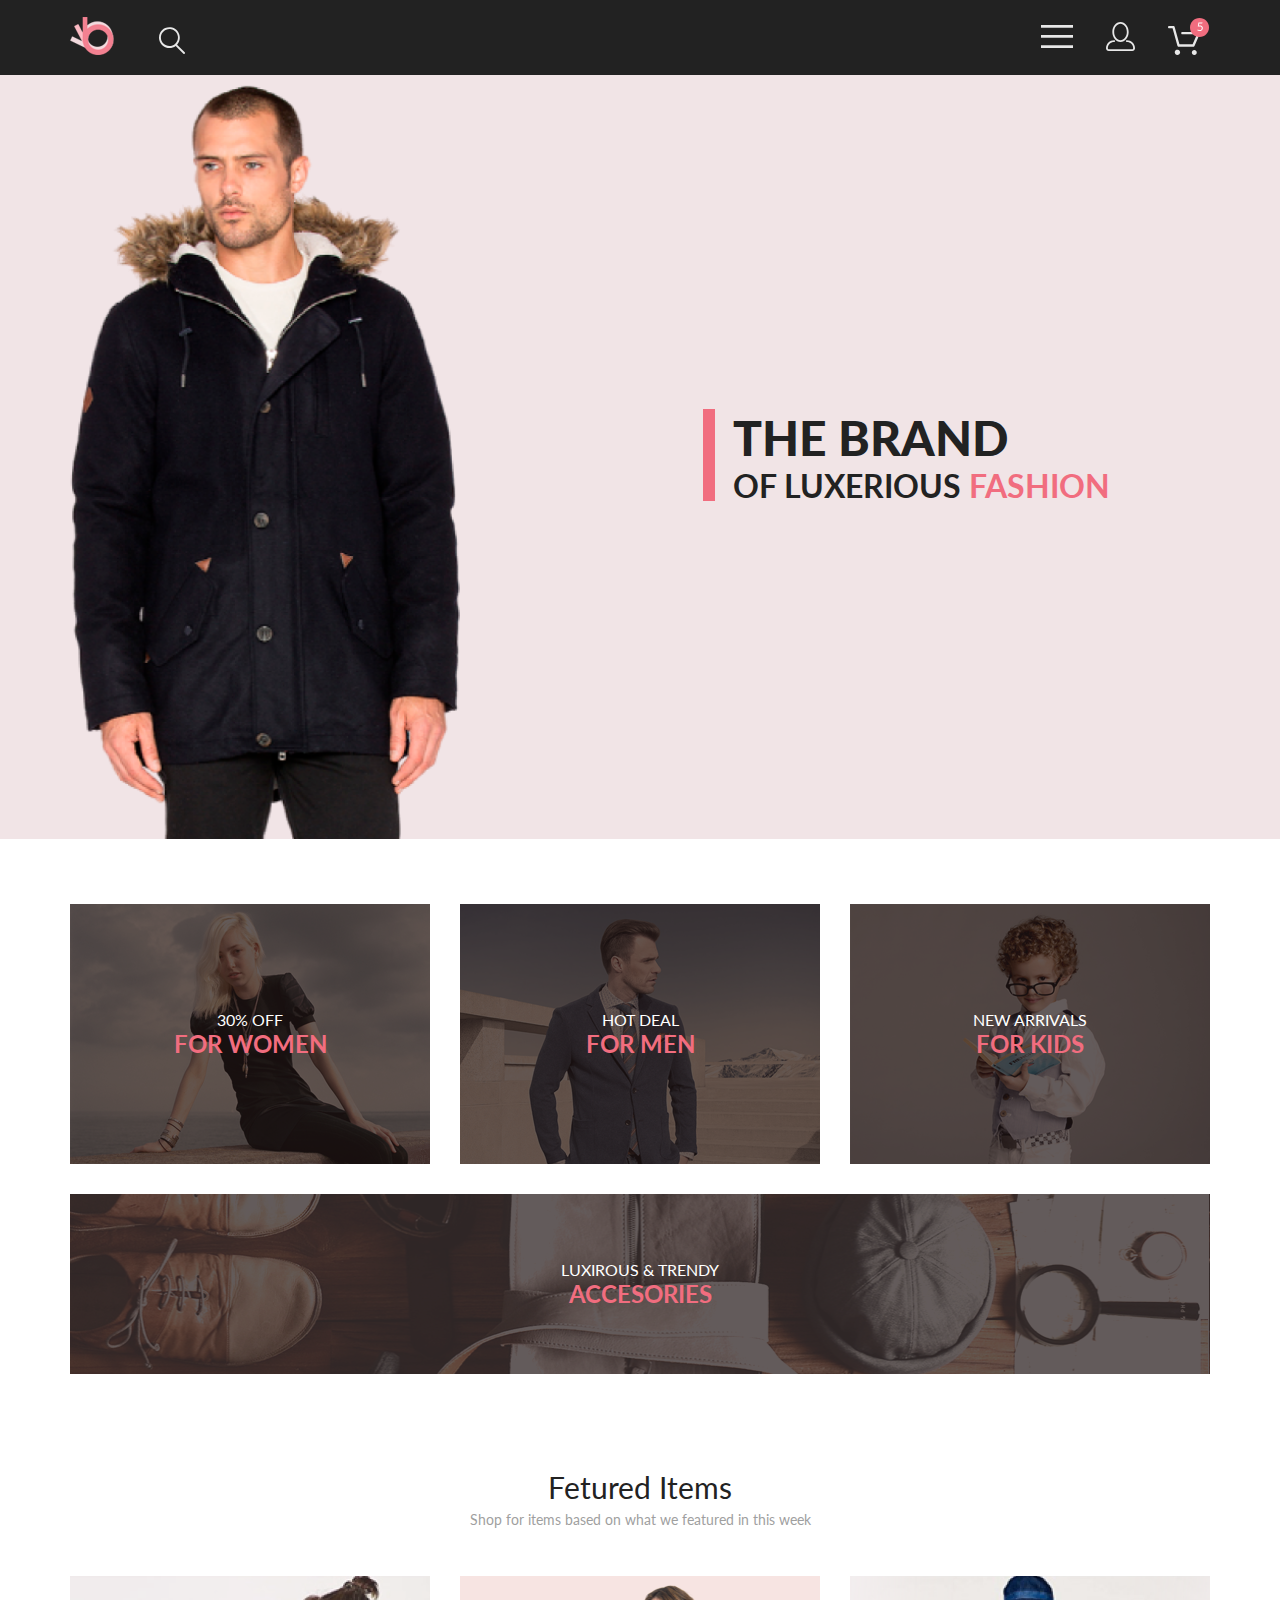
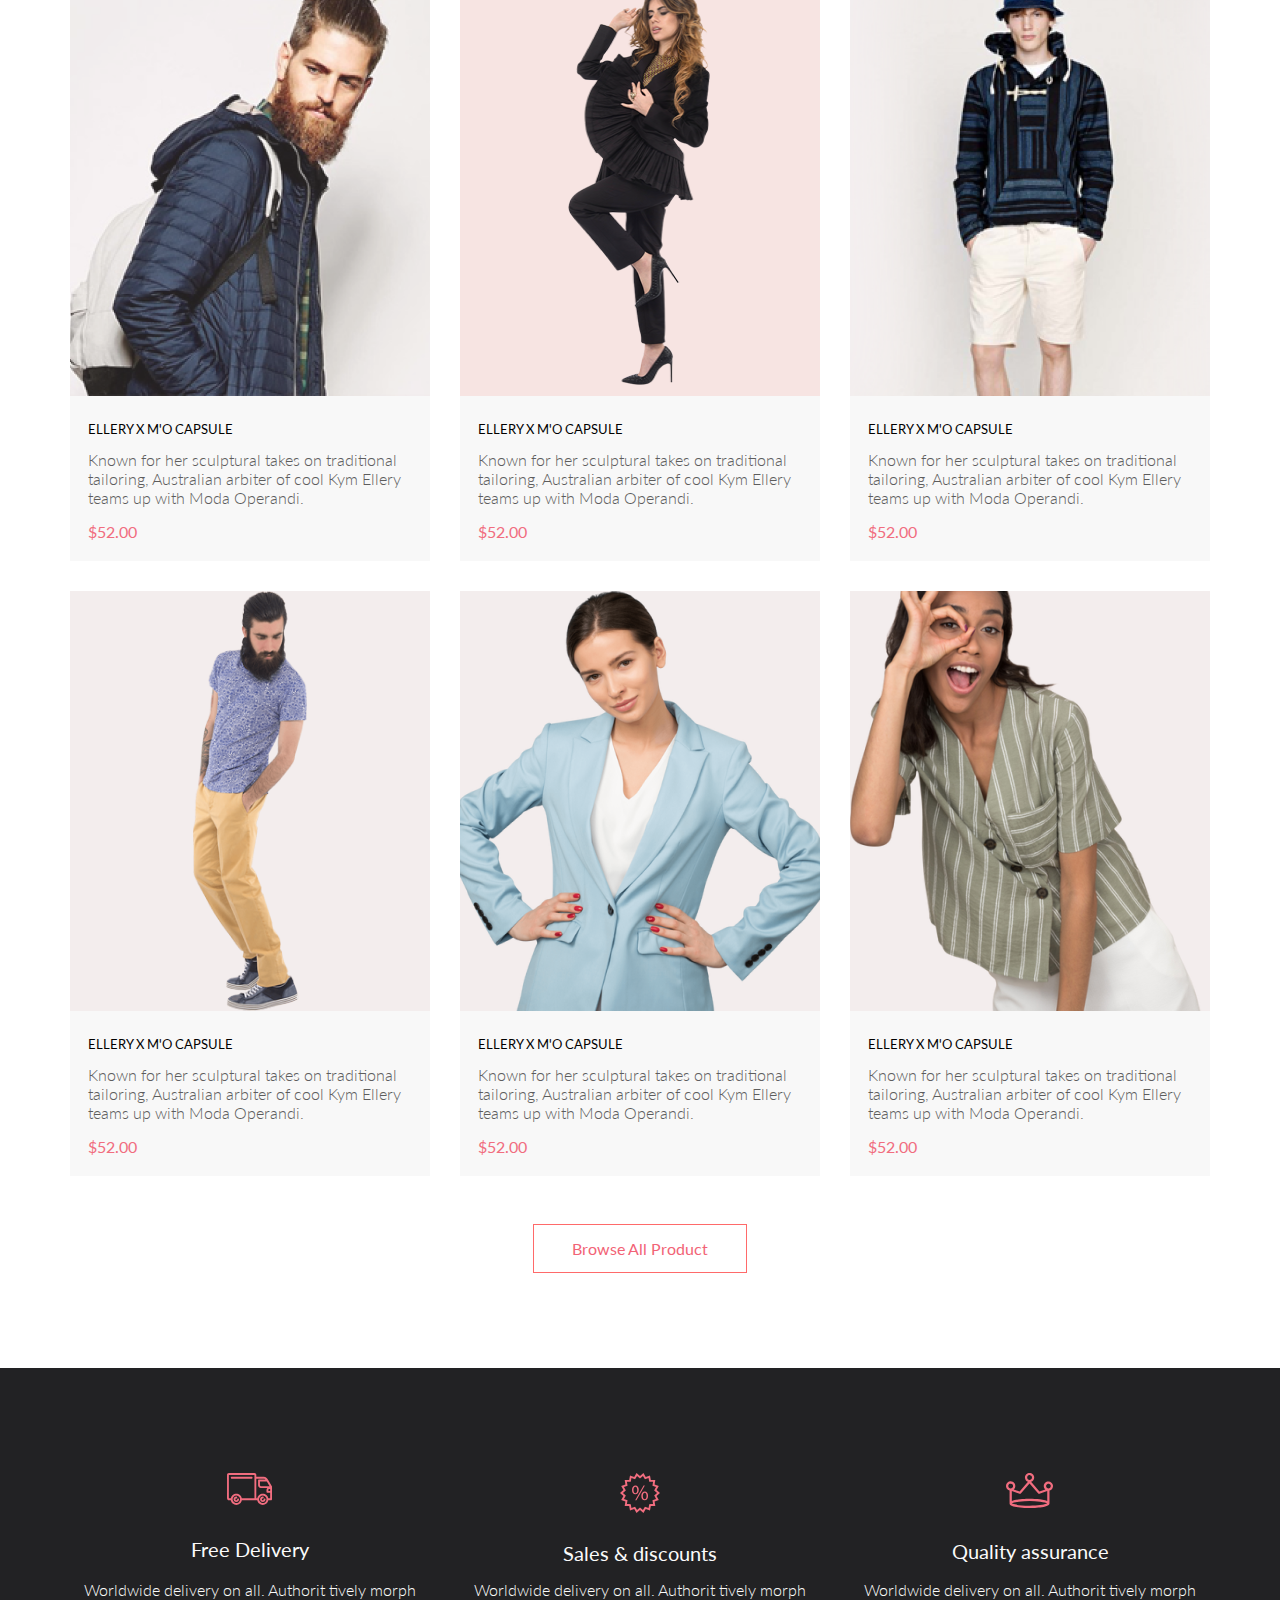
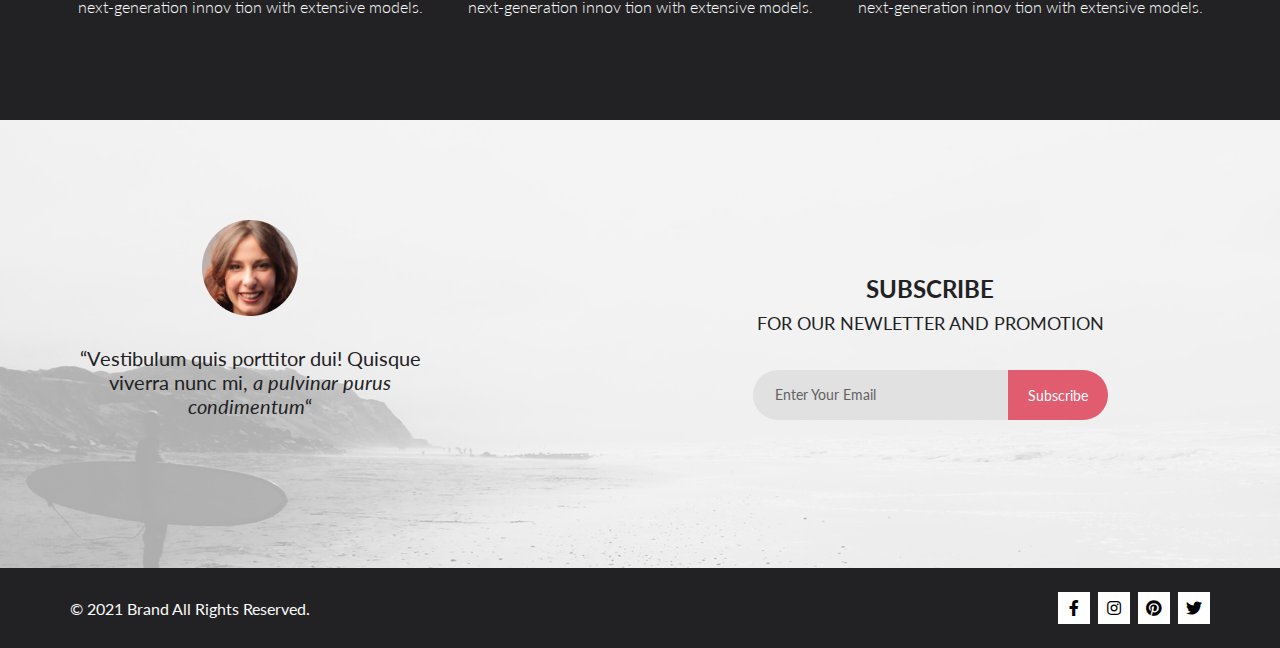
<file: index.html>
<!DOCTYPE html>
<html lang="ru">

<head>
   <meta charset="UTF-8">
   <meta name="viewport" content="width=device-width, initial-scale=1.0">
   <title>GeekBrainsPro</title>
   <link rel="stylesheet" href="icon/fontawesome/all.css">
   <link rel="preconnect" href="https://fonts.gstatic.com">
   <link href="https://fonts.googleapis.com/css2?family=Lato:ital,wght@0,300;0,400;0,700;0,900;1,400&display=swap"
      rel="stylesheet">
   <link rel="stylesheet" href="css/style.css">
</head>

<body>
   <!-- header -->
   <header class="page-header">
      <div class="container page-header-container">
         <div class="page-header-logo-wrap">
            <a href="index.html">
               <img src="img/header-logo.png" alt="logo" class="page-header-logo" width="44px" height="38px">
            </a>

            <button class="page-header-icon-btn page-header-icon-magnifier">
               <svg width="27" height="28" viewBox="0 0 27 28" xmlns="http://www.w3.org/2000/svg" class="header-icon">
                  <path
                     d="M19.0596 17.6259C20.6713 15.8658 21.6282 13.6048 21.7698 11.2225C21.9113 8.84018 21.2288 6.48173 19.8369 4.54318C18.445 2.60463 16.4285 1.20404 14.126 0.576619C11.8234 -0.0508009 9.3751 0.13316 7.19217 1.09761C5.00923 2.06205 3.22463 3.74825 2.13804 5.87302C1.05145 7.9978 0.729054 10.4318 1.225 12.7661C1.72094 15.1005 3.00501 17.1932 4.86158 18.6927C6.71814 20.1922 9.03413 21.0072 11.4206 21.0009C13.673 21.004 15.8645 20.27 17.6606 18.9109L25.4086 26.7179C25.4941 26.807 25.5965 26.8781 25.7099 26.927C25.8232 26.9759 25.9452 27.0017 26.0686 27.0029C26.1923 27.0033 26.3148 26.9782 26.4283 26.9292C26.5419 26.8801 26.6441 26.8082 26.7286 26.7179C26.9025 26.537 26.9997 26.2958 26.9997 26.0449C26.9997 25.794 26.9025 25.5528 26.7286 25.3719L19.0596 17.6259ZM2.88662 10.5009C2.89946 8.81563 3.41094 7.17187 4.35659 5.77685C5.30224 4.38183 6.63972 3.29801 8.20044 2.662C9.76115 2.02599 11.4752 1.86627 13.1266 2.20298C14.7779 2.53969 16.2926 3.35775 17.4797 4.55404C18.6668 5.75033 19.4732 7.27129 19.7972 8.92519C20.1212 10.5791 19.9483 12.2919 19.3002 13.8476C18.6522 15.4034 17.5581 16.7325 16.1559 17.6674C14.7536 18.6023 13.1059 19.1011 11.4206 19.1009C9.14916 19.0901 6.97482 18.1784 5.37484 16.566C3.77486 14.9537 2.87998 12.7724 2.88662 10.5009Z" />
               </svg>
            </button>
         </div>

         <nav>
            <ul class="page-header-menu-icon">
               <li class="page-header-menu-icon-item">
                  <button class="page-header-icon-btn">
                     <svg width="32" height="23" viewBox="0 0 32 23" xmlns="http://www.w3.org/2000/svg"
                        class="header-icon">
                        <path d="M0 23V20.31H32V23H0ZM0 12.76V10.07H32V12.76H0ZM0 2.69V0H32V2.69H0Z" />
                     </svg>
                  </button>
               </li>

               <li class="page-header-menu-icon-item">
                  <a href="registration.html">
                     <svg width="29" height="29" viewBox="0 0 29 29" xmlns="http://www.w3.org/2000/svg"
                        class="header-icon">
                        <path
                           d="M14.5 19.937C19 19.937 22.656 15.464 22.656 9.968C22.656 4.472 19 0 14.5 0C13.3631 0.0217413 12.2463 0.303398 11.2351 0.823397C10.2239 1.34339 9.34507 2.08794 8.66602 3C7.12663 4.99573 6.30819 7.45381 6.34399 9.974C6.34399 15.465 10 19.937 14.5 19.937ZM14.5 1.813C18 1.813 20.844 5.472 20.844 9.969C20.844 14.466 17.998 18.125 14.5 18.125C11.002 18.125 8.15603 14.465 8.15503 9.969C8.15403 5.473 11 1.813 14.5 1.813ZM20.844 18.125C20.6036 18.125 20.373 18.2205 20.203 18.3905C20.033 18.5605 19.9375 18.7911 19.9375 19.0315C19.9375 19.2719 20.033 19.5025 20.203 19.6725C20.373 19.8425 20.6036 19.938 20.844 19.938C22.526 19.9399 24.1386 20.6088 25.3279 21.7982C26.5172 22.9875 27.1861 24.6 27.188 26.282C27.1875 26.5221 27.0918 26.7523 26.922 26.9221C26.7522 27.0918 26.5221 27.1875 26.282 27.188H2.71997C2.47985 27.1875 2.24975 27.0918 2.07996 26.9221C1.91016 26.7523 1.81449 26.5221 1.81396 26.282C1.81608 24.6001 2.48517 22.9877 3.67444 21.7985C4.86371 20.6092 6.47608 19.9401 8.15796 19.938C8.39824 19.938 8.62868 19.8425 8.79858 19.6726C8.96849 19.5027 9.06396 19.2723 9.06396 19.032C9.06396 18.7917 8.96849 18.5613 8.79858 18.3914C8.62868 18.2215 8.39824 18.126 8.15796 18.126C5.99541 18.1279 3.92201 18.9875 2.39258 20.5164C0.863144 22.0453 0.00264777 24.1185 0 26.281C0.000794067 27.0019 0.287502 27.693 0.797241 28.2027C1.30698 28.7125 1.99811 28.9992 2.71899 29H26.282C27.0027 28.9989 27.6936 28.7121 28.2031 28.2024C28.7126 27.6927 28.9992 27.0017 29 26.281C28.9974 24.1187 28.1372 22.0457 26.6083 20.5168C25.0793 18.9878 23.0063 18.1276 20.844 18.125Z" />
                     </svg>
                  </a>
               </li>

               <li class="page-header-menu-icon-item">
                  <a href="cart.html">
                     <svg width="42" height="37" viewBox="0 0 42 37" xmlns="http://www.w3.org/2000/svg"
                        class="header-icon">
                        <path
                           d="M26.2009 37C25.5532 36.9738 24.9415 36.6948 24.4972 36.2227C24.0529 35.7506 23.8114 35.1232 23.8245 34.475C23.8376 33.8269 24.1043 33.2097 24.5673 32.7559C25.0303 32.3022 25.6527 32.048 26.301 32.048C26.9493 32.048 27.5717 32.3022 28.0347 32.7559C28.4977 33.2097 28.7644 33.8269 28.7775 34.475C28.7906 35.1232 28.549 35.7506 28.1047 36.2227C27.6604 36.6948 27.0488 36.9738 26.401 37H26.2009ZM6.75293 34.32C6.75293 33.79 6.91011 33.2718 7.20459 32.8311C7.49907 32.3904 7.91764 32.0469 8.40735 31.844C8.89705 31.6412 9.43594 31.5881 9.95581 31.6915C10.4757 31.7949 10.9532 32.0502 11.328 32.425C11.7028 32.7998 11.9581 33.2773 12.0615 33.7972C12.1649 34.317 12.1118 34.8559 11.9089 35.3456C11.7061 35.8353 11.3626 36.2539 10.9219 36.5483C10.4812 36.8428 9.96304 37 9.43298 37C9.08087 37.0003 8.73212 36.9311 8.40674 36.7966C8.08136 36.662 7.78569 36.4646 7.53662 36.2158C7.28755 35.9669 7.09001 35.6713 6.9552 35.3461C6.82039 35.0208 6.75098 34.6721 6.75098 34.32H6.75293ZM10.553 28.686C10.2935 28.6868 10.0409 28.6024 9.83411 28.4457C9.62727 28.2891 9.47758 28.0689 9.40796 27.819L4.57495 10.364H1.18201C0.868521 10.364 0.567859 10.2395 0.346191 10.0178C0.124523 9.79614 0 9.49549 0 9.18201C0 8.86852 0.124523 8.56787 0.346191 8.3462C0.567859 8.12454 0.868521 8.00001 1.18201 8.00001H5.46301C5.7225 7.99919 5.97504 8.08372 6.18176 8.24057C6.38848 8.39742 6.53784 8.61788 6.60693 8.86801L11.4399 26.323H24.6179L29.001 16.275H14.401C14.2428 16.2796 14.0854 16.2524 13.9379 16.1951C13.7904 16.1377 13.6559 16.0513 13.5424 15.9411C13.4288 15.8308 13.3386 15.6989 13.277 15.5532C13.2154 15.4074 13.1836 15.2508 13.1836 15.0925C13.1836 14.9343 13.2154 14.7776 13.277 14.6319C13.3386 14.4861 13.4288 14.3542 13.5424 14.2439C13.6559 14.1337 13.7904 14.0473 13.9379 13.9899C14.0854 13.9326 14.2428 13.9054 14.401 13.91H30.814C31.0097 13.91 31.2022 13.9587 31.3744 14.0517C31.5465 14.1448 31.6928 14.2793 31.7999 14.443C31.9078 14.6073 31.9734 14.7957 31.9908 14.9914C32.0083 15.1872 31.9771 15.3842 31.9 15.565L26.495 27.977C26.4026 28.1876 26.251 28.3668 26.0585 28.4927C25.866 28.6186 25.641 28.6858 25.411 28.686H10.553Z" />
                        <path
                           d="M31.502 19C36.7487 19 41.002 14.7467 41.002 9.5C41.002 4.25329 36.7487 0 31.502 0C26.2552 0 22.002 4.25329 22.002 9.5C22.002 14.7467 26.2552 19 31.502 19Z"
                           fill="#F16D7F" />
                        <path
                           d="M30.8146 7.648C31.2626 7.552 31.6746 7.504 32.0506 7.504C32.4986 7.504 32.8946 7.57 33.2386 7.702C33.5826 7.834 33.8686 8.016 34.0966 8.248C34.3286 8.48 34.5026 8.754 34.6186 9.07C34.7386 9.386 34.7986 9.73 34.7986 10.102C34.7986 10.558 34.7186 10.97 34.5586 11.338C34.4026 11.706 34.1846 12.022 33.9046 12.286C33.6286 12.546 33.3026 12.746 32.9266 12.886C32.5506 13.026 32.1446 13.096 31.7086 13.096C31.4566 13.096 31.2146 13.07 30.9826 13.018C30.7506 12.97 30.5326 12.904 30.3286 12.82C30.1286 12.736 29.9426 12.64 29.7706 12.532C29.5986 12.424 29.4466 12.31 29.3146 12.19L29.6446 11.734C29.7166 11.63 29.8106 11.578 29.9266 11.578C30.0066 11.578 30.0966 11.61 30.1966 11.674C30.2966 11.734 30.4186 11.802 30.5626 11.878C30.7066 11.954 30.8746 12.024 31.0666 12.088C31.2626 12.148 31.4946 12.178 31.7626 12.178C32.0626 12.178 32.3326 12.13 32.5726 12.034C32.8126 11.938 33.0186 11.802 33.1906 11.626C33.3626 11.446 33.4946 11.232 33.5866 10.984C33.6786 10.736 33.7246 10.458 33.7246 10.15C33.7246 9.882 33.6846 9.64 33.6046 9.424C33.5286 9.208 33.4106 9.024 33.2506 8.872C33.0946 8.72 32.8986 8.602 32.6626 8.518C32.4266 8.434 32.1506 8.392 31.8346 8.392C31.6186 8.392 31.3926 8.41 31.1566 8.446C30.9246 8.482 30.6866 8.54 30.4426 8.62L29.7706 8.422L30.4606 4.402H34.5346V4.87C34.5346 5.022 34.4866 5.148 34.3906 5.248C34.2986 5.344 34.1386 5.392 33.9106 5.392H31.2106L30.8146 7.648Z"
                           fill="white" />
                     </svg>
                  </a>
               </li>
            </ul>
         </nav>
      </div>
   </header>

   <!-- main -->
   <main class="main">
      <!-- section first screen -->
      <section class="section-first-screen">
         <div class="container first-screen-container">
            <div class="offer-block">
               <span class="first-screen-title uppercase">the brand</span>
               <span class="first-screen-sub-title uppercase">of luxerious <span
                     class="pink-text uppercase">fashion</span></span>
            </div>
         </div>
      </section>

      <!-- section common -->
      <section class="section-common">
         <div class="container">
            <ul class="section-common-block-gender">
               <li class="section-common-block gender-card-women">
                  <a href="#" class="section-common-block-link">
                     <span class="text-card-info uppercase">30% off</span>
                     <span class="card-title uppercase">for women</span>
                  </a>
               </li>

               <li class="section-common-block gender-card-man">
                  <a href="#" class="section-common-block-link">
                     <span class="text-card-info uppercase">hot deal</span>
                     <span class="card-title uppercase">for men</span>
                  </a>
               </li>

               <li class="section-common-block gender-card-kids">
                  <a href="#" class="section-common-block-link">
                     <span class="text-card-info uppercase">new arrivals</span>
                     <span class="card-title uppercase">for kids</span>
                  </a>
               </li>

               <li class="section-common-block gender-card-accesories">
                  <a href="#" class="section-common-block-link">
                     <span class="text-card-info uppercase">luxirous & trendy</span>
                     <span class="card-title uppercase">accesories</span>
                  </a>
               </li>
            </ul>
         </div>
      </section>

      <!-- section items -->
      <section class="section-items">
         <div class="container section-items-container">
            <span class="title-items">Fetured Items</span>
            <p class="text-items">Shop for items based on what we featured in this week</p>

            <ul class="block-items">
               <li class="block-items-card">
                  <div class="block-items-card-img-wrap">
                     <img src="img/card-1.png" alt="man" class="block-items-card-img">

                     <button class="block-item-btn">
                        <svg class="block-item-card-button" width="27" height="25" viewBox="0 0 27 25"
                           xmlns="http://www.w3.org/2000/svg">
                           <path
                              d="M21.876 22.2662C21.921 22.2549 21.9423 22.2339 21.96 22.2129C21.9678 22.2037 21.9756 22.1946 21.9835 22.1855C22.02 22.1438 22.0233 22.0553 22.0224 22.0105C22.0092 21.9044 21.9185 21.8315 21.8412 21.8315C21.8375 21.8315 21.8336 21.8317 21.8312 21.8318C21.7531 21.8372 21.6653 21.9409 21.6719 22.0625C21.6813 22.1793 21.7675 22.2662 21.8392 22.2662H21.876ZM8.21954 22.2599C8.31873 22.2599 8.39935 22.1655 8.39935 22.0496C8.39935 21.9341 8.31873 21.8401 8.21954 21.8401C8.12042 21.8401 8.03973 21.9341 8.03973 22.0496C8.03973 22.1655 8.12042 22.2599 8.21954 22.2599ZM21.9995 24.2662C21.9517 24.2662 21.8878 24.2662 21.8392 24.2662C20.7017 24.2662 19.7567 23.3545 19.6765 22.198C19.5964 20.9929 20.4937 19.9183 21.6953 19.8364C21.7441 19.8331 21.7928 19.8315 21.8412 19.8315C22.9799 19.8315 23.9413 20.7324 24.019 21.8884C24.0505 22.4915 23.8741 23.0612 23.4898 23.5012C23.1055 23.9575 22.5764 24.2177 21.9995 24.2662ZM8.21954 24.2599C7.01532 24.2599 6.03973 23.2709 6.03973 22.0496C6.03973 20.8291 7.01532 19.8401 8.21954 19.8401C9.42371 19.8401 10.3994 20.8291 10.3994 22.0496C10.3994 23.2709 9.42371 24.2599 8.21954 24.2599ZM21.1984 17.3938H9.13306C8.70013 17.3938 8.31586 17.1005 8.20331 16.6775L4.27753 2.24768H1.52173C0.993408 2.24768 0.560547 1.80859 0.560547 1.27039C0.560547 0.733032 0.993408 0.292969 1.52173 0.292969H4.99933C5.43134 0.292969 5.81561 0.586304 5.9281 1.01025L9.85394 15.4391H20.5576L24.1144 7.13379H12.2578C11.7286 7.13379 11.2957 6.69373 11.2957 6.15649C11.2957 5.61914 11.7286 5.17908 12.2578 5.17908H25.5886C25.9091 5.17908 26.2141 5.34192 26.3896 5.61914C26.566 5.89539 26.5984 6.23743 26.4697 6.547L22.0795 16.807C21.9193 17.1653 21.5827 17.3938 21.1984 17.3938Z" />
                        </svg>
                        <span class="block-item-btn-text">Add to Cart</span>
                     </button>
                  </div>

                  <div class="offer-item-card">
                     <span class="block-item-heading-card uppercase">ellery x m'o capsule</span>
                     <span class="block-item-text-card">Known for her sculptural takes on traditional tailoring,
                        Australian
                        arbiter of cool Kym Ellery teams up with Moda Operandi.</span>
                     <span class="block-item-price-card">$52.00</span>
                  </div>
               </li>


               <li class="block-items-card">
                  <div class="block-items-card-img-wrap">
                     <img src="img/card-2.png" alt="women" class="block-items-card-img">

                     <button class="block-item-btn">
                        <svg class="block-item-card-button" width="27" height="25" viewBox="0 0 27 25"
                           xmlns="http://www.w3.org/2000/svg">
                           <path
                              d="M21.876 22.2662C21.921 22.2549 21.9423 22.2339 21.96 22.2129C21.9678 22.2037 21.9756 22.1946 21.9835 22.1855C22.02 22.1438 22.0233 22.0553 22.0224 22.0105C22.0092 21.9044 21.9185 21.8315 21.8412 21.8315C21.8375 21.8315 21.8336 21.8317 21.8312 21.8318C21.7531 21.8372 21.6653 21.9409 21.6719 22.0625C21.6813 22.1793 21.7675 22.2662 21.8392 22.2662H21.876ZM8.21954 22.2599C8.31873 22.2599 8.39935 22.1655 8.39935 22.0496C8.39935 21.9341 8.31873 21.8401 8.21954 21.8401C8.12042 21.8401 8.03973 21.9341 8.03973 22.0496C8.03973 22.1655 8.12042 22.2599 8.21954 22.2599ZM21.9995 24.2662C21.9517 24.2662 21.8878 24.2662 21.8392 24.2662C20.7017 24.2662 19.7567 23.3545 19.6765 22.198C19.5964 20.9929 20.4937 19.9183 21.6953 19.8364C21.7441 19.8331 21.7928 19.8315 21.8412 19.8315C22.9799 19.8315 23.9413 20.7324 24.019 21.8884C24.0505 22.4915 23.8741 23.0612 23.4898 23.5012C23.1055 23.9575 22.5764 24.2177 21.9995 24.2662ZM8.21954 24.2599C7.01532 24.2599 6.03973 23.2709 6.03973 22.0496C6.03973 20.8291 7.01532 19.8401 8.21954 19.8401C9.42371 19.8401 10.3994 20.8291 10.3994 22.0496C10.3994 23.2709 9.42371 24.2599 8.21954 24.2599ZM21.1984 17.3938H9.13306C8.70013 17.3938 8.31586 17.1005 8.20331 16.6775L4.27753 2.24768H1.52173C0.993408 2.24768 0.560547 1.80859 0.560547 1.27039C0.560547 0.733032 0.993408 0.292969 1.52173 0.292969H4.99933C5.43134 0.292969 5.81561 0.586304 5.9281 1.01025L9.85394 15.4391H20.5576L24.1144 7.13379H12.2578C11.7286 7.13379 11.2957 6.69373 11.2957 6.15649C11.2957 5.61914 11.7286 5.17908 12.2578 5.17908H25.5886C25.9091 5.17908 26.2141 5.34192 26.3896 5.61914C26.566 5.89539 26.5984 6.23743 26.4697 6.547L22.0795 16.807C21.9193 17.1653 21.5827 17.3938 21.1984 17.3938Z" />
                        </svg>
                        <span class="block-item-btn-text">Add to Cart</span>
                     </button>
                  </div>

                  <div class="offer-item-card">
                     <span class="block-item-heading-card uppercase">ellery x m'o capsule</span>
                     <span class="block-item-text-card">Known for her sculptural takes on traditional tailoring,
                        Australian
                        arbiter of cool Kym Ellery teams up with Moda Operandi.</span>
                     <span class="block-item-price-card">$52.00</span>
                  </div>
               </li>

               <li class="block-items-card">
                  <div class="block-items-card-img-wrap">
                     <img src="img/card-3.png" alt="man" class="block-items-card-img">

                     <button class="block-item-btn">
                        <svg class="block-item-card-button" width="27" height="25" viewBox="0 0 27 25"
                           xmlns="http://www.w3.org/2000/svg">
                           <path
                              d="M21.876 22.2662C21.921 22.2549 21.9423 22.2339 21.96 22.2129C21.9678 22.2037 21.9756 22.1946 21.9835 22.1855C22.02 22.1438 22.0233 22.0553 22.0224 22.0105C22.0092 21.9044 21.9185 21.8315 21.8412 21.8315C21.8375 21.8315 21.8336 21.8317 21.8312 21.8318C21.7531 21.8372 21.6653 21.9409 21.6719 22.0625C21.6813 22.1793 21.7675 22.2662 21.8392 22.2662H21.876ZM8.21954 22.2599C8.31873 22.2599 8.39935 22.1655 8.39935 22.0496C8.39935 21.9341 8.31873 21.8401 8.21954 21.8401C8.12042 21.8401 8.03973 21.9341 8.03973 22.0496C8.03973 22.1655 8.12042 22.2599 8.21954 22.2599ZM21.9995 24.2662C21.9517 24.2662 21.8878 24.2662 21.8392 24.2662C20.7017 24.2662 19.7567 23.3545 19.6765 22.198C19.5964 20.9929 20.4937 19.9183 21.6953 19.8364C21.7441 19.8331 21.7928 19.8315 21.8412 19.8315C22.9799 19.8315 23.9413 20.7324 24.019 21.8884C24.0505 22.4915 23.8741 23.0612 23.4898 23.5012C23.1055 23.9575 22.5764 24.2177 21.9995 24.2662ZM8.21954 24.2599C7.01532 24.2599 6.03973 23.2709 6.03973 22.0496C6.03973 20.8291 7.01532 19.8401 8.21954 19.8401C9.42371 19.8401 10.3994 20.8291 10.3994 22.0496C10.3994 23.2709 9.42371 24.2599 8.21954 24.2599ZM21.1984 17.3938H9.13306C8.70013 17.3938 8.31586 17.1005 8.20331 16.6775L4.27753 2.24768H1.52173C0.993408 2.24768 0.560547 1.80859 0.560547 1.27039C0.560547 0.733032 0.993408 0.292969 1.52173 0.292969H4.99933C5.43134 0.292969 5.81561 0.586304 5.9281 1.01025L9.85394 15.4391H20.5576L24.1144 7.13379H12.2578C11.7286 7.13379 11.2957 6.69373 11.2957 6.15649C11.2957 5.61914 11.7286 5.17908 12.2578 5.17908H25.5886C25.9091 5.17908 26.2141 5.34192 26.3896 5.61914C26.566 5.89539 26.5984 6.23743 26.4697 6.547L22.0795 16.807C21.9193 17.1653 21.5827 17.3938 21.1984 17.3938Z" />
                        </svg>
                        <span class="block-item-btn-text">Add to Cart</span>
                     </button>
                  </div>

                  <div class="offer-item-card">
                     <span class="block-item-heading-card uppercase">ellery x m'o capsule</span>
                     <span class="block-item-text-card">Known for her sculptural takes on traditional tailoring,
                        Australian
                        arbiter of cool Kym Ellery teams up with Moda Operandi.</span>
                     <span class="block-item-price-card">$52.00</span>
                  </div>
               </li>

               <li class="block-items-card">
                  <div class="block-items-card-img-wrap">
                     <img src="img/card-4.png" alt="man" class="block-items-card-img">

                     <button class="block-item-btn">
                        <svg class="block-item-card-button" width="27" height="25" viewBox="0 0 27 25"
                           xmlns="http://www.w3.org/2000/svg">
                           <path
                              d="M21.876 22.2662C21.921 22.2549 21.9423 22.2339 21.96 22.2129C21.9678 22.2037 21.9756 22.1946 21.9835 22.1855C22.02 22.1438 22.0233 22.0553 22.0224 22.0105C22.0092 21.9044 21.9185 21.8315 21.8412 21.8315C21.8375 21.8315 21.8336 21.8317 21.8312 21.8318C21.7531 21.8372 21.6653 21.9409 21.6719 22.0625C21.6813 22.1793 21.7675 22.2662 21.8392 22.2662H21.876ZM8.21954 22.2599C8.31873 22.2599 8.39935 22.1655 8.39935 22.0496C8.39935 21.9341 8.31873 21.8401 8.21954 21.8401C8.12042 21.8401 8.03973 21.9341 8.03973 22.0496C8.03973 22.1655 8.12042 22.2599 8.21954 22.2599ZM21.9995 24.2662C21.9517 24.2662 21.8878 24.2662 21.8392 24.2662C20.7017 24.2662 19.7567 23.3545 19.6765 22.198C19.5964 20.9929 20.4937 19.9183 21.6953 19.8364C21.7441 19.8331 21.7928 19.8315 21.8412 19.8315C22.9799 19.8315 23.9413 20.7324 24.019 21.8884C24.0505 22.4915 23.8741 23.0612 23.4898 23.5012C23.1055 23.9575 22.5764 24.2177 21.9995 24.2662ZM8.21954 24.2599C7.01532 24.2599 6.03973 23.2709 6.03973 22.0496C6.03973 20.8291 7.01532 19.8401 8.21954 19.8401C9.42371 19.8401 10.3994 20.8291 10.3994 22.0496C10.3994 23.2709 9.42371 24.2599 8.21954 24.2599ZM21.1984 17.3938H9.13306C8.70013 17.3938 8.31586 17.1005 8.20331 16.6775L4.27753 2.24768H1.52173C0.993408 2.24768 0.560547 1.80859 0.560547 1.27039C0.560547 0.733032 0.993408 0.292969 1.52173 0.292969H4.99933C5.43134 0.292969 5.81561 0.586304 5.9281 1.01025L9.85394 15.4391H20.5576L24.1144 7.13379H12.2578C11.7286 7.13379 11.2957 6.69373 11.2957 6.15649C11.2957 5.61914 11.7286 5.17908 12.2578 5.17908H25.5886C25.9091 5.17908 26.2141 5.34192 26.3896 5.61914C26.566 5.89539 26.5984 6.23743 26.4697 6.547L22.0795 16.807C21.9193 17.1653 21.5827 17.3938 21.1984 17.3938Z" />
                        </svg>
                        <span class="block-item-btn-text">Add to Cart</span>
                     </button>
                  </div>

                  <div class="offer-item-card">
                     <span class="block-item-heading-card uppercase">ellery x m'o capsule</span>
                     <span class="block-item-text-card">Known for her sculptural takes on traditional tailoring,
                        Australian
                        arbiter of cool Kym Ellery teams up with Moda Operandi.</span>
                     <span class="block-item-price-card">$52.00</span>
                  </div>
               </li>

               <li class="block-items-card">
                  <div class="block-items-card-img-wrap">
                     <img src="img/card-5.png" alt="women" class="block-items-card-img">

                     <button class="block-item-btn">
                        <svg class="block-item-card-button" width="27" height="25" viewBox="0 0 27 25"
                           xmlns="http://www.w3.org/2000/svg">
                           <path
                              d="M21.876 22.2662C21.921 22.2549 21.9423 22.2339 21.96 22.2129C21.9678 22.2037 21.9756 22.1946 21.9835 22.1855C22.02 22.1438 22.0233 22.0553 22.0224 22.0105C22.0092 21.9044 21.9185 21.8315 21.8412 21.8315C21.8375 21.8315 21.8336 21.8317 21.8312 21.8318C21.7531 21.8372 21.6653 21.9409 21.6719 22.0625C21.6813 22.1793 21.7675 22.2662 21.8392 22.2662H21.876ZM8.21954 22.2599C8.31873 22.2599 8.39935 22.1655 8.39935 22.0496C8.39935 21.9341 8.31873 21.8401 8.21954 21.8401C8.12042 21.8401 8.03973 21.9341 8.03973 22.0496C8.03973 22.1655 8.12042 22.2599 8.21954 22.2599ZM21.9995 24.2662C21.9517 24.2662 21.8878 24.2662 21.8392 24.2662C20.7017 24.2662 19.7567 23.3545 19.6765 22.198C19.5964 20.9929 20.4937 19.9183 21.6953 19.8364C21.7441 19.8331 21.7928 19.8315 21.8412 19.8315C22.9799 19.8315 23.9413 20.7324 24.019 21.8884C24.0505 22.4915 23.8741 23.0612 23.4898 23.5012C23.1055 23.9575 22.5764 24.2177 21.9995 24.2662ZM8.21954 24.2599C7.01532 24.2599 6.03973 23.2709 6.03973 22.0496C6.03973 20.8291 7.01532 19.8401 8.21954 19.8401C9.42371 19.8401 10.3994 20.8291 10.3994 22.0496C10.3994 23.2709 9.42371 24.2599 8.21954 24.2599ZM21.1984 17.3938H9.13306C8.70013 17.3938 8.31586 17.1005 8.20331 16.6775L4.27753 2.24768H1.52173C0.993408 2.24768 0.560547 1.80859 0.560547 1.27039C0.560547 0.733032 0.993408 0.292969 1.52173 0.292969H4.99933C5.43134 0.292969 5.81561 0.586304 5.9281 1.01025L9.85394 15.4391H20.5576L24.1144 7.13379H12.2578C11.7286 7.13379 11.2957 6.69373 11.2957 6.15649C11.2957 5.61914 11.7286 5.17908 12.2578 5.17908H25.5886C25.9091 5.17908 26.2141 5.34192 26.3896 5.61914C26.566 5.89539 26.5984 6.23743 26.4697 6.547L22.0795 16.807C21.9193 17.1653 21.5827 17.3938 21.1984 17.3938Z" />
                        </svg>
                        <span class="block-item-btn-text">Add to Cart</span>
                     </button>
                  </div>

                  <div class="offer-item-card">
                     <span class="block-item-heading-card">ELLERY X M'O CAPSULE</span>
                     <span class="block-item-text-card">Known for her sculptural takes on traditional tailoring,
                        Australian
                        arbiter of cool Kym Ellery teams up with Moda Operandi.</span>
                     <span class="block-item-price-card">$52.00</span>
                  </div>
               </li>

               <li class="block-items-card">
                  <div class="block-items-card-img-wrap">
                     <img src="img/card-6.png" alt="women" class="block-items-card-img">

                     <button class="block-item-btn">
                        <svg class="block-item-card-button" width="27" height="25" viewBox="0 0 27 25"
                           xmlns="http://www.w3.org/2000/svg">
                           <path
                              d="M21.876 22.2662C21.921 22.2549 21.9423 22.2339 21.96 22.2129C21.9678 22.2037 21.9756 22.1946 21.9835 22.1855C22.02 22.1438 22.0233 22.0553 22.0224 22.0105C22.0092 21.9044 21.9185 21.8315 21.8412 21.8315C21.8375 21.8315 21.8336 21.8317 21.8312 21.8318C21.7531 21.8372 21.6653 21.9409 21.6719 22.0625C21.6813 22.1793 21.7675 22.2662 21.8392 22.2662H21.876ZM8.21954 22.2599C8.31873 22.2599 8.39935 22.1655 8.39935 22.0496C8.39935 21.9341 8.31873 21.8401 8.21954 21.8401C8.12042 21.8401 8.03973 21.9341 8.03973 22.0496C8.03973 22.1655 8.12042 22.2599 8.21954 22.2599ZM21.9995 24.2662C21.9517 24.2662 21.8878 24.2662 21.8392 24.2662C20.7017 24.2662 19.7567 23.3545 19.6765 22.198C19.5964 20.9929 20.4937 19.9183 21.6953 19.8364C21.7441 19.8331 21.7928 19.8315 21.8412 19.8315C22.9799 19.8315 23.9413 20.7324 24.019 21.8884C24.0505 22.4915 23.8741 23.0612 23.4898 23.5012C23.1055 23.9575 22.5764 24.2177 21.9995 24.2662ZM8.21954 24.2599C7.01532 24.2599 6.03973 23.2709 6.03973 22.0496C6.03973 20.8291 7.01532 19.8401 8.21954 19.8401C9.42371 19.8401 10.3994 20.8291 10.3994 22.0496C10.3994 23.2709 9.42371 24.2599 8.21954 24.2599ZM21.1984 17.3938H9.13306C8.70013 17.3938 8.31586 17.1005 8.20331 16.6775L4.27753 2.24768H1.52173C0.993408 2.24768 0.560547 1.80859 0.560547 1.27039C0.560547 0.733032 0.993408 0.292969 1.52173 0.292969H4.99933C5.43134 0.292969 5.81561 0.586304 5.9281 1.01025L9.85394 15.4391H20.5576L24.1144 7.13379H12.2578C11.7286 7.13379 11.2957 6.69373 11.2957 6.15649C11.2957 5.61914 11.7286 5.17908 12.2578 5.17908H25.5886C25.9091 5.17908 26.2141 5.34192 26.3896 5.61914C26.566 5.89539 26.5984 6.23743 26.4697 6.547L22.0795 16.807C21.9193 17.1653 21.5827 17.3938 21.1984 17.3938Z" />
                        </svg>
                        <span class="block-item-btn-text">Add to Cart</span>
                     </button>
                  </div>

                  <div class="offer-item-card">
                     <span class="block-item-heading-card">ELLERY X M'O CAPSULE</span>
                     <span class="block-item-text-card">Known for her sculptural takes on traditional tailoring,
                        Australian
                        arbiter of cool Kym Ellery teams up with Moda Operandi.</span>
                     <span class="block-item-price-card">$52.00</span>
                  </div>
               </li>
            </ul>

            <a href="catalog.html" class="button-items-link">Browse All Product</a>
         </div>
      </section>

      <!-- section advantages -->
      <section class="section-advantages">
         <div class="container section-advantages-container">
            <ul class="advantages-menu">
               <li class="advantages-menu-item">
                  <svg class="advantages-item-icon" width="46" height="32" viewBox="0 0 46 32"
                     xmlns="http://www.w3.org/2000/svg">
                     <path
                        d="M30.2873 27.2429H14.8103C14.6031 28.5509 13.936 29.742 12.929 30.6021C11.922 31.4621 10.6411 31.9346 9.31682 31.9346C7.99252 31.9346 6.71166 31.4621 5.70464 30.6021C4.69762 29.742 4.03052 28.5509 3.82332 27.2429H1.88631C1.39149 27.2397 0.918139 27.0404 0.570025 26.6887C0.221911 26.337 0.0274507 25.8618 0.0293142 25.3669V1.87695C0.0271852 1.38195 0.221516 0.906335 0.569658 0.554443C0.917801 0.202551 1.39131 0.00317363 1.88631 0H27.4373C27.9322 0.00317353 28.4056 0.202522 28.7536 0.554443C29.1016 0.906364 29.2957 1.38204 29.2933 1.87695V3.78198H36.4143C36.4947 3.78164 36.5747 3.79208 36.6523 3.81299C38.9523 4.01299 40.1093 5.2129 41.3293 7.2749L44.8883 13.3689C44.9732 13.5136 45.018 13.6782 45.0183 13.8459V26.304C45.0194 26.5515 44.9221 26.7892 44.7479 26.9651C44.5737 27.141 44.3369 27.2406 44.0893 27.2419H41.2753C41.0681 28.5499 40.401 29.741 39.394 30.6011C38.387 31.4611 37.1061 31.9336 35.7818 31.9336C34.4575 31.9336 33.1767 31.4611 32.1696 30.6011C31.1626 29.741 30.4955 28.5499 30.2883 27.2419L30.2873 27.2429ZM32.0653 26.304C32.0732 27.0369 32.2977 27.7511 32.7107 28.3567C33.1236 28.9623 33.7065 29.4322 34.3859 29.7073C35.0653 29.9824 35.811 30.0503 36.5289 29.9026C37.2469 29.7548 37.9051 29.398 38.4207 28.877C38.9363 28.3559 39.2862 27.6941 39.4265 26.9746C39.5667 26.2551 39.491 25.5103 39.2088 24.8337C38.9267 24.1572 38.4507 23.5794 37.8408 23.1729C37.2309 22.7663 36.5143 22.5491 35.7813 22.5488C34.791 22.5552 33.8436 22.9543 33.1469 23.6582C32.4503 24.3621 32.0613 25.3136 32.0653 26.304ZM5.60134 26.304C5.60923 27.0369 5.83376 27.7511 6.24669 28.3567C6.65962 28.9623 7.2425 29.4322 7.92192 29.7073C8.60135 29.9824 9.34697 30.0503 10.0649 29.9026C10.7829 29.7548 11.4411 29.398 11.9567 28.877C12.4723 28.3559 12.8222 27.6941 12.9625 26.9746C13.1027 26.2551 13.027 25.5103 12.7448 24.8337C12.4627 24.1572 11.9867 23.5794 11.3768 23.1729C10.7669 22.7663 10.0503 22.5491 9.31731 22.5488C8.32679 22.5549 7.37915 22.9537 6.6823 23.6577C5.98545 24.3617 5.59634 25.3134 5.60033 26.304H5.60134ZM41.2733 25.366H43.1593V19.7478H40.4233C40.3007 19.7473 40.1794 19.7227 40.0664 19.6753C39.9533 19.6279 39.8507 19.5585 39.7644 19.4714C39.6781 19.3843 39.6099 19.281 39.5635 19.1675C39.5172 19.054 39.4937 18.9324 39.4943 18.8098V16.9629C39.494 16.2423 39.7696 15.5488 40.2643 15.0249H33.8853C33.8081 15.0248 33.7312 15.015 33.6563 14.9958C32.9516 14.933 32.2961 14.6081 31.8194 14.0852C31.3428 13.5623 31.0798 12.8794 31.0823 12.1719V7.47192C31.0817 7.34927 31.1052 7.22758 31.1515 7.11401C31.1978 7.00044 31.2661 6.89725 31.3523 6.81006C31.4386 6.72286 31.5412 6.6535 31.6543 6.60596C31.7674 6.55841 31.8887 6.53361 32.0113 6.53296H38.4943C38.15 6.21428 37.7426 5.97123 37.2986 5.81982C36.8545 5.66842 36.3836 5.61187 35.9163 5.65381H29.2933V25.3618H30.2873C30.4945 24.0538 31.1616 22.8627 32.1687 22.0027C33.1757 21.1426 34.4565 20.6702 35.7808 20.6702C37.1051 20.6702 38.386 21.1426 39.393 22.0027C40.4 22.8627 41.0671 24.0538 41.2743 25.3618L41.2733 25.366ZM14.8093 25.366H27.4363V1.87598H1.88631V25.366H3.82332C4.03052 24.058 4.69762 22.8666 5.70464 22.0066C6.71166 21.1465 7.99252 20.6741 9.31682 20.6741C10.6411 20.6741 11.922 21.1465 12.929 22.0066C13.936 22.8666 14.6031 24.058 14.8103 25.366H14.8093ZM41.3513 16.9658V17.875H43.1593V16.0278H42.2803C42.0335 16.0294 41.7973 16.1288 41.6234 16.304C41.4495 16.4792 41.352 16.716 41.3523 16.9629L41.3513 16.9658ZM32.9383 12.1738C32.9372 12.4263 33.0363 12.6691 33.2139 12.8486C33.3914 13.0282 33.6328 13.13 33.8853 13.1318C33.9492 13.1316 34.0129 13.1384 34.0753 13.1519H42.6003L39.8343 8.41602H32.9343L32.9383 12.1738ZM33.0313 26.3059C33.0284 25.5734 33.3162 24.8695 33.8316 24.3489C34.3469 23.8283 35.0478 23.5333 35.7803 23.5288C36.0291 23.5288 36.2677 23.6278 36.4436 23.8037C36.6195 23.9796 36.7183 24.218 36.7183 24.4668C36.7183 24.7156 36.6195 24.9542 36.4436 25.1301C36.2677 25.306 36.0291 25.4048 35.7803 25.4048C35.602 25.4032 35.4272 25.4548 35.2782 25.5527C35.1291 25.6507 35.0125 25.7905 34.9432 25.9548C34.8738 26.1191 34.8548 26.3005 34.8887 26.4756C34.9225 26.6507 35.0076 26.8118 35.1331 26.9385C35.2586 27.0651 35.419 27.1516 35.5938 27.187C35.7686 27.2224 35.9499 27.2051 36.1149 27.1372C36.2798 27.0693 36.4208 26.9538 36.5201 26.8057C36.6193 26.6575 36.6723 26.4833 36.6723 26.3049C36.6723 26.0587 36.7701 25.8226 36.9443 25.6484C37.1184 25.4743 37.3546 25.3765 37.6008 25.3765C37.8471 25.3765 38.0832 25.4743 38.2574 25.6484C38.4315 25.8226 38.5293 26.0587 38.5293 26.3049C38.5293 27.0343 38.2396 27.7338 37.7239 28.2495C37.2081 28.7652 36.5087 29.0549 35.7793 29.0549C35.05 29.0549 34.3505 28.7652 33.8348 28.2495C33.319 27.7338 33.0293 27.0343 33.0293 26.3049L33.0313 26.3059ZM6.56731 26.3059C6.56438 25.5734 6.8522 24.8695 7.36757 24.3489C7.88294 23.8283 8.58378 23.5333 9.31633 23.5288C9.5651 23.5288 9.80369 23.6278 9.9796 23.8037C10.1555 23.9796 10.2543 24.218 10.2543 24.4668C10.2543 24.7156 10.1555 24.9542 9.9796 25.1301C9.80369 25.306 9.5651 25.4048 9.31633 25.4048C9.138 25.4032 8.96319 25.4548 8.81413 25.5527C8.66508 25.6507 8.54849 25.7905 8.47914 25.9548C8.4098 26.1191 8.39082 26.3005 8.42464 26.4756C8.45846 26.6507 8.54354 26.8118 8.66908 26.9385C8.79463 27.0651 8.95498 27.1516 9.12978 27.187C9.30458 27.2224 9.48595 27.2051 9.65087 27.1372C9.81579 27.0693 9.95683 26.9538 10.0561 26.8057C10.1553 26.6575 10.2083 26.4833 10.2083 26.3049C10.2083 26.0587 10.3061 25.8226 10.4803 25.6484C10.6544 25.4743 10.8906 25.3765 11.1368 25.3765C11.3831 25.3765 11.6193 25.4743 11.7934 25.6484C11.9675 25.8226 12.0653 26.0587 12.0653 26.3049C12.0653 27.0343 11.7756 27.7338 11.2599 28.2495C10.7441 28.7652 10.0447 29.0549 9.31532 29.0549C8.58598 29.0549 7.8865 28.7652 7.37078 28.2495C6.85505 27.7338 6.56532 27.0343 6.56532 26.3049L6.56731 26.3059ZM4.70934 5.65991C4.46056 5.65991 4.22198 5.56116 4.04607 5.38525C3.87016 5.20934 3.77132 4.9707 3.77132 4.72192C3.77132 4.47315 3.87016 4.2345 4.04607 4.05859C4.22198 3.88268 4.46056 3.78394 4.70934 3.78394H24.6093C24.8581 3.78394 25.0967 3.88268 25.2726 4.05859C25.4485 4.2345 25.5473 4.47315 25.5473 4.72192C25.5473 4.9707 25.4485 5.20934 25.2726 5.38525C25.0967 5.56116 24.8581 5.65991 24.6093 5.65991H4.70934Z" />
                  </svg>

                  <span class="advantages-menu-item-heading">Free Delivery</span>
                  <p class="advantages-menu-item-text">Worldwide delivery on all. Authorit tively morph next-generation
                     innov tion with extensive models.</p>
               </li>

               <li class="advantages-menu-item">
                  <svg class="advantages-item-icon" width="40" height="40" viewBox="0 0 40 40"
                     xmlns="http://www.w3.org/2000/svg">
                     <path
                        d="M19.994 37.0239L16.523 39.9238L14.235 36.0039L9.995 37.5159L9.17297 33.0359L4.67999 32.991L5.41199 28.491L1.20398 26.8909L3.414 22.925L0 19.96L3.41199 16.9929L1.20203 13.0278L5.41101 11.428L4.67798 6.93286L9.172 6.88892L9.99402 2.40894L14.234 3.91992L16.522 0L19.993 2.8999L23.464 0L25.753 3.9209L29.993 2.40894L30.814 6.88989L35.308 6.93481L34.576 11.4299L38.784 13.03L36.574 16.9958L39.986 19.9609L36.574 22.928L38.783 26.894L34.574 28.4939L35.307 32.988L30.812 33.033L29.991 37.5139L25.753 36.0029L23.464 39.9229L19.994 37.0239ZM21.2 35.541L22.961 37.012L24.122 35.022L24.914 33.666L26.382 34.189L28.533 34.957L28.95 32.6838L29.235 31.1289L30.796 31.113L33.078 31.092L32.706 28.8098L32.452 27.25L33.911 26.696L36.045 25.8828L34.925 23.873L34.159 22.498L35.342 21.4709L37.076 19.9609L35.343 18.4609L34.16 17.4319L34.926 16.0559L36.047 14.0449L33.913 13.2339L32.454 12.6809L32.709 11.1208L33.081 8.83984L30.799 8.81689L29.239 8.80103L28.954 7.24683L28.538 4.97388L26.386 5.74097L24.918 6.26392L24.125 4.90698L22.963 2.91699L21.201 4.38794L19.996 5.39282L18.791 4.38794L17.03 2.91699L15.869 4.90601L15.077 6.26294L13.608 5.73999L11.458 4.97192L11.04 7.24585L10.755 8.80005L9.19501 8.81592L6.914 8.83789L7.28601 11.1199L7.53998 12.678L6.08099 13.2329L3.94598 14.0439L5.06702 16.0549L5.83301 17.4299L4.65002 18.459L2.91602 19.967L4.64899 21.4739L5.83197 22.5029L5.06598 23.8779L3.94501 25.8879L6.078 26.698L7.53802 27.2529L7.28302 28.812L6.91199 31.0959L9.19299 31.1189L10.753 31.135L11.038 32.6899L11.455 34.9619L13.607 34.1948L15.076 33.6719L15.868 35.0288L17.03 37.019L18.791 35.5479L19.996 34.543L21.2 35.541ZM21.318 23.02C21.318 20.093 22.883 18.4648 24.777 18.4648C26.783 18.4648 28.077 20.0279 28.077 22.7949C28.077 25.8539 26.492 27.3718 24.662 27.3718C22.883 27.3718 21.338 25.922 21.318 23.02ZM22.839 22.9319C22.816 24.7829 23.521 26.1899 24.711 26.1899C25.988 26.1899 26.561 24.8049 26.561 22.8899C26.561 21.1249 26.054 19.6528 24.711 19.6528C23.5 19.6488 22.839 21.1029 22.839 22.9309V22.9319ZM15.194 27.332L23.609 12.613H24.842L16.427 27.332H15.194ZM11.979 16.99C11.979 14.09 13.542 12.458 15.437 12.458C17.437 12.458 18.763 14.022 18.763 16.79C18.763 19.848 17.177 21.365 15.327 21.365C13.544 21.365 12 19.915 11.979 16.991V16.99ZM13.521 16.9238C13.477 18.7748 14.162 20.1809 15.371 20.1829C16.648 20.1829 17.221 18.7988 17.221 16.8828C17.221 15.1168 16.714 13.645 15.371 13.645C14.162 13.642 13.521 15.092 13.521 16.925V16.9238Z" />
                  </svg>

                  <span class="advantages-menu-item-heading">Sales & discounts</span>
                  <p class="advantages-menu-item-text">Worldwide delivery on all. Authorit tively morph next-generation
                     innov tion with extensive models.</p>
               </li>

               <li class="advantages-menu-item">
                  <svg class="advantages-item-icon" width="48" height="35" viewBox="0 0 48 35"
                     xmlns="http://www.w3.org/2000/svg">
                     <path
                        d="M42.3938 8.53564C41.1774 8.52335 40.0058 8.99349 39.1351 9.84302C38.2644 10.6925 37.7655 11.8522 37.7479 13.0686C37.751 13.7086 37.892 14.3405 38.1612 14.9211C38.4304 15.5018 38.8215 16.0176 39.3079 16.4336L33.4479 18.4888L25.1089 8.80566C26.0042 8.50693 26.784 7.93646 27.3396 7.17358C27.8953 6.41071 28.1992 5.49331 28.2089 4.54956C28.1837 3.33432 27.6832 2.17743 26.8149 1.3269C25.9465 0.476377 24.7794 0 23.5639 0C22.3484 0 21.1813 0.476377 20.3129 1.3269C19.4446 2.17743 18.9441 3.33432 18.9189 4.54956C18.9285 5.48395 19.2261 6.39274 19.771 7.15186C20.316 7.91097 21.0817 8.48368 21.9639 8.79175L13.6119 18.4917L7.75396 16.4368C8.24003 16.0206 8.63074 15.5045 8.89959 14.9238C9.16843 14.3432 9.30908 13.7116 9.31194 13.0718C9.33497 12.195 9.10937 11.3296 8.6613 10.5757C8.21324 9.82172 7.56095 9.2099 6.77983 8.81104C5.99872 8.41217 5.12072 8.2424 4.24724 8.32153C3.37376 8.40067 2.54051 8.72555 1.8438 9.2583C1.14709 9.79105 0.61538 10.5101 0.310108 11.3323C0.00483695 12.1545 -0.0615238 13.0462 0.118702 13.9045C0.298928 14.7629 0.718349 15.5526 1.32854 16.1826C1.93873 16.8126 2.7148 17.2571 3.56694 17.4646V29.7556C3.5743 29.8376 3.59101 29.9184 3.61687 29.9966C3.58394 30.1233 3.56721 30.2538 3.56694 30.3848C3.56694 34.7968 21.4859 34.9268 23.5289 34.9268C25.5719 34.9268 43.4909 34.7978 43.4909 30.3848C43.4902 30.2539 43.4733 30.1234 43.4408 29.9966C43.4685 29.9189 43.4853 29.8379 43.4909 29.7556V17.4646C44.5898 17.2244 45.5595 16.5828 46.2103 15.6653C46.861 14.7478 47.1458 13.6204 47.0091 12.5039C46.8724 11.3874 46.3239 10.3621 45.471 9.62866C44.6181 8.89526 43.5223 8.50653 42.3979 8.53857L42.3938 8.53564ZM21.1749 4.55176C21.1633 4.07755 21.2934 3.61062 21.5485 3.21069C21.8036 2.81076 22.172 2.49591 22.6069 2.3064C23.0417 2.11688 23.5232 2.06132 23.9898 2.14673C24.4564 2.23214 24.887 2.45463 25.2265 2.78589C25.566 3.11715 25.7991 3.542 25.8959 4.00635C25.9928 4.4707 25.9491 4.95345 25.7703 5.39282C25.5916 5.8322 25.2859 6.20831 24.8924 6.47314C24.4988 6.73798 24.0353 6.8795 23.561 6.87964C22.9362 6.88605 22.3343 6.64481 21.8871 6.2085C21.44 5.77218 21.1838 5.17647 21.1749 4.55176ZM13.5849 20.8276C13.8019 20.9026 14.0362 20.9113 14.2581 20.8525C14.48 20.7938 14.6794 20.6701 14.8309 20.4976L23.5309 10.3977L32.2309 20.4976C32.3821 20.6702 32.5813 20.7938 32.803 20.8528C33.0248 20.9117 33.2589 20.9033 33.4759 20.8286L41.2339 18.1038V28.0408C36.3489 25.9188 25.1249 25.8406 23.5339 25.8406C21.9429 25.8406 10.7149 25.9198 5.83391 28.0408V18.1038L13.5849 20.8276ZM23.5279 32.7166C14.8279 32.7166 9.27888 31.7057 6.97087 30.8547C6.6198 30.7373 6.28407 30.578 5.97087 30.3806C6.69287 29.8596 9.03194 29.1487 12.9369 28.6487C19.9723 27.844 27.0765 27.844 34.1119 28.6487C38.0119 29.1487 40.357 29.8596 41.077 30.3806C40.7663 30.5794 40.4321 30.7388 40.082 30.8547C37.78 31.7037 32.2359 32.7166 23.5279 32.7166ZM2.28093 13.0686C2.2698 12.5945 2.40025 12.1279 2.65557 11.7283C2.91089 11.3286 3.27952 11.0139 3.71441 10.8247C4.14929 10.6355 4.63063 10.5801 5.0971 10.6658C5.56356 10.7514 5.99399 10.9743 6.3333 11.3057C6.67261 11.637 6.90543 12.0618 7.00212 12.5261C7.09882 12.9904 7.05498 13.4731 6.87615 13.9124C6.69732 14.3516 6.39159 14.7277 5.9981 14.9924C5.6046 15.2572 5.14118 15.3986 4.66692 15.3987C4.04176 15.4054 3.43941 15.1638 2.99212 14.7271C2.54482 14.2903 2.28911 13.6937 2.28093 13.0686ZM42.3938 15.3987C41.9359 15.3875 41.4914 15.2414 41.116 14.9788C40.7406 14.7162 40.451 14.3487 40.2834 13.9224C40.1158 13.496 40.0776 13.0297 40.1738 12.5818C40.2699 12.1339 40.496 11.7241 40.8238 11.4041C41.1516 11.084 41.5664 10.8677 42.0165 10.7822C42.4666 10.6968 42.9319 10.7459 43.3542 10.9236C43.7765 11.1013 44.137 11.3997 44.3906 11.7812C44.6442 12.1628 44.7796 12.6105 44.78 13.0686C44.7713 13.6935 44.5153 14.2895 44.068 14.7261C43.6208 15.1626 43.0188 15.4041 42.3938 15.3977V15.3987Z" />
                  </svg>

                  <span class="advantages-menu-item-heading">Quality assurance</span>
                  <p class="advantages-menu-item-text">Worldwide delivery on all. Authorit tively morph next-generation
                     innov tion with extensive models.</p>
               </li>
            </ul>
         </div>
      </section>

      <!-- section subcribe -->
      <section class="section-subcribe">
         <div class="container section-subcribe-container">
            <div class="quote-block-wrapper">
               <div class="quote-block-image"></div>
               <p class="quote">“Vestibulum quis porttitor dui! Quisque viverra nunc mi, <span class="quote-span">a
                     pulvinar purus condimentum</span>“
               </p>
            </div>

            <div class="subscribe-block-wrapper">
               <span class="subscribe-block-heading uppercase">subscribe</span>
               <p class="subscribe-block-text uppercase">for our newletter and promotion</p>

               <div class="email-form-subcribe-wrapper">
                  <input type="email" placeholder="Enter Your Email" class="email-subcribe">
                  <input type="submit" value="Subscribe" class="button-subcribe">
               </div>
            </div>
         </div>
      </section>

      <!-- page footer -->
      <footer class="page-footer">
         <div class="container page-footer-container">
            <p class="copy-text">&copy; 2021 Brand All Rights Reserved.</p>

            <div class="social">
               <a href="#" class="fab fa-facebook-f social-item"></a>
               <a href="#" class="fab fa-instagram social-item"></a>
               <a href="#" class="fab fa-pinterest social-item"></a>
               <a href="#" class="fab fa-twitter social-item"></a>
            </div>
         </div>
      </footer>
   </main>
</body>

</html>
</file>
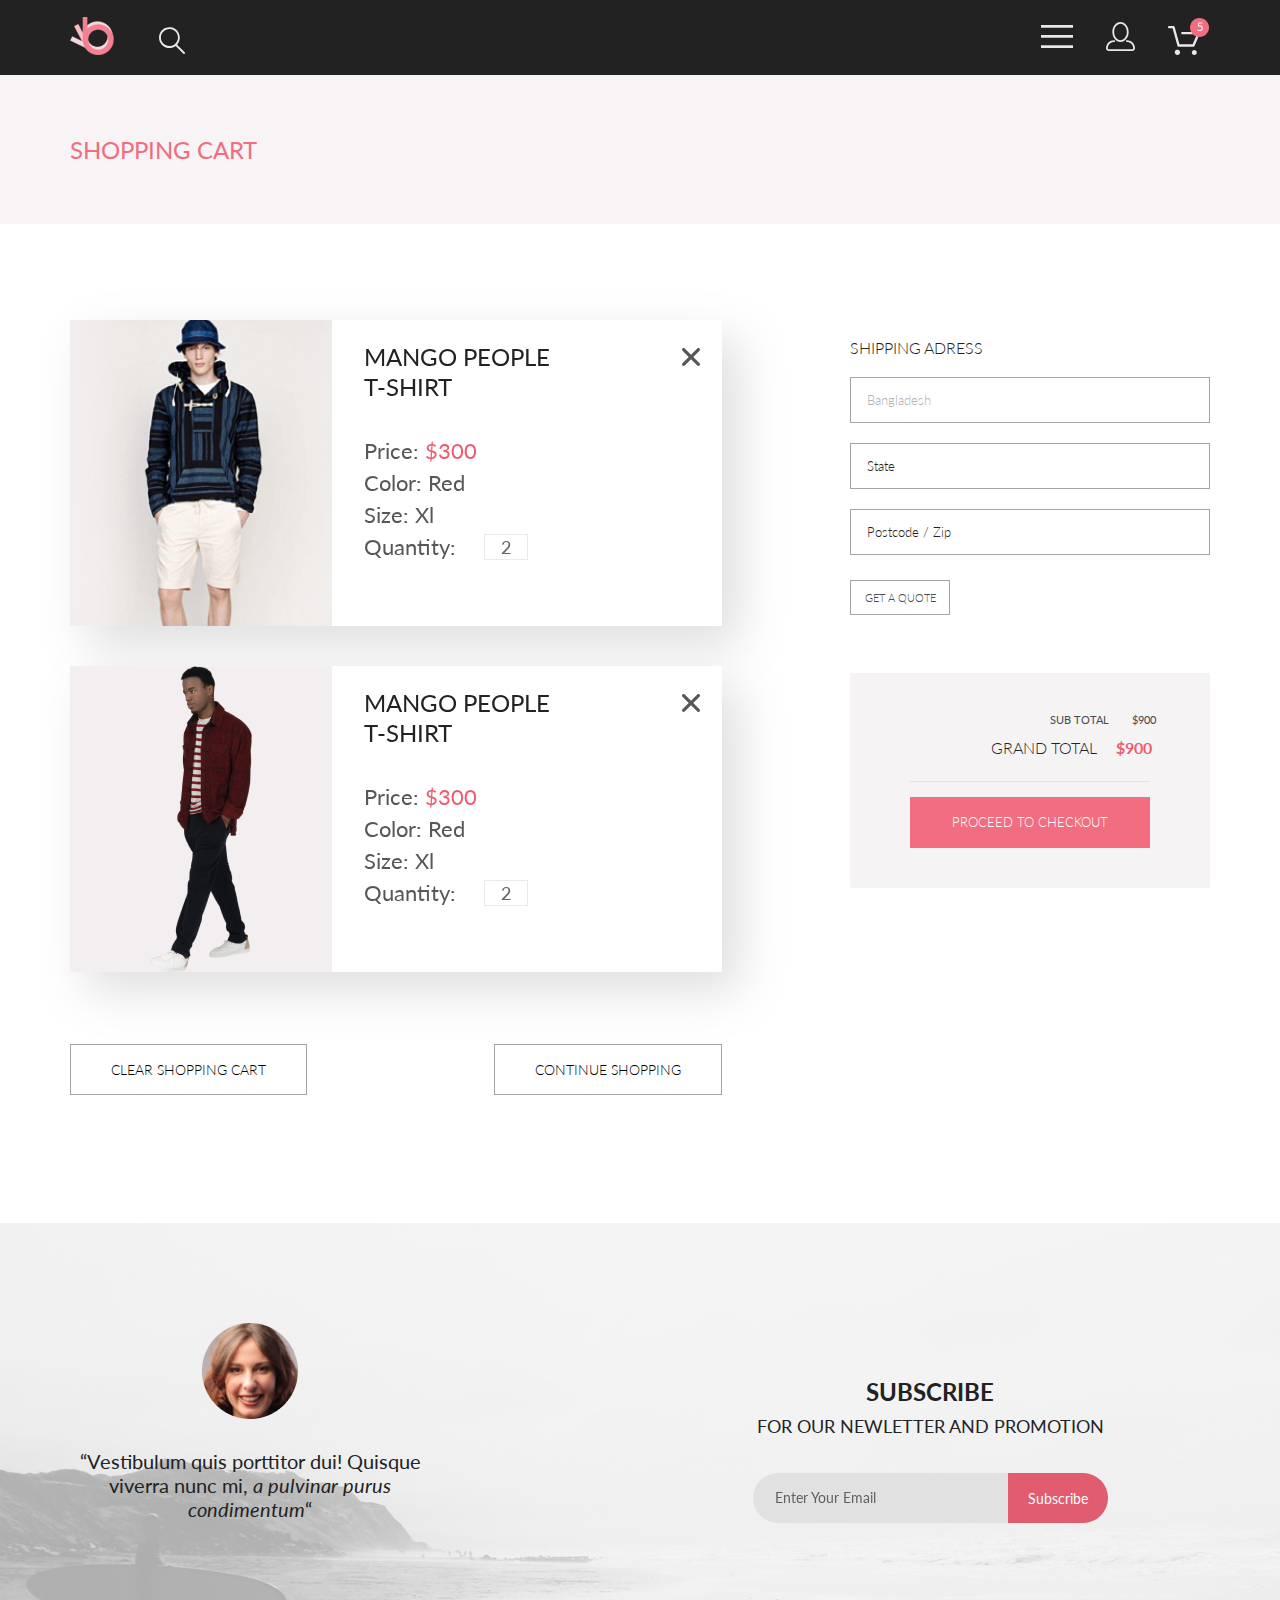
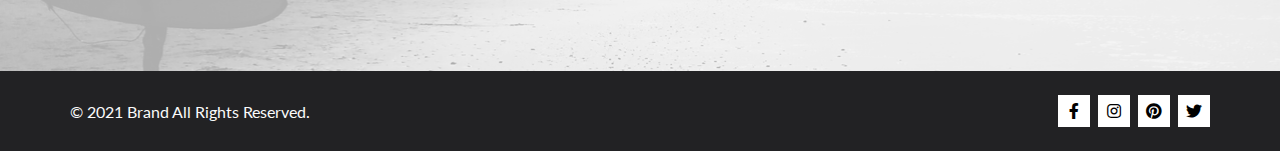
<file: cart.html>
<!DOCTYPE html>
<html lang="ru">

<head>
   <meta charset="UTF-8">
   <meta name="viewport" content="width=device-width, initial-scale=1.0">
   <title>GeekBrainsPro</title>
   <link rel="stylesheet" href="icon/fontawesome/all.css">
   <link rel="preconnect" href="https://fonts.gstatic.com">
   <link href="https://fonts.googleapis.com/css2?family=Lato:ital,wght@0,300;0,400;0,700;0,900;1,400&display=swap"
      rel="stylesheet">
   <link rel="stylesheet" href="css/style.css">
</head>

<body>
   <!-- header -->
   <header class="page-header">
      <div class="container page-header-container">
         <div class="page-header-logo-wrap">
            <a href="index.html">
               <img src="img/header-logo.png" alt="logo" class="page-header-logo" width="44px" height="38px">
            </a>

            <button class="page-header-icon-btn page-header-icon-magnifier">
               <svg width="27" height="28" viewBox="0 0 27 28" xmlns="http://www.w3.org/2000/svg" class="header-icon">
                  <path
                     d="M19.0596 17.6259C20.6713 15.8658 21.6282 13.6048 21.7698 11.2225C21.9113 8.84018 21.2288 6.48173 19.8369 4.54318C18.445 2.60463 16.4285 1.20404 14.126 0.576619C11.8234 -0.0508009 9.3751 0.13316 7.19217 1.09761C5.00923 2.06205 3.22463 3.74825 2.13804 5.87302C1.05145 7.9978 0.729054 10.4318 1.225 12.7661C1.72094 15.1005 3.00501 17.1932 4.86158 18.6927C6.71814 20.1922 9.03413 21.0072 11.4206 21.0009C13.673 21.004 15.8645 20.27 17.6606 18.9109L25.4086 26.7179C25.4941 26.807 25.5965 26.8781 25.7099 26.927C25.8232 26.9759 25.9452 27.0017 26.0686 27.0029C26.1923 27.0033 26.3148 26.9782 26.4283 26.9292C26.5419 26.8801 26.6441 26.8082 26.7286 26.7179C26.9025 26.537 26.9997 26.2958 26.9997 26.0449C26.9997 25.794 26.9025 25.5528 26.7286 25.3719L19.0596 17.6259ZM2.88662 10.5009C2.89946 8.81563 3.41094 7.17187 4.35659 5.77685C5.30224 4.38183 6.63972 3.29801 8.20044 2.662C9.76115 2.02599 11.4752 1.86627 13.1266 2.20298C14.7779 2.53969 16.2926 3.35775 17.4797 4.55404C18.6668 5.75033 19.4732 7.27129 19.7972 8.92519C20.1212 10.5791 19.9483 12.2919 19.3002 13.8476C18.6522 15.4034 17.5581 16.7325 16.1559 17.6674C14.7536 18.6023 13.1059 19.1011 11.4206 19.1009C9.14916 19.0901 6.97482 18.1784 5.37484 16.566C3.77486 14.9537 2.87998 12.7724 2.88662 10.5009Z" />
               </svg>
            </button>
         </div>

         <nav>
            <ul class="page-header-menu-icon">
               <li class="page-header-menu-icon-item">
                  <button class="page-header-icon-btn">
                     <svg width="32" height="23" viewBox="0 0 32 23" xmlns="http://www.w3.org/2000/svg"
                        class="header-icon">
                        <path d="M0 23V20.31H32V23H0ZM0 12.76V10.07H32V12.76H0ZM0 2.69V0H32V2.69H0Z" />
                     </svg>
                  </button>
               </li>

               <li class="page-header-menu-icon-item">
                  <a href="registration.html">
                     <svg width="29" height="29" viewBox="0 0 29 29" xmlns="http://www.w3.org/2000/svg"
                        class="header-icon">
                        <path
                           d="M14.5 19.937C19 19.937 22.656 15.464 22.656 9.968C22.656 4.472 19 0 14.5 0C13.3631 0.0217413 12.2463 0.303398 11.2351 0.823397C10.2239 1.34339 9.34507 2.08794 8.66602 3C7.12663 4.99573 6.30819 7.45381 6.34399 9.974C6.34399 15.465 10 19.937 14.5 19.937ZM14.5 1.813C18 1.813 20.844 5.472 20.844 9.969C20.844 14.466 17.998 18.125 14.5 18.125C11.002 18.125 8.15603 14.465 8.15503 9.969C8.15403 5.473 11 1.813 14.5 1.813ZM20.844 18.125C20.6036 18.125 20.373 18.2205 20.203 18.3905C20.033 18.5605 19.9375 18.7911 19.9375 19.0315C19.9375 19.2719 20.033 19.5025 20.203 19.6725C20.373 19.8425 20.6036 19.938 20.844 19.938C22.526 19.9399 24.1386 20.6088 25.3279 21.7982C26.5172 22.9875 27.1861 24.6 27.188 26.282C27.1875 26.5221 27.0918 26.7523 26.922 26.9221C26.7522 27.0918 26.5221 27.1875 26.282 27.188H2.71997C2.47985 27.1875 2.24975 27.0918 2.07996 26.9221C1.91016 26.7523 1.81449 26.5221 1.81396 26.282C1.81608 24.6001 2.48517 22.9877 3.67444 21.7985C4.86371 20.6092 6.47608 19.9401 8.15796 19.938C8.39824 19.938 8.62868 19.8425 8.79858 19.6726C8.96849 19.5027 9.06396 19.2723 9.06396 19.032C9.06396 18.7917 8.96849 18.5613 8.79858 18.3914C8.62868 18.2215 8.39824 18.126 8.15796 18.126C5.99541 18.1279 3.92201 18.9875 2.39258 20.5164C0.863144 22.0453 0.00264777 24.1185 0 26.281C0.000794067 27.0019 0.287502 27.693 0.797241 28.2027C1.30698 28.7125 1.99811 28.9992 2.71899 29H26.282C27.0027 28.9989 27.6936 28.7121 28.2031 28.2024C28.7126 27.6927 28.9992 27.0017 29 26.281C28.9974 24.1187 28.1372 22.0457 26.6083 20.5168C25.0793 18.9878 23.0063 18.1276 20.844 18.125Z" />
                     </svg>
                  </a>
               </li>

               <li class="page-header-menu-icon-item">
                  <a href="cart.html">
                     <svg width="42" height="37" viewBox="0 0 42 37" xmlns="http://www.w3.org/2000/svg"
                        class="header-icon">
                        <path
                           d="M26.2009 37C25.5532 36.9738 24.9415 36.6948 24.4972 36.2227C24.0529 35.7506 23.8114 35.1232 23.8245 34.475C23.8376 33.8269 24.1043 33.2097 24.5673 32.7559C25.0303 32.3022 25.6527 32.048 26.301 32.048C26.9493 32.048 27.5717 32.3022 28.0347 32.7559C28.4977 33.2097 28.7644 33.8269 28.7775 34.475C28.7906 35.1232 28.549 35.7506 28.1047 36.2227C27.6604 36.6948 27.0488 36.9738 26.401 37H26.2009ZM6.75293 34.32C6.75293 33.79 6.91011 33.2718 7.20459 32.8311C7.49907 32.3904 7.91764 32.0469 8.40735 31.844C8.89705 31.6412 9.43594 31.5881 9.95581 31.6915C10.4757 31.7949 10.9532 32.0502 11.328 32.425C11.7028 32.7998 11.9581 33.2773 12.0615 33.7972C12.1649 34.317 12.1118 34.8559 11.9089 35.3456C11.7061 35.8353 11.3626 36.2539 10.9219 36.5483C10.4812 36.8428 9.96304 37 9.43298 37C9.08087 37.0003 8.73212 36.9311 8.40674 36.7966C8.08136 36.662 7.78569 36.4646 7.53662 36.2158C7.28755 35.9669 7.09001 35.6713 6.9552 35.3461C6.82039 35.0208 6.75098 34.6721 6.75098 34.32H6.75293ZM10.553 28.686C10.2935 28.6868 10.0409 28.6024 9.83411 28.4457C9.62727 28.2891 9.47758 28.0689 9.40796 27.819L4.57495 10.364H1.18201C0.868521 10.364 0.567859 10.2395 0.346191 10.0178C0.124523 9.79614 0 9.49549 0 9.18201C0 8.86852 0.124523 8.56787 0.346191 8.3462C0.567859 8.12454 0.868521 8.00001 1.18201 8.00001H5.46301C5.7225 7.99919 5.97504 8.08372 6.18176 8.24057C6.38848 8.39742 6.53784 8.61788 6.60693 8.86801L11.4399 26.323H24.6179L29.001 16.275H14.401C14.2428 16.2796 14.0854 16.2524 13.9379 16.1951C13.7904 16.1377 13.6559 16.0513 13.5424 15.9411C13.4288 15.8308 13.3386 15.6989 13.277 15.5532C13.2154 15.4074 13.1836 15.2508 13.1836 15.0925C13.1836 14.9343 13.2154 14.7776 13.277 14.6319C13.3386 14.4861 13.4288 14.3542 13.5424 14.2439C13.6559 14.1337 13.7904 14.0473 13.9379 13.9899C14.0854 13.9326 14.2428 13.9054 14.401 13.91H30.814C31.0097 13.91 31.2022 13.9587 31.3744 14.0517C31.5465 14.1448 31.6928 14.2793 31.7999 14.443C31.9078 14.6073 31.9734 14.7957 31.9908 14.9914C32.0083 15.1872 31.9771 15.3842 31.9 15.565L26.495 27.977C26.4026 28.1876 26.251 28.3668 26.0585 28.4927C25.866 28.6186 25.641 28.6858 25.411 28.686H10.553Z" />
                        <path
                           d="M31.502 19C36.7487 19 41.002 14.7467 41.002 9.5C41.002 4.25329 36.7487 0 31.502 0C26.2552 0 22.002 4.25329 22.002 9.5C22.002 14.7467 26.2552 19 31.502 19Z"
                           fill="#F16D7F" />
                        <path
                           d="M30.8146 7.648C31.2626 7.552 31.6746 7.504 32.0506 7.504C32.4986 7.504 32.8946 7.57 33.2386 7.702C33.5826 7.834 33.8686 8.016 34.0966 8.248C34.3286 8.48 34.5026 8.754 34.6186 9.07C34.7386 9.386 34.7986 9.73 34.7986 10.102C34.7986 10.558 34.7186 10.97 34.5586 11.338C34.4026 11.706 34.1846 12.022 33.9046 12.286C33.6286 12.546 33.3026 12.746 32.9266 12.886C32.5506 13.026 32.1446 13.096 31.7086 13.096C31.4566 13.096 31.2146 13.07 30.9826 13.018C30.7506 12.97 30.5326 12.904 30.3286 12.82C30.1286 12.736 29.9426 12.64 29.7706 12.532C29.5986 12.424 29.4466 12.31 29.3146 12.19L29.6446 11.734C29.7166 11.63 29.8106 11.578 29.9266 11.578C30.0066 11.578 30.0966 11.61 30.1966 11.674C30.2966 11.734 30.4186 11.802 30.5626 11.878C30.7066 11.954 30.8746 12.024 31.0666 12.088C31.2626 12.148 31.4946 12.178 31.7626 12.178C32.0626 12.178 32.3326 12.13 32.5726 12.034C32.8126 11.938 33.0186 11.802 33.1906 11.626C33.3626 11.446 33.4946 11.232 33.5866 10.984C33.6786 10.736 33.7246 10.458 33.7246 10.15C33.7246 9.882 33.6846 9.64 33.6046 9.424C33.5286 9.208 33.4106 9.024 33.2506 8.872C33.0946 8.72 32.8986 8.602 32.6626 8.518C32.4266 8.434 32.1506 8.392 31.8346 8.392C31.6186 8.392 31.3926 8.41 31.1566 8.446C30.9246 8.482 30.6866 8.54 30.4426 8.62L29.7706 8.422L30.4606 4.402H34.5346V4.87C34.5346 5.022 34.4866 5.148 34.3906 5.248C34.2986 5.344 34.1386 5.392 33.9106 5.392H31.2106L30.8146 7.648Z"
                           fill="white" />
                     </svg>
                  </a>
               </li>
            </ul>
         </nav>
      </div>
   </header>

   <!-- main -->
   <main class="main">
      <!-- section arrivals -->
      <section class="section-arrivals section-arrivals-cart">
         <div class="container section-arrivals-container">
            <span class="text-arrivals uppercase">shopping cart</span>
         </div>
      </section>

      <!-- section cart -->
      <section class="section-cart section-cart-m">
         <div class="container section-cart-container">
            <ul class="block-card-cart-menu">
               <li class="block-card-cart-menu-item">
                  <img src="img/card-cart-1.png" alt="men" width="262" height="306"
                     class="block-card-cart-menu-item-img">

                  <div class="offer-block-cart">
                     <span class="block-card-cart-heading uppercase">mango people t-shirt</span>

                     <span class="block-card-cart-text block-card-cart-price">Price:
                        <span class="block-card-cart-price-dollars">$300</span>
                     </span>

                     <span class="block-card-cart-text block-card-cart-color">Color: Red</span>

                     <span class="block-card-cart-text block-card-cart-size">Size: Xl</span>

                     <span class="block-card-cart-text block-card-cart-quantity">Quantity:</span>

                     <button href="#" class="cross-cart">
                        <svg class="svg-cart-media" width="18" height="18" viewBox="0 0 18 18" fill="none"
                           xmlns="http://www.w3.org/2000/svg">
                           <path
                              d="M11.2453 9L17.5302 2.71516C17.8285 2.41741 17.9962 2.01336 17.9966 1.59191C17.997 1.17045 17.8299 0.76611 17.5322 0.467833C17.2344 0.169555 16.8304 0.00177586 16.4089 0.00140366C15.9875 0.00103146 15.5831 0.168097 15.2848 0.465848L9 6.75069L2.71516 0.465848C2.41688 0.167571 2.01233 0 1.5905 0C1.16868 0 0.764125 0.167571 0.465848 0.465848C0.167571 0.764125 0 1.16868 0 1.5905C0 2.01233 0.167571 2.41688 0.465848 2.71516L6.75069 9L0.465848 15.2848C0.167571 15.5831 0 15.9877 0 16.4095C0 16.8313 0.167571 17.2359 0.465848 17.5342C0.764125 17.8324 1.16868 18 1.5905 18C2.01233 18 2.41688 17.8324 2.71516 17.5342L9 11.2493L15.2848 17.5342C15.5831 17.8324 15.9877 18 16.4095 18C16.8313 18 17.2359 17.8324 17.5342 17.5342C17.8324 17.2359 18 16.8313 18 16.4095C18 15.9877 17.8324 15.5831 17.5342 15.2848L11.2453 9Z"
                              fill="#575757" />
                        </svg>
                     </button>
                  </div>
               </li>

               <li class="block-card-cart-menu-item">
                  <img src="img/card-cart-2.png" alt="men" width="262" height="306"
                     class="block-card-cart-menu-item-img">

                  <div class="offer-block-cart">
                     <span class="block-card-cart-heading uppercase">mango people t-shirt</span>

                     <span class="block-card-cart-text block-card-cart-price">Price:
                        <span class="block-card-cart-price-dollars">$300</span>
                     </span>

                     <span class="block-card-cart-text block-card-cart-color">Color: Red</span>

                     <span class="block-card-cart-text block-card-cart-size">Size: Xl</span>

                     <span class="block-card-cart-text block-card-cart-quantity">Quantity:</span>

                     <button href="#" class="cross-cart">
                        <svg class="svg-cart-media" width="18" height="18" viewBox="0 0 18 18" fill="none"
                           xmlns="http://www.w3.org/2000/svg">
                           <path
                              d="M11.2453 9L17.5302 2.71516C17.8285 2.41741 17.9962 2.01336 17.9966 1.59191C17.997 1.17045 17.8299 0.76611 17.5322 0.467833C17.2344 0.169555 16.8304 0.00177586 16.4089 0.00140366C15.9875 0.00103146 15.5831 0.168097 15.2848 0.465848L9 6.75069L2.71516 0.465848C2.41688 0.167571 2.01233 0 1.5905 0C1.16868 0 0.764125 0.167571 0.465848 0.465848C0.167571 0.764125 0 1.16868 0 1.5905C0 2.01233 0.167571 2.41688 0.465848 2.71516L6.75069 9L0.465848 15.2848C0.167571 15.5831 0 15.9877 0 16.4095C0 16.8313 0.167571 17.2359 0.465848 17.5342C0.764125 17.8324 1.16868 18 1.5905 18C2.01233 18 2.41688 17.8324 2.71516 17.5342L9 11.2493L15.2848 17.5342C15.5831 17.8324 15.9877 18 16.4095 18C16.8313 18 17.2359 17.8324 17.5342 17.5342C17.8324 17.2359 18 16.8313 18 16.4095C18 15.9877 17.8324 15.5831 17.5342 15.2848L11.2453 9Z"
                              fill="#575757" />
                        </svg>
                     </button>
                  </div>
               </li>

               <li class="block-card-controls-cart">
                  <button class="button-controls-cart button-clear uppercase">clear shopping cart</button>
                  <button class="button-controls-cart button-continue uppercase">continue shopping</button>
               </li>
            </ul>

            <div class="block-form-cart">
               <fieldset class="block-shipping-adress">
                  <legend class="heading-form-adress uppercase">shipping adress</legend>

                  <form action="#" class="form-shipping-adress">
                     <input type="text" class="input-shipping-adress shipping-adress-placeholder-light"
                        placeholder="Bangladesh">
                     <input type="text" class="input-shipping-adress shipping-adress-placeholder" placeholder="State">
                     <input type="text" class="input-shipping-adress shipping-adress-placeholder"
                        placeholder="Postcode / Zip">
                     <input type="submit" class="button-shipping-adress uppercase" value="get a quote">
                  </form>
               </fieldset>

               <div class="block-total">
                  <span class="sub-total uppercase">sub total
                     <span class="sub-total-price uppercase">$900</span>
                  </span>

                  <span class="grand-total uppercase">grand total
                     <span class="grand-total-price uppercase">$900</span>
                  </span>

                  <button class="button-checkout-total uppercase">proceed to checkout</button>
               </div>
            </div>
         </div>
      </section>

      <!-- section subcribe -->
      <section class="section-subcribe section-subcribe-m-top">
         <div class="container section-subcribe-container">
            <div class="quote-block-wrapper">
               <div class="quote-block-image"></div>
               <p class="quote">“Vestibulum quis porttitor dui! Quisque viverra nunc mi, <span class="quote-span">a
                     pulvinar purus condimentum</span>“
               </p>
            </div>

            <div class="subscribe-block-wrapper">
               <span class="subscribe-block-heading uppercase">subscribe</span>
               <p class="subscribe-block-text uppercase">for our newletter and promotion</p>

               <div class="email-form-subcribe-wrapper">
                  <input type="email" placeholder="Enter Your Email" class="email-subcribe">
                  <input type="submit" value="Subscribe" class="button-subcribe">
               </div>
            </div>
         </div>
      </section>
   </main>

   <!-- page footer -->
   <footer class="page-footer">
      <div class="container page-footer-container">
         <p class="copy-text">&copy; 2021 Brand All Rights Reserved.</p>

         <div class="social">
            <a href="#" class="fab fa-facebook-f social-item"></a>
            <a href="#" class="fab fa-instagram social-item"></a>
            <a href="#" class="fab fa-pinterest social-item"></a>
            <a href="#" class="fab fa-twitter social-item"></a>
         </div>
      </div>
   </footer>
</body>

</html>
</file>
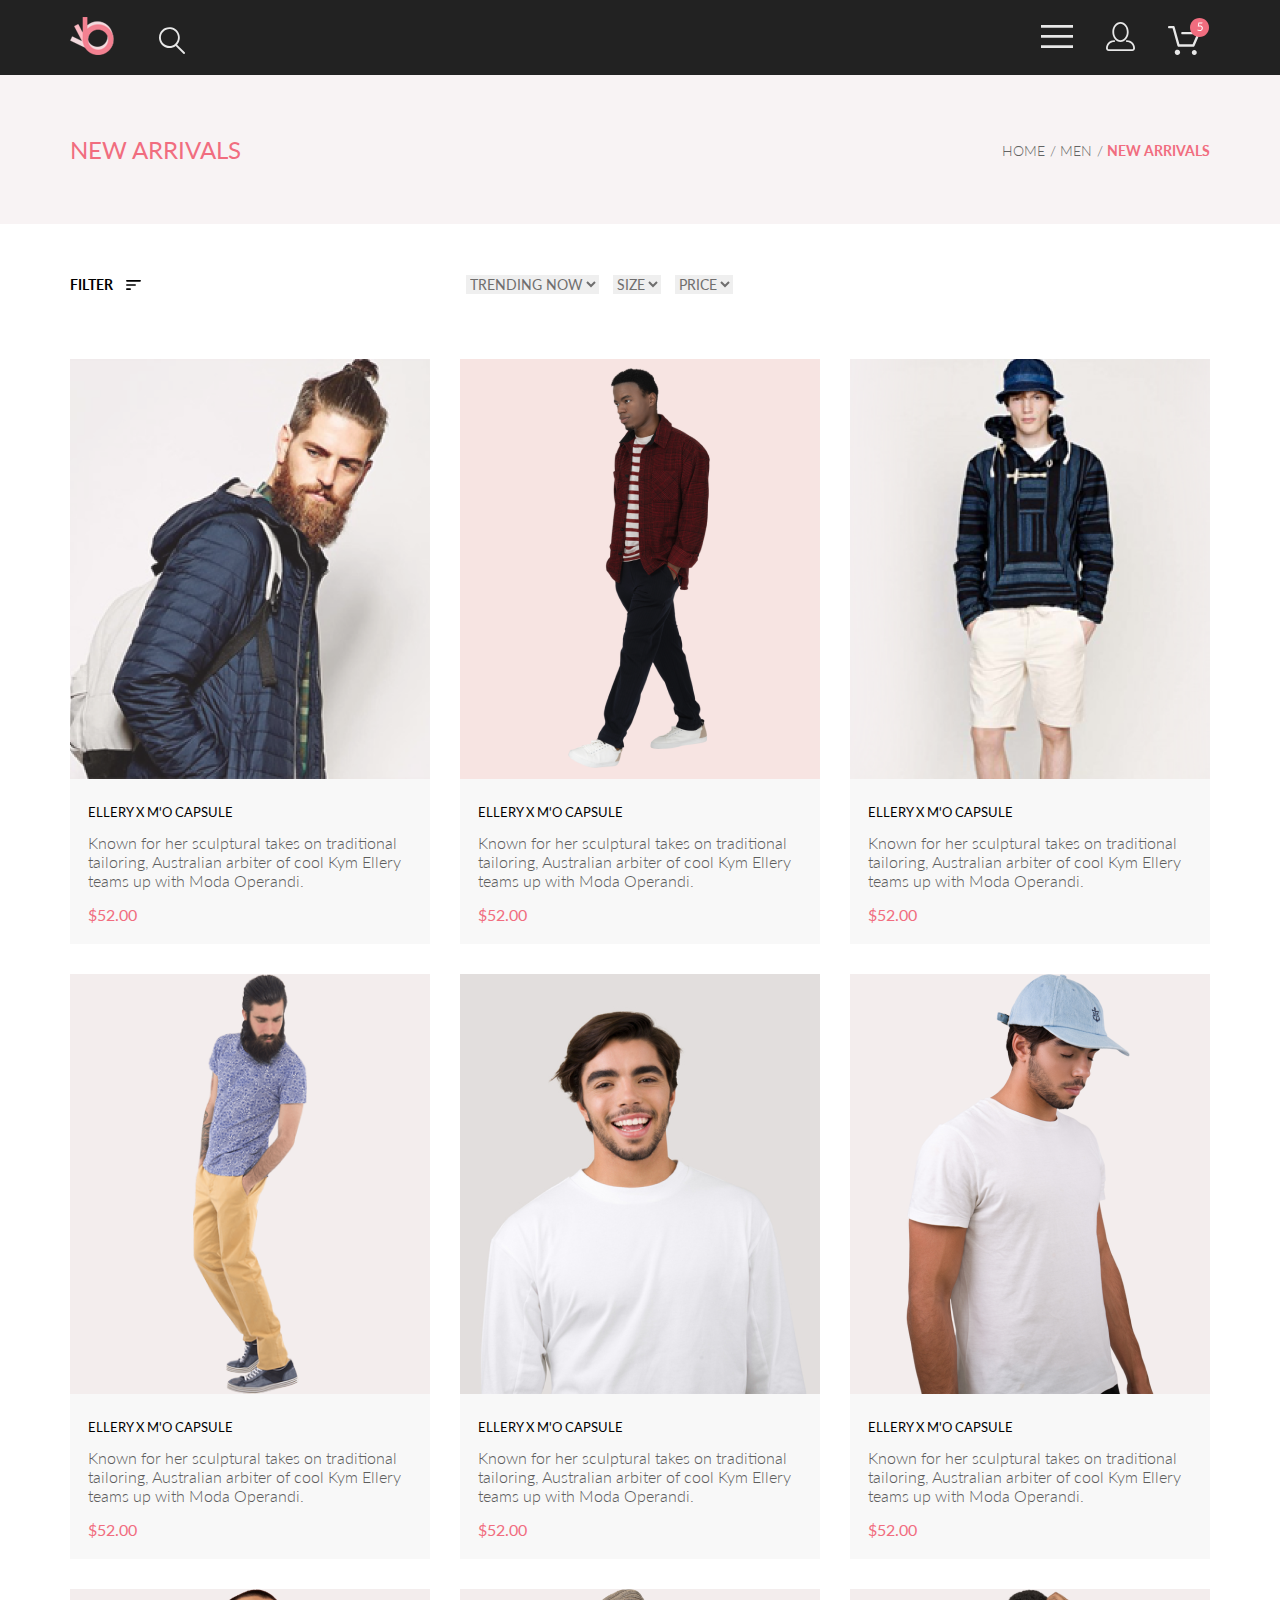
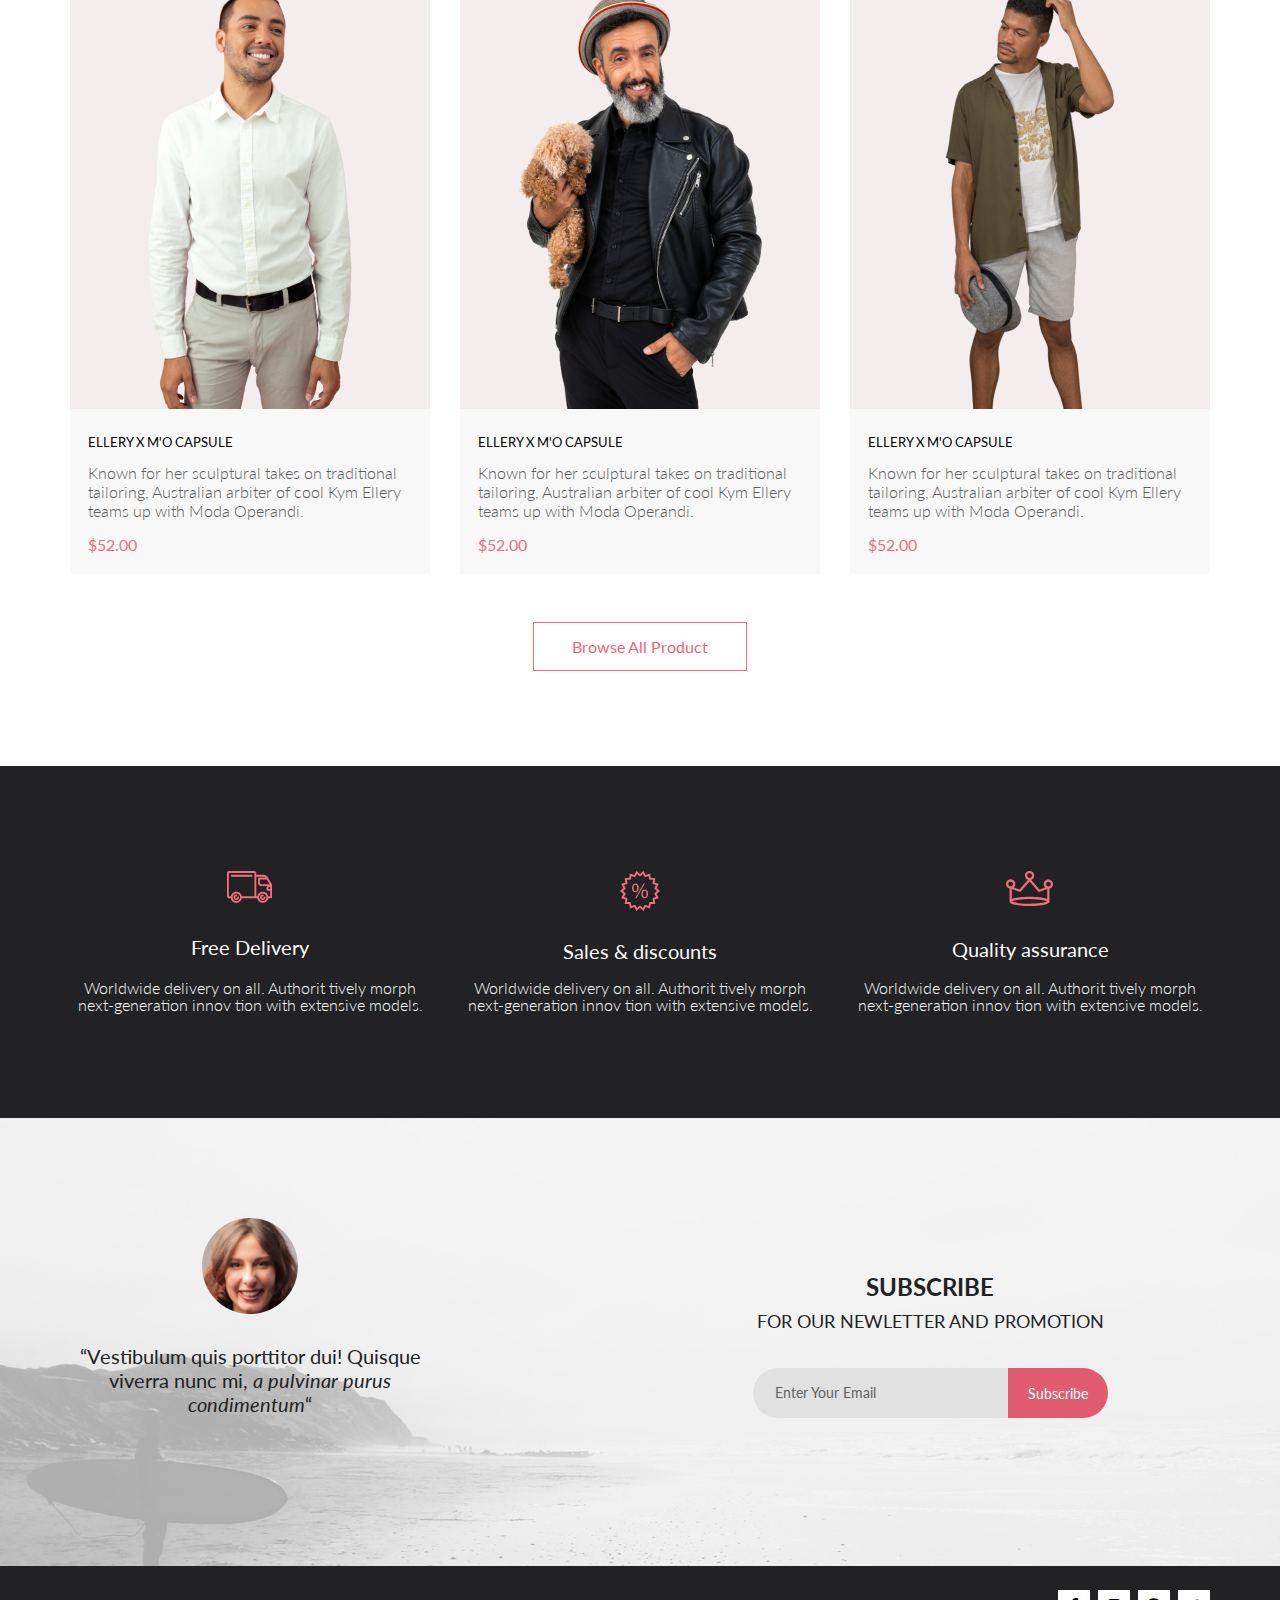
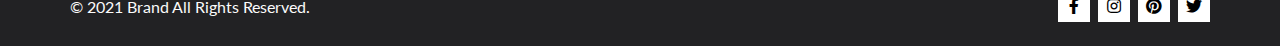
<file: catalog.html>
<!DOCTYPE html>
<html lang="ru">

<head>
   <meta charset="UTF-8">
   <meta name="viewport" content="width=device-width, initial-scale=1.0">
   <title>GeekBrainsPro</title>
   <link rel="stylesheet" href="icon/fontawesome/all.css">
   <link rel="preconnect" href="https://fonts.gstatic.com">
   <link href="https://fonts.googleapis.com/css2?family=Lato:ital,wght@0,300;0,400;0,700;0,900;1,400&display=swap"
      rel="stylesheet">
   <link rel="stylesheet" href="css/style.css">
</head>

<body>
   <!-- header -->
   <header class="page-header">
      <div class="container page-header-container">
         <div class="page-header-logo-wrap">
            <a href="index.html">
               <img src="img/header-logo.png" alt="logo" class="page-header-logo" width="44px" height="38px">
            </a>

            <button class="page-header-icon-btn page-header-icon-magnifier">
               <svg width="27" height="28" viewBox="0 0 27 28" xmlns="http://www.w3.org/2000/svg" class="header-icon">
                  <path
                     d="M19.0596 17.6259C20.6713 15.8658 21.6282 13.6048 21.7698 11.2225C21.9113 8.84018 21.2288 6.48173 19.8369 4.54318C18.445 2.60463 16.4285 1.20404 14.126 0.576619C11.8234 -0.0508009 9.3751 0.13316 7.19217 1.09761C5.00923 2.06205 3.22463 3.74825 2.13804 5.87302C1.05145 7.9978 0.729054 10.4318 1.225 12.7661C1.72094 15.1005 3.00501 17.1932 4.86158 18.6927C6.71814 20.1922 9.03413 21.0072 11.4206 21.0009C13.673 21.004 15.8645 20.27 17.6606 18.9109L25.4086 26.7179C25.4941 26.807 25.5965 26.8781 25.7099 26.927C25.8232 26.9759 25.9452 27.0017 26.0686 27.0029C26.1923 27.0033 26.3148 26.9782 26.4283 26.9292C26.5419 26.8801 26.6441 26.8082 26.7286 26.7179C26.9025 26.537 26.9997 26.2958 26.9997 26.0449C26.9997 25.794 26.9025 25.5528 26.7286 25.3719L19.0596 17.6259ZM2.88662 10.5009C2.89946 8.81563 3.41094 7.17187 4.35659 5.77685C5.30224 4.38183 6.63972 3.29801 8.20044 2.662C9.76115 2.02599 11.4752 1.86627 13.1266 2.20298C14.7779 2.53969 16.2926 3.35775 17.4797 4.55404C18.6668 5.75033 19.4732 7.27129 19.7972 8.92519C20.1212 10.5791 19.9483 12.2919 19.3002 13.8476C18.6522 15.4034 17.5581 16.7325 16.1559 17.6674C14.7536 18.6023 13.1059 19.1011 11.4206 19.1009C9.14916 19.0901 6.97482 18.1784 5.37484 16.566C3.77486 14.9537 2.87998 12.7724 2.88662 10.5009Z" />
               </svg>
            </button>
         </div>

         <nav>
            <ul class="page-header-menu-icon">
               <li class="page-header-menu-icon-item">
                  <button class="page-header-icon-btn">
                     <svg width="32" height="23" viewBox="0 0 32 23" xmlns="http://www.w3.org/2000/svg"
                        class="header-icon">
                        <path d="M0 23V20.31H32V23H0ZM0 12.76V10.07H32V12.76H0ZM0 2.69V0H32V2.69H0Z" />
                     </svg>
                  </button>
               </li>

               <li class="page-header-menu-icon-item">
                  <a href="registration.html">
                     <svg width="29" height="29" viewBox="0 0 29 29" xmlns="http://www.w3.org/2000/svg"
                        class="header-icon">
                        <path
                           d="M14.5 19.937C19 19.937 22.656 15.464 22.656 9.968C22.656 4.472 19 0 14.5 0C13.3631 0.0217413 12.2463 0.303398 11.2351 0.823397C10.2239 1.34339 9.34507 2.08794 8.66602 3C7.12663 4.99573 6.30819 7.45381 6.34399 9.974C6.34399 15.465 10 19.937 14.5 19.937ZM14.5 1.813C18 1.813 20.844 5.472 20.844 9.969C20.844 14.466 17.998 18.125 14.5 18.125C11.002 18.125 8.15603 14.465 8.15503 9.969C8.15403 5.473 11 1.813 14.5 1.813ZM20.844 18.125C20.6036 18.125 20.373 18.2205 20.203 18.3905C20.033 18.5605 19.9375 18.7911 19.9375 19.0315C19.9375 19.2719 20.033 19.5025 20.203 19.6725C20.373 19.8425 20.6036 19.938 20.844 19.938C22.526 19.9399 24.1386 20.6088 25.3279 21.7982C26.5172 22.9875 27.1861 24.6 27.188 26.282C27.1875 26.5221 27.0918 26.7523 26.922 26.9221C26.7522 27.0918 26.5221 27.1875 26.282 27.188H2.71997C2.47985 27.1875 2.24975 27.0918 2.07996 26.9221C1.91016 26.7523 1.81449 26.5221 1.81396 26.282C1.81608 24.6001 2.48517 22.9877 3.67444 21.7985C4.86371 20.6092 6.47608 19.9401 8.15796 19.938C8.39824 19.938 8.62868 19.8425 8.79858 19.6726C8.96849 19.5027 9.06396 19.2723 9.06396 19.032C9.06396 18.7917 8.96849 18.5613 8.79858 18.3914C8.62868 18.2215 8.39824 18.126 8.15796 18.126C5.99541 18.1279 3.92201 18.9875 2.39258 20.5164C0.863144 22.0453 0.00264777 24.1185 0 26.281C0.000794067 27.0019 0.287502 27.693 0.797241 28.2027C1.30698 28.7125 1.99811 28.9992 2.71899 29H26.282C27.0027 28.9989 27.6936 28.7121 28.2031 28.2024C28.7126 27.6927 28.9992 27.0017 29 26.281C28.9974 24.1187 28.1372 22.0457 26.6083 20.5168C25.0793 18.9878 23.0063 18.1276 20.844 18.125Z" />
                     </svg>
                  </a>
               </li>

               <li class="page-header-menu-icon-item">
                  <a href="cart.html">
                     <svg width="42" height="37" viewBox="0 0 42 37" xmlns="http://www.w3.org/2000/svg"
                        class="header-icon">
                        <path
                           d="M26.2009 37C25.5532 36.9738 24.9415 36.6948 24.4972 36.2227C24.0529 35.7506 23.8114 35.1232 23.8245 34.475C23.8376 33.8269 24.1043 33.2097 24.5673 32.7559C25.0303 32.3022 25.6527 32.048 26.301 32.048C26.9493 32.048 27.5717 32.3022 28.0347 32.7559C28.4977 33.2097 28.7644 33.8269 28.7775 34.475C28.7906 35.1232 28.549 35.7506 28.1047 36.2227C27.6604 36.6948 27.0488 36.9738 26.401 37H26.2009ZM6.75293 34.32C6.75293 33.79 6.91011 33.2718 7.20459 32.8311C7.49907 32.3904 7.91764 32.0469 8.40735 31.844C8.89705 31.6412 9.43594 31.5881 9.95581 31.6915C10.4757 31.7949 10.9532 32.0502 11.328 32.425C11.7028 32.7998 11.9581 33.2773 12.0615 33.7972C12.1649 34.317 12.1118 34.8559 11.9089 35.3456C11.7061 35.8353 11.3626 36.2539 10.9219 36.5483C10.4812 36.8428 9.96304 37 9.43298 37C9.08087 37.0003 8.73212 36.9311 8.40674 36.7966C8.08136 36.662 7.78569 36.4646 7.53662 36.2158C7.28755 35.9669 7.09001 35.6713 6.9552 35.3461C6.82039 35.0208 6.75098 34.6721 6.75098 34.32H6.75293ZM10.553 28.686C10.2935 28.6868 10.0409 28.6024 9.83411 28.4457C9.62727 28.2891 9.47758 28.0689 9.40796 27.819L4.57495 10.364H1.18201C0.868521 10.364 0.567859 10.2395 0.346191 10.0178C0.124523 9.79614 0 9.49549 0 9.18201C0 8.86852 0.124523 8.56787 0.346191 8.3462C0.567859 8.12454 0.868521 8.00001 1.18201 8.00001H5.46301C5.7225 7.99919 5.97504 8.08372 6.18176 8.24057C6.38848 8.39742 6.53784 8.61788 6.60693 8.86801L11.4399 26.323H24.6179L29.001 16.275H14.401C14.2428 16.2796 14.0854 16.2524 13.9379 16.1951C13.7904 16.1377 13.6559 16.0513 13.5424 15.9411C13.4288 15.8308 13.3386 15.6989 13.277 15.5532C13.2154 15.4074 13.1836 15.2508 13.1836 15.0925C13.1836 14.9343 13.2154 14.7776 13.277 14.6319C13.3386 14.4861 13.4288 14.3542 13.5424 14.2439C13.6559 14.1337 13.7904 14.0473 13.9379 13.9899C14.0854 13.9326 14.2428 13.9054 14.401 13.91H30.814C31.0097 13.91 31.2022 13.9587 31.3744 14.0517C31.5465 14.1448 31.6928 14.2793 31.7999 14.443C31.9078 14.6073 31.9734 14.7957 31.9908 14.9914C32.0083 15.1872 31.9771 15.3842 31.9 15.565L26.495 27.977C26.4026 28.1876 26.251 28.3668 26.0585 28.4927C25.866 28.6186 25.641 28.6858 25.411 28.686H10.553Z" />
                        <path
                           d="M31.502 19C36.7487 19 41.002 14.7467 41.002 9.5C41.002 4.25329 36.7487 0 31.502 0C26.2552 0 22.002 4.25329 22.002 9.5C22.002 14.7467 26.2552 19 31.502 19Z"
                           fill="#F16D7F" />
                        <path
                           d="M30.8146 7.648C31.2626 7.552 31.6746 7.504 32.0506 7.504C32.4986 7.504 32.8946 7.57 33.2386 7.702C33.5826 7.834 33.8686 8.016 34.0966 8.248C34.3286 8.48 34.5026 8.754 34.6186 9.07C34.7386 9.386 34.7986 9.73 34.7986 10.102C34.7986 10.558 34.7186 10.97 34.5586 11.338C34.4026 11.706 34.1846 12.022 33.9046 12.286C33.6286 12.546 33.3026 12.746 32.9266 12.886C32.5506 13.026 32.1446 13.096 31.7086 13.096C31.4566 13.096 31.2146 13.07 30.9826 13.018C30.7506 12.97 30.5326 12.904 30.3286 12.82C30.1286 12.736 29.9426 12.64 29.7706 12.532C29.5986 12.424 29.4466 12.31 29.3146 12.19L29.6446 11.734C29.7166 11.63 29.8106 11.578 29.9266 11.578C30.0066 11.578 30.0966 11.61 30.1966 11.674C30.2966 11.734 30.4186 11.802 30.5626 11.878C30.7066 11.954 30.8746 12.024 31.0666 12.088C31.2626 12.148 31.4946 12.178 31.7626 12.178C32.0626 12.178 32.3326 12.13 32.5726 12.034C32.8126 11.938 33.0186 11.802 33.1906 11.626C33.3626 11.446 33.4946 11.232 33.5866 10.984C33.6786 10.736 33.7246 10.458 33.7246 10.15C33.7246 9.882 33.6846 9.64 33.6046 9.424C33.5286 9.208 33.4106 9.024 33.2506 8.872C33.0946 8.72 32.8986 8.602 32.6626 8.518C32.4266 8.434 32.1506 8.392 31.8346 8.392C31.6186 8.392 31.3926 8.41 31.1566 8.446C30.9246 8.482 30.6866 8.54 30.4426 8.62L29.7706 8.422L30.4606 4.402H34.5346V4.87C34.5346 5.022 34.4866 5.148 34.3906 5.248C34.2986 5.344 34.1386 5.392 33.9106 5.392H31.2106L30.8146 7.648Z"
                           fill="white" />
                     </svg>
                  </a>
               </li>
            </ul>
         </nav>
      </div>
   </header>

   <!-- main -->
   <main class="main">
      <!-- section arrivals -->
      <section class="section-arrivals">
         <div class="container section-arrivals-container">
            <span class="text-arrivals uppercase">new arrivals</span>

            <nav>
               <ul class="arrivals-menu">
                  <li class="arrivals-menu-item">
                     <a href="#" class="arrivals-menu-item-link  arrivals-menu-item-link-m uppercase">home</a>
                  </li>

                  <li class="arrivals-menu-item">
                     <a href="#" class="arrivals-menu-item-link uppercase">men</a>
                  </li>

                  <li class="arrivals-menu-item">
                     <a href="#" class="arrivals-menu-item-link arrivals-menu-item-link-active uppercase">
                        new arrivals
                     </a>
                  </li>
               </ul>
            </nav>
         </div>
      </section>

      <!-- section filter -->
      <section class="section-filter">
         <div class="container section-filter-container">
            <div class="filter-wearing-wrap">
               <button class="button-filter-wearing">
                  <span class="filter-wearing uppercase">filter</span>

                  <svg  class="svg-filter" width="15" height="10" viewBox="0 0 15 10" fill="none" xmlns="http://www.w3.org/2000/svg">
                     <path
                        d="M0.833333 10H4.16667C4.625 10 5 9.625 5 9.16667C5 8.70833 4.625 8.33333 4.16667 8.33333H0.833333C0.375 8.33333 0 8.70833 0 9.16667C0 9.625 0.375 10 0.833333 10ZM0 0.833333C0 1.29167 0.375 1.66667 0.833333 1.66667H14.1667C14.625 1.66667 15 1.29167 15 0.833333C15 0.375 14.625 0 14.1667 0H0.833333C0.375 0 0 0.375 0 0.833333ZM0.833333 5.83333H9.16667C9.625 5.83333 10 5.45833 10 5C10 4.54167 9.625 4.16667 9.16667 4.16667H0.833333C0.375 4.16667 0 4.54167 0 5C0 5.45833 0.375 5.83333 0.833333 5.83333Z"
                        fill="black" />
                  </svg>
               </button>
            </div>

            <div class="size-wearing-wrap">
               <select name="trending-list" id="trending" class="wearing-list uppercase">
                  <option value="trending" class="wearing-list-item uppercase">trending now</option>
               </select>

               <select name="size-list" id="size" class="wearing-list uppercase">
                  <option value="size" class="wearing-list-item uppercase">size</option>
                  <option value="xs" class="wearing-list-item uppercase">xs</option>
                  <option value="s" class="wearing-list-item uppercase">s</option>
                  <option value="m" class="wearing-list-item uppercase">m</option>
                  <option value="l" class="wearing-list-item uppercase">l</option>
               </select>

               <select name="price-list" id="price" class="wearing-list uppercase">
                  <option value="price" class="wearing-list-item uppercase">price</option>
               </select>
            </div>
         </div>
      </section>

      <!-- section items -->
      <section class="section-items section-items-catalog">
         <div class="container section-items-container">
            <ul class="block-items">
               <li class="block-items-card">
                  <div class="block-items-card-img-wrap">
                     <img src="img/card-1.png" alt="man" class="block-items-card-img">

                     <button class="block-item-btn">
                        <svg class="block-item-card-button" width="27" height="25" viewBox="0 0 27 25"
                           xmlns="http://www.w3.org/2000/svg">
                           <path
                              d="M21.876 22.2662C21.921 22.2549 21.9423 22.2339 21.96 22.2129C21.9678 22.2037 21.9756 22.1946 21.9835 22.1855C22.02 22.1438 22.0233 22.0553 22.0224 22.0105C22.0092 21.9044 21.9185 21.8315 21.8412 21.8315C21.8375 21.8315 21.8336 21.8317 21.8312 21.8318C21.7531 21.8372 21.6653 21.9409 21.6719 22.0625C21.6813 22.1793 21.7675 22.2662 21.8392 22.2662H21.876ZM8.21954 22.2599C8.31873 22.2599 8.39935 22.1655 8.39935 22.0496C8.39935 21.9341 8.31873 21.8401 8.21954 21.8401C8.12042 21.8401 8.03973 21.9341 8.03973 22.0496C8.03973 22.1655 8.12042 22.2599 8.21954 22.2599ZM21.9995 24.2662C21.9517 24.2662 21.8878 24.2662 21.8392 24.2662C20.7017 24.2662 19.7567 23.3545 19.6765 22.198C19.5964 20.9929 20.4937 19.9183 21.6953 19.8364C21.7441 19.8331 21.7928 19.8315 21.8412 19.8315C22.9799 19.8315 23.9413 20.7324 24.019 21.8884C24.0505 22.4915 23.8741 23.0612 23.4898 23.5012C23.1055 23.9575 22.5764 24.2177 21.9995 24.2662ZM8.21954 24.2599C7.01532 24.2599 6.03973 23.2709 6.03973 22.0496C6.03973 20.8291 7.01532 19.8401 8.21954 19.8401C9.42371 19.8401 10.3994 20.8291 10.3994 22.0496C10.3994 23.2709 9.42371 24.2599 8.21954 24.2599ZM21.1984 17.3938H9.13306C8.70013 17.3938 8.31586 17.1005 8.20331 16.6775L4.27753 2.24768H1.52173C0.993408 2.24768 0.560547 1.80859 0.560547 1.27039C0.560547 0.733032 0.993408 0.292969 1.52173 0.292969H4.99933C5.43134 0.292969 5.81561 0.586304 5.9281 1.01025L9.85394 15.4391H20.5576L24.1144 7.13379H12.2578C11.7286 7.13379 11.2957 6.69373 11.2957 6.15649C11.2957 5.61914 11.7286 5.17908 12.2578 5.17908H25.5886C25.9091 5.17908 26.2141 5.34192 26.3896 5.61914C26.566 5.89539 26.5984 6.23743 26.4697 6.547L22.0795 16.807C21.9193 17.1653 21.5827 17.3938 21.1984 17.3938Z" />
                        </svg>
                        <span class="block-item-btn-text">Add to Cart</span>
                     </button>
                  </div>

                  <div class="offer-item-card">
                     <span class="block-item-heading-card uppercase">ellery x m'o capsule</span>
                     <span class="block-item-text-card">Known for her sculptural takes on traditional tailoring,
                        Australian
                        arbiter of cool Kym Ellery teams up with Moda Operandi.</span>
                     <span class="block-item-price-card">$52.00</span>
                  </div>
               </li>

               <li class="block-items-card">
                  <div class="block-items-card-img-wrap">
                     <img src="img/card-7.png" alt="man" class="block-items-card-img">

                     <button class="block-item-btn">
                        <svg class="block-item-card-button" width="27" height="25" viewBox="0 0 27 25"
                           xmlns="http://www.w3.org/2000/svg">
                           <path
                              d="M21.876 22.2662C21.921 22.2549 21.9423 22.2339 21.96 22.2129C21.9678 22.2037 21.9756 22.1946 21.9835 22.1855C22.02 22.1438 22.0233 22.0553 22.0224 22.0105C22.0092 21.9044 21.9185 21.8315 21.8412 21.8315C21.8375 21.8315 21.8336 21.8317 21.8312 21.8318C21.7531 21.8372 21.6653 21.9409 21.6719 22.0625C21.6813 22.1793 21.7675 22.2662 21.8392 22.2662H21.876ZM8.21954 22.2599C8.31873 22.2599 8.39935 22.1655 8.39935 22.0496C8.39935 21.9341 8.31873 21.8401 8.21954 21.8401C8.12042 21.8401 8.03973 21.9341 8.03973 22.0496C8.03973 22.1655 8.12042 22.2599 8.21954 22.2599ZM21.9995 24.2662C21.9517 24.2662 21.8878 24.2662 21.8392 24.2662C20.7017 24.2662 19.7567 23.3545 19.6765 22.198C19.5964 20.9929 20.4937 19.9183 21.6953 19.8364C21.7441 19.8331 21.7928 19.8315 21.8412 19.8315C22.9799 19.8315 23.9413 20.7324 24.019 21.8884C24.0505 22.4915 23.8741 23.0612 23.4898 23.5012C23.1055 23.9575 22.5764 24.2177 21.9995 24.2662ZM8.21954 24.2599C7.01532 24.2599 6.03973 23.2709 6.03973 22.0496C6.03973 20.8291 7.01532 19.8401 8.21954 19.8401C9.42371 19.8401 10.3994 20.8291 10.3994 22.0496C10.3994 23.2709 9.42371 24.2599 8.21954 24.2599ZM21.1984 17.3938H9.13306C8.70013 17.3938 8.31586 17.1005 8.20331 16.6775L4.27753 2.24768H1.52173C0.993408 2.24768 0.560547 1.80859 0.560547 1.27039C0.560547 0.733032 0.993408 0.292969 1.52173 0.292969H4.99933C5.43134 0.292969 5.81561 0.586304 5.9281 1.01025L9.85394 15.4391H20.5576L24.1144 7.13379H12.2578C11.7286 7.13379 11.2957 6.69373 11.2957 6.15649C11.2957 5.61914 11.7286 5.17908 12.2578 5.17908H25.5886C25.9091 5.17908 26.2141 5.34192 26.3896 5.61914C26.566 5.89539 26.5984 6.23743 26.4697 6.547L22.0795 16.807C21.9193 17.1653 21.5827 17.3938 21.1984 17.3938Z" />
                        </svg>
                        <span class="block-item-btn-text">Add to Cart</span>
                     </button>
                  </div>

                  <div class="offer-item-card">
                     <span class="block-item-heading-card uppercase">ellery x m'o capsule</span>
                     <span class="block-item-text-card">Known for her sculptural takes on traditional tailoring,
                        Australian
                        arbiter of cool Kym Ellery teams up with Moda Operandi.</span>
                     <span class="block-item-price-card">$52.00</span>
                  </div>
               </li>

               <li class="block-items-card block-items-card-none">
                  <div class="block-items-card-img-wrap">
                     <img src="img/card-3.png" alt="man" class="block-items-card-img">

                     <button class="block-item-btn">
                        <svg class="block-item-card-button" width="27" height="25" viewBox="0 0 27 25"
                           xmlns="http://www.w3.org/2000/svg">
                           <path
                              d="M21.876 22.2662C21.921 22.2549 21.9423 22.2339 21.96 22.2129C21.9678 22.2037 21.9756 22.1946 21.9835 22.1855C22.02 22.1438 22.0233 22.0553 22.0224 22.0105C22.0092 21.9044 21.9185 21.8315 21.8412 21.8315C21.8375 21.8315 21.8336 21.8317 21.8312 21.8318C21.7531 21.8372 21.6653 21.9409 21.6719 22.0625C21.6813 22.1793 21.7675 22.2662 21.8392 22.2662H21.876ZM8.21954 22.2599C8.31873 22.2599 8.39935 22.1655 8.39935 22.0496C8.39935 21.9341 8.31873 21.8401 8.21954 21.8401C8.12042 21.8401 8.03973 21.9341 8.03973 22.0496C8.03973 22.1655 8.12042 22.2599 8.21954 22.2599ZM21.9995 24.2662C21.9517 24.2662 21.8878 24.2662 21.8392 24.2662C20.7017 24.2662 19.7567 23.3545 19.6765 22.198C19.5964 20.9929 20.4937 19.9183 21.6953 19.8364C21.7441 19.8331 21.7928 19.8315 21.8412 19.8315C22.9799 19.8315 23.9413 20.7324 24.019 21.8884C24.0505 22.4915 23.8741 23.0612 23.4898 23.5012C23.1055 23.9575 22.5764 24.2177 21.9995 24.2662ZM8.21954 24.2599C7.01532 24.2599 6.03973 23.2709 6.03973 22.0496C6.03973 20.8291 7.01532 19.8401 8.21954 19.8401C9.42371 19.8401 10.3994 20.8291 10.3994 22.0496C10.3994 23.2709 9.42371 24.2599 8.21954 24.2599ZM21.1984 17.3938H9.13306C8.70013 17.3938 8.31586 17.1005 8.20331 16.6775L4.27753 2.24768H1.52173C0.993408 2.24768 0.560547 1.80859 0.560547 1.27039C0.560547 0.733032 0.993408 0.292969 1.52173 0.292969H4.99933C5.43134 0.292969 5.81561 0.586304 5.9281 1.01025L9.85394 15.4391H20.5576L24.1144 7.13379H12.2578C11.7286 7.13379 11.2957 6.69373 11.2957 6.15649C11.2957 5.61914 11.7286 5.17908 12.2578 5.17908H25.5886C25.9091 5.17908 26.2141 5.34192 26.3896 5.61914C26.566 5.89539 26.5984 6.23743 26.4697 6.547L22.0795 16.807C21.9193 17.1653 21.5827 17.3938 21.1984 17.3938Z" />
                        </svg>
                        <span class="block-item-btn-text">Add to Cart</span>
                     </button>
                  </div>

                  <div class="offer-item-card">
                     <span class="block-item-heading-card uppercase">ellery x m'o capsule</span>
                     <span class="block-item-text-card">Known for her sculptural takes on traditional tailoring,
                        Australian
                        arbiter of cool Kym Ellery teams up with Moda Operandi.</span>
                     <span class="block-item-price-card">$52.00</span>
                  </div>
               </li>

               <li class="block-items-card">
                  <div class="block-items-card-img-wrap">
                     <img src="img/card-4.png" alt="man" class="block-items-card-img">

                     <button class="block-item-btn">
                        <svg class="block-item-card-button" width="27" height="25" viewBox="0 0 27 25"
                           xmlns="http://www.w3.org/2000/svg">
                           <path
                              d="M21.876 22.2662C21.921 22.2549 21.9423 22.2339 21.96 22.2129C21.9678 22.2037 21.9756 22.1946 21.9835 22.1855C22.02 22.1438 22.0233 22.0553 22.0224 22.0105C22.0092 21.9044 21.9185 21.8315 21.8412 21.8315C21.8375 21.8315 21.8336 21.8317 21.8312 21.8318C21.7531 21.8372 21.6653 21.9409 21.6719 22.0625C21.6813 22.1793 21.7675 22.2662 21.8392 22.2662H21.876ZM8.21954 22.2599C8.31873 22.2599 8.39935 22.1655 8.39935 22.0496C8.39935 21.9341 8.31873 21.8401 8.21954 21.8401C8.12042 21.8401 8.03973 21.9341 8.03973 22.0496C8.03973 22.1655 8.12042 22.2599 8.21954 22.2599ZM21.9995 24.2662C21.9517 24.2662 21.8878 24.2662 21.8392 24.2662C20.7017 24.2662 19.7567 23.3545 19.6765 22.198C19.5964 20.9929 20.4937 19.9183 21.6953 19.8364C21.7441 19.8331 21.7928 19.8315 21.8412 19.8315C22.9799 19.8315 23.9413 20.7324 24.019 21.8884C24.0505 22.4915 23.8741 23.0612 23.4898 23.5012C23.1055 23.9575 22.5764 24.2177 21.9995 24.2662ZM8.21954 24.2599C7.01532 24.2599 6.03973 23.2709 6.03973 22.0496C6.03973 20.8291 7.01532 19.8401 8.21954 19.8401C9.42371 19.8401 10.3994 20.8291 10.3994 22.0496C10.3994 23.2709 9.42371 24.2599 8.21954 24.2599ZM21.1984 17.3938H9.13306C8.70013 17.3938 8.31586 17.1005 8.20331 16.6775L4.27753 2.24768H1.52173C0.993408 2.24768 0.560547 1.80859 0.560547 1.27039C0.560547 0.733032 0.993408 0.292969 1.52173 0.292969H4.99933C5.43134 0.292969 5.81561 0.586304 5.9281 1.01025L9.85394 15.4391H20.5576L24.1144 7.13379H12.2578C11.7286 7.13379 11.2957 6.69373 11.2957 6.15649C11.2957 5.61914 11.7286 5.17908 12.2578 5.17908H25.5886C25.9091 5.17908 26.2141 5.34192 26.3896 5.61914C26.566 5.89539 26.5984 6.23743 26.4697 6.547L22.0795 16.807C21.9193 17.1653 21.5827 17.3938 21.1984 17.3938Z" />
                        </svg>
                        <span class="block-item-btn-text">Add to Cart</span>
                     </button>
                  </div>

                  <div class="offer-item-card">
                     <span class="block-item-heading-card uppercase">ellery x m'o capsule</span>
                     <span class="block-item-text-card">Known for her sculptural takes on traditional tailoring,
                        Australian
                        arbiter of cool Kym Ellery teams up with Moda Operandi.</span>
                     <span class="block-item-price-card">$52.00</span>
                  </div>
               </li>

               <li class="block-items-card">
                  <div class="block-items-card-img-wrap">
                     <img src="img/card-8.png" alt="man" class="block-items-card-img">

                     <button class="block-item-btn">
                        <svg class="block-item-card-button" width="27" height="25" viewBox="0 0 27 25"
                           xmlns="http://www.w3.org/2000/svg">
                           <path
                              d="M21.876 22.2662C21.921 22.2549 21.9423 22.2339 21.96 22.2129C21.9678 22.2037 21.9756 22.1946 21.9835 22.1855C22.02 22.1438 22.0233 22.0553 22.0224 22.0105C22.0092 21.9044 21.9185 21.8315 21.8412 21.8315C21.8375 21.8315 21.8336 21.8317 21.8312 21.8318C21.7531 21.8372 21.6653 21.9409 21.6719 22.0625C21.6813 22.1793 21.7675 22.2662 21.8392 22.2662H21.876ZM8.21954 22.2599C8.31873 22.2599 8.39935 22.1655 8.39935 22.0496C8.39935 21.9341 8.31873 21.8401 8.21954 21.8401C8.12042 21.8401 8.03973 21.9341 8.03973 22.0496C8.03973 22.1655 8.12042 22.2599 8.21954 22.2599ZM21.9995 24.2662C21.9517 24.2662 21.8878 24.2662 21.8392 24.2662C20.7017 24.2662 19.7567 23.3545 19.6765 22.198C19.5964 20.9929 20.4937 19.9183 21.6953 19.8364C21.7441 19.8331 21.7928 19.8315 21.8412 19.8315C22.9799 19.8315 23.9413 20.7324 24.019 21.8884C24.0505 22.4915 23.8741 23.0612 23.4898 23.5012C23.1055 23.9575 22.5764 24.2177 21.9995 24.2662ZM8.21954 24.2599C7.01532 24.2599 6.03973 23.2709 6.03973 22.0496C6.03973 20.8291 7.01532 19.8401 8.21954 19.8401C9.42371 19.8401 10.3994 20.8291 10.3994 22.0496C10.3994 23.2709 9.42371 24.2599 8.21954 24.2599ZM21.1984 17.3938H9.13306C8.70013 17.3938 8.31586 17.1005 8.20331 16.6775L4.27753 2.24768H1.52173C0.993408 2.24768 0.560547 1.80859 0.560547 1.27039C0.560547 0.733032 0.993408 0.292969 1.52173 0.292969H4.99933C5.43134 0.292969 5.81561 0.586304 5.9281 1.01025L9.85394 15.4391H20.5576L24.1144 7.13379H12.2578C11.7286 7.13379 11.2957 6.69373 11.2957 6.15649C11.2957 5.61914 11.7286 5.17908 12.2578 5.17908H25.5886C25.9091 5.17908 26.2141 5.34192 26.3896 5.61914C26.566 5.89539 26.5984 6.23743 26.4697 6.547L22.0795 16.807C21.9193 17.1653 21.5827 17.3938 21.1984 17.3938Z" />
                        </svg>
                        <span class="block-item-btn-text">Add to Cart</span>
                     </button>
                  </div>

                  <div class="offer-item-card">
                     <span class="block-item-heading-card">ELLERY X M'O CAPSULE</span>
                     <span class="block-item-text-card">Known for her sculptural takes on traditional tailoring,
                        Australian
                        arbiter of cool Kym Ellery teams up with Moda Operandi.</span>
                     <span class="block-item-price-card">$52.00</span>
                  </div>
               </li>

               <li class="block-items-card">
                  <div class="block-items-card-img-wrap">
                     <img src="img/card-9.png" alt="man" class="block-items-card-img">

                     <button class="block-item-btn">
                        <svg class="block-item-card-button" width="27" height="25" viewBox="0 0 27 25"
                           xmlns="http://www.w3.org/2000/svg">
                           <path
                              d="M21.876 22.2662C21.921 22.2549 21.9423 22.2339 21.96 22.2129C21.9678 22.2037 21.9756 22.1946 21.9835 22.1855C22.02 22.1438 22.0233 22.0553 22.0224 22.0105C22.0092 21.9044 21.9185 21.8315 21.8412 21.8315C21.8375 21.8315 21.8336 21.8317 21.8312 21.8318C21.7531 21.8372 21.6653 21.9409 21.6719 22.0625C21.6813 22.1793 21.7675 22.2662 21.8392 22.2662H21.876ZM8.21954 22.2599C8.31873 22.2599 8.39935 22.1655 8.39935 22.0496C8.39935 21.9341 8.31873 21.8401 8.21954 21.8401C8.12042 21.8401 8.03973 21.9341 8.03973 22.0496C8.03973 22.1655 8.12042 22.2599 8.21954 22.2599ZM21.9995 24.2662C21.9517 24.2662 21.8878 24.2662 21.8392 24.2662C20.7017 24.2662 19.7567 23.3545 19.6765 22.198C19.5964 20.9929 20.4937 19.9183 21.6953 19.8364C21.7441 19.8331 21.7928 19.8315 21.8412 19.8315C22.9799 19.8315 23.9413 20.7324 24.019 21.8884C24.0505 22.4915 23.8741 23.0612 23.4898 23.5012C23.1055 23.9575 22.5764 24.2177 21.9995 24.2662ZM8.21954 24.2599C7.01532 24.2599 6.03973 23.2709 6.03973 22.0496C6.03973 20.8291 7.01532 19.8401 8.21954 19.8401C9.42371 19.8401 10.3994 20.8291 10.3994 22.0496C10.3994 23.2709 9.42371 24.2599 8.21954 24.2599ZM21.1984 17.3938H9.13306C8.70013 17.3938 8.31586 17.1005 8.20331 16.6775L4.27753 2.24768H1.52173C0.993408 2.24768 0.560547 1.80859 0.560547 1.27039C0.560547 0.733032 0.993408 0.292969 1.52173 0.292969H4.99933C5.43134 0.292969 5.81561 0.586304 5.9281 1.01025L9.85394 15.4391H20.5576L24.1144 7.13379H12.2578C11.7286 7.13379 11.2957 6.69373 11.2957 6.15649C11.2957 5.61914 11.7286 5.17908 12.2578 5.17908H25.5886C25.9091 5.17908 26.2141 5.34192 26.3896 5.61914C26.566 5.89539 26.5984 6.23743 26.4697 6.547L22.0795 16.807C21.9193 17.1653 21.5827 17.3938 21.1984 17.3938Z" />
                        </svg>
                        <span class="block-item-btn-text">Add to Cart</span>
                     </button>
                  </div>

                  <div class="offer-item-card">
                     <span class="block-item-heading-card">ELLERY X M'O CAPSULE</span>
                     <span class="block-item-text-card">Known for her sculptural takes on traditional tailoring,
                        Australian
                        arbiter of cool Kym Ellery teams up with Moda Operandi.</span>
                     <span class="block-item-price-card">$52.00</span>
                  </div>
               </li>

               <li class="block-items-card">
                  <div class="block-items-card-img-wrap">
                     <img src="img/card-10.png" alt="man" class="block-items-card-img">

                     <button class="block-item-btn">
                        <svg class="block-item-card-button" width="27" height="25" viewBox="0 0 27 25"
                           xmlns="http://www.w3.org/2000/svg">
                           <path
                              d="M21.876 22.2662C21.921 22.2549 21.9423 22.2339 21.96 22.2129C21.9678 22.2037 21.9756 22.1946 21.9835 22.1855C22.02 22.1438 22.0233 22.0553 22.0224 22.0105C22.0092 21.9044 21.9185 21.8315 21.8412 21.8315C21.8375 21.8315 21.8336 21.8317 21.8312 21.8318C21.7531 21.8372 21.6653 21.9409 21.6719 22.0625C21.6813 22.1793 21.7675 22.2662 21.8392 22.2662H21.876ZM8.21954 22.2599C8.31873 22.2599 8.39935 22.1655 8.39935 22.0496C8.39935 21.9341 8.31873 21.8401 8.21954 21.8401C8.12042 21.8401 8.03973 21.9341 8.03973 22.0496C8.03973 22.1655 8.12042 22.2599 8.21954 22.2599ZM21.9995 24.2662C21.9517 24.2662 21.8878 24.2662 21.8392 24.2662C20.7017 24.2662 19.7567 23.3545 19.6765 22.198C19.5964 20.9929 20.4937 19.9183 21.6953 19.8364C21.7441 19.8331 21.7928 19.8315 21.8412 19.8315C22.9799 19.8315 23.9413 20.7324 24.019 21.8884C24.0505 22.4915 23.8741 23.0612 23.4898 23.5012C23.1055 23.9575 22.5764 24.2177 21.9995 24.2662ZM8.21954 24.2599C7.01532 24.2599 6.03973 23.2709 6.03973 22.0496C6.03973 20.8291 7.01532 19.8401 8.21954 19.8401C9.42371 19.8401 10.3994 20.8291 10.3994 22.0496C10.3994 23.2709 9.42371 24.2599 8.21954 24.2599ZM21.1984 17.3938H9.13306C8.70013 17.3938 8.31586 17.1005 8.20331 16.6775L4.27753 2.24768H1.52173C0.993408 2.24768 0.560547 1.80859 0.560547 1.27039C0.560547 0.733032 0.993408 0.292969 1.52173 0.292969H4.99933C5.43134 0.292969 5.81561 0.586304 5.9281 1.01025L9.85394 15.4391H20.5576L24.1144 7.13379H12.2578C11.7286 7.13379 11.2957 6.69373 11.2957 6.15649C11.2957 5.61914 11.7286 5.17908 12.2578 5.17908H25.5886C25.9091 5.17908 26.2141 5.34192 26.3896 5.61914C26.566 5.89539 26.5984 6.23743 26.4697 6.547L22.0795 16.807C21.9193 17.1653 21.5827 17.3938 21.1984 17.3938Z" />
                        </svg>
                        <span class="block-item-btn-text">Add to Cart</span>
                     </button>
                  </div>

                  <div class="offer-item-card">
                     <span class="block-item-heading-card uppercase">ellery x m'o capsule</span>
                     <span class="block-item-text-card">Known for her sculptural takes on traditional tailoring,
                        Australian
                        arbiter of cool Kym Ellery teams up with Moda Operandi.</span>
                     <span class="block-item-price-card">$52.00</span>
                  </div>
               </li>

               <li class="block-items-card">
                  <div class="block-items-card-img-wrap">
                     <img src="img/card-11.png" alt="man" class="block-items-card-img">

                     <button class="block-item-btn">
                        <svg class="block-item-card-button" width="27" height="25" viewBox="0 0 27 25"
                           xmlns="http://www.w3.org/2000/svg">
                           <path
                              d="M21.876 22.2662C21.921 22.2549 21.9423 22.2339 21.96 22.2129C21.9678 22.2037 21.9756 22.1946 21.9835 22.1855C22.02 22.1438 22.0233 22.0553 22.0224 22.0105C22.0092 21.9044 21.9185 21.8315 21.8412 21.8315C21.8375 21.8315 21.8336 21.8317 21.8312 21.8318C21.7531 21.8372 21.6653 21.9409 21.6719 22.0625C21.6813 22.1793 21.7675 22.2662 21.8392 22.2662H21.876ZM8.21954 22.2599C8.31873 22.2599 8.39935 22.1655 8.39935 22.0496C8.39935 21.9341 8.31873 21.8401 8.21954 21.8401C8.12042 21.8401 8.03973 21.9341 8.03973 22.0496C8.03973 22.1655 8.12042 22.2599 8.21954 22.2599ZM21.9995 24.2662C21.9517 24.2662 21.8878 24.2662 21.8392 24.2662C20.7017 24.2662 19.7567 23.3545 19.6765 22.198C19.5964 20.9929 20.4937 19.9183 21.6953 19.8364C21.7441 19.8331 21.7928 19.8315 21.8412 19.8315C22.9799 19.8315 23.9413 20.7324 24.019 21.8884C24.0505 22.4915 23.8741 23.0612 23.4898 23.5012C23.1055 23.9575 22.5764 24.2177 21.9995 24.2662ZM8.21954 24.2599C7.01532 24.2599 6.03973 23.2709 6.03973 22.0496C6.03973 20.8291 7.01532 19.8401 8.21954 19.8401C9.42371 19.8401 10.3994 20.8291 10.3994 22.0496C10.3994 23.2709 9.42371 24.2599 8.21954 24.2599ZM21.1984 17.3938H9.13306C8.70013 17.3938 8.31586 17.1005 8.20331 16.6775L4.27753 2.24768H1.52173C0.993408 2.24768 0.560547 1.80859 0.560547 1.27039C0.560547 0.733032 0.993408 0.292969 1.52173 0.292969H4.99933C5.43134 0.292969 5.81561 0.586304 5.9281 1.01025L9.85394 15.4391H20.5576L24.1144 7.13379H12.2578C11.7286 7.13379 11.2957 6.69373 11.2957 6.15649C11.2957 5.61914 11.7286 5.17908 12.2578 5.17908H25.5886C25.9091 5.17908 26.2141 5.34192 26.3896 5.61914C26.566 5.89539 26.5984 6.23743 26.4697 6.547L22.0795 16.807C21.9193 17.1653 21.5827 17.3938 21.1984 17.3938Z" />
                        </svg>
                        <span class="block-item-btn-text">Add to Cart</span>
                     </button>
                  </div>

                  <div class="offer-item-card">
                     <span class="block-item-heading-card">ELLERY X M'O CAPSULE</span>
                     <span class="block-item-text-card">Known for her sculptural takes on traditional tailoring,
                        Australian
                        arbiter of cool Kym Ellery teams up with Moda Operandi.</span>
                     <span class="block-item-price-card">$52.00</span>
                  </div>
               </li>

               <li class="block-items-card">
                  <div class="block-items-card-img-wrap">
                     <img src="img/card-12.png" alt="man" class="block-items-card-img">

                     <button class="block-item-btn">
                        <svg class="block-item-card-button" width="27" height="25" viewBox="0 0 27 25"
                           xmlns="http://www.w3.org/2000/svg">
                           <path
                              d="M21.876 22.2662C21.921 22.2549 21.9423 22.2339 21.96 22.2129C21.9678 22.2037 21.9756 22.1946 21.9835 22.1855C22.02 22.1438 22.0233 22.0553 22.0224 22.0105C22.0092 21.9044 21.9185 21.8315 21.8412 21.8315C21.8375 21.8315 21.8336 21.8317 21.8312 21.8318C21.7531 21.8372 21.6653 21.9409 21.6719 22.0625C21.6813 22.1793 21.7675 22.2662 21.8392 22.2662H21.876ZM8.21954 22.2599C8.31873 22.2599 8.39935 22.1655 8.39935 22.0496C8.39935 21.9341 8.31873 21.8401 8.21954 21.8401C8.12042 21.8401 8.03973 21.9341 8.03973 22.0496C8.03973 22.1655 8.12042 22.2599 8.21954 22.2599ZM21.9995 24.2662C21.9517 24.2662 21.8878 24.2662 21.8392 24.2662C20.7017 24.2662 19.7567 23.3545 19.6765 22.198C19.5964 20.9929 20.4937 19.9183 21.6953 19.8364C21.7441 19.8331 21.7928 19.8315 21.8412 19.8315C22.9799 19.8315 23.9413 20.7324 24.019 21.8884C24.0505 22.4915 23.8741 23.0612 23.4898 23.5012C23.1055 23.9575 22.5764 24.2177 21.9995 24.2662ZM8.21954 24.2599C7.01532 24.2599 6.03973 23.2709 6.03973 22.0496C6.03973 20.8291 7.01532 19.8401 8.21954 19.8401C9.42371 19.8401 10.3994 20.8291 10.3994 22.0496C10.3994 23.2709 9.42371 24.2599 8.21954 24.2599ZM21.1984 17.3938H9.13306C8.70013 17.3938 8.31586 17.1005 8.20331 16.6775L4.27753 2.24768H1.52173C0.993408 2.24768 0.560547 1.80859 0.560547 1.27039C0.560547 0.733032 0.993408 0.292969 1.52173 0.292969H4.99933C5.43134 0.292969 5.81561 0.586304 5.9281 1.01025L9.85394 15.4391H20.5576L24.1144 7.13379H12.2578C11.7286 7.13379 11.2957 6.69373 11.2957 6.15649C11.2957 5.61914 11.7286 5.17908 12.2578 5.17908H25.5886C25.9091 5.17908 26.2141 5.34192 26.3896 5.61914C26.566 5.89539 26.5984 6.23743 26.4697 6.547L22.0795 16.807C21.9193 17.1653 21.5827 17.3938 21.1984 17.3938Z" />
                        </svg>
                        <span class="block-item-btn-text">Add to Cart</span>
                     </button>
                  </div>

                  <div class="offer-item-card">
                     <span class="block-item-heading-card">ELLERY X M'O CAPSULE</span>
                     <span class="block-item-text-card">Known for her sculptural takes on traditional tailoring,
                        Australian
                        arbiter of cool Kym Ellery teams up with Moda Operandi.</span>
                     <span class="block-item-price-card">$52.00</span>
                  </div>
               </li>
            </ul>

            <a href="catalog.html" class="button-items-link">Browse All Product</a>
         </div>
      </section>

      <!-- section advantages -->
      <section class="section-advantages">
         <div class="container section-advantages-container">
            <ul class="advantages-menu">
               <li class="advantages-menu-item">
                  <svg class="advantages-item-icon" width="46" height="32" viewBox="0 0 46 32"
                     xmlns="http://www.w3.org/2000/svg">
                     <path
                        d="M30.2873 27.2429H14.8103C14.6031 28.5509 13.936 29.742 12.929 30.6021C11.922 31.4621 10.6411 31.9346 9.31682 31.9346C7.99252 31.9346 6.71166 31.4621 5.70464 30.6021C4.69762 29.742 4.03052 28.5509 3.82332 27.2429H1.88631C1.39149 27.2397 0.918139 27.0404 0.570025 26.6887C0.221911 26.337 0.0274507 25.8618 0.0293142 25.3669V1.87695C0.0271852 1.38195 0.221516 0.906335 0.569658 0.554443C0.917801 0.202551 1.39131 0.00317363 1.88631 0H27.4373C27.9322 0.00317353 28.4056 0.202522 28.7536 0.554443C29.1016 0.906364 29.2957 1.38204 29.2933 1.87695V3.78198H36.4143C36.4947 3.78164 36.5747 3.79208 36.6523 3.81299C38.9523 4.01299 40.1093 5.2129 41.3293 7.2749L44.8883 13.3689C44.9732 13.5136 45.018 13.6782 45.0183 13.8459V26.304C45.0194 26.5515 44.9221 26.7892 44.7479 26.9651C44.5737 27.141 44.3369 27.2406 44.0893 27.2419H41.2753C41.0681 28.5499 40.401 29.741 39.394 30.6011C38.387 31.4611 37.1061 31.9336 35.7818 31.9336C34.4575 31.9336 33.1767 31.4611 32.1696 30.6011C31.1626 29.741 30.4955 28.5499 30.2883 27.2419L30.2873 27.2429ZM32.0653 26.304C32.0732 27.0369 32.2977 27.7511 32.7107 28.3567C33.1236 28.9623 33.7065 29.4322 34.3859 29.7073C35.0653 29.9824 35.811 30.0503 36.5289 29.9026C37.2469 29.7548 37.9051 29.398 38.4207 28.877C38.9363 28.3559 39.2862 27.6941 39.4265 26.9746C39.5667 26.2551 39.491 25.5103 39.2088 24.8337C38.9267 24.1572 38.4507 23.5794 37.8408 23.1729C37.2309 22.7663 36.5143 22.5491 35.7813 22.5488C34.791 22.5552 33.8436 22.9543 33.1469 23.6582C32.4503 24.3621 32.0613 25.3136 32.0653 26.304ZM5.60134 26.304C5.60923 27.0369 5.83376 27.7511 6.24669 28.3567C6.65962 28.9623 7.2425 29.4322 7.92192 29.7073C8.60135 29.9824 9.34697 30.0503 10.0649 29.9026C10.7829 29.7548 11.4411 29.398 11.9567 28.877C12.4723 28.3559 12.8222 27.6941 12.9625 26.9746C13.1027 26.2551 13.027 25.5103 12.7448 24.8337C12.4627 24.1572 11.9867 23.5794 11.3768 23.1729C10.7669 22.7663 10.0503 22.5491 9.31731 22.5488C8.32679 22.5549 7.37915 22.9537 6.6823 23.6577C5.98545 24.3617 5.59634 25.3134 5.60033 26.304H5.60134ZM41.2733 25.366H43.1593V19.7478H40.4233C40.3007 19.7473 40.1794 19.7227 40.0664 19.6753C39.9533 19.6279 39.8507 19.5585 39.7644 19.4714C39.6781 19.3843 39.6099 19.281 39.5635 19.1675C39.5172 19.054 39.4937 18.9324 39.4943 18.8098V16.9629C39.494 16.2423 39.7696 15.5488 40.2643 15.0249H33.8853C33.8081 15.0248 33.7312 15.015 33.6563 14.9958C32.9516 14.933 32.2961 14.6081 31.8194 14.0852C31.3428 13.5623 31.0798 12.8794 31.0823 12.1719V7.47192C31.0817 7.34927 31.1052 7.22758 31.1515 7.11401C31.1978 7.00044 31.2661 6.89725 31.3523 6.81006C31.4386 6.72286 31.5412 6.6535 31.6543 6.60596C31.7674 6.55841 31.8887 6.53361 32.0113 6.53296H38.4943C38.15 6.21428 37.7426 5.97123 37.2986 5.81982C36.8545 5.66842 36.3836 5.61187 35.9163 5.65381H29.2933V25.3618H30.2873C30.4945 24.0538 31.1616 22.8627 32.1687 22.0027C33.1757 21.1426 34.4565 20.6702 35.7808 20.6702C37.1051 20.6702 38.386 21.1426 39.393 22.0027C40.4 22.8627 41.0671 24.0538 41.2743 25.3618L41.2733 25.366ZM14.8093 25.366H27.4363V1.87598H1.88631V25.366H3.82332C4.03052 24.058 4.69762 22.8666 5.70464 22.0066C6.71166 21.1465 7.99252 20.6741 9.31682 20.6741C10.6411 20.6741 11.922 21.1465 12.929 22.0066C13.936 22.8666 14.6031 24.058 14.8103 25.366H14.8093ZM41.3513 16.9658V17.875H43.1593V16.0278H42.2803C42.0335 16.0294 41.7973 16.1288 41.6234 16.304C41.4495 16.4792 41.352 16.716 41.3523 16.9629L41.3513 16.9658ZM32.9383 12.1738C32.9372 12.4263 33.0363 12.6691 33.2139 12.8486C33.3914 13.0282 33.6328 13.13 33.8853 13.1318C33.9492 13.1316 34.0129 13.1384 34.0753 13.1519H42.6003L39.8343 8.41602H32.9343L32.9383 12.1738ZM33.0313 26.3059C33.0284 25.5734 33.3162 24.8695 33.8316 24.3489C34.3469 23.8283 35.0478 23.5333 35.7803 23.5288C36.0291 23.5288 36.2677 23.6278 36.4436 23.8037C36.6195 23.9796 36.7183 24.218 36.7183 24.4668C36.7183 24.7156 36.6195 24.9542 36.4436 25.1301C36.2677 25.306 36.0291 25.4048 35.7803 25.4048C35.602 25.4032 35.4272 25.4548 35.2782 25.5527C35.1291 25.6507 35.0125 25.7905 34.9432 25.9548C34.8738 26.1191 34.8548 26.3005 34.8887 26.4756C34.9225 26.6507 35.0076 26.8118 35.1331 26.9385C35.2586 27.0651 35.419 27.1516 35.5938 27.187C35.7686 27.2224 35.9499 27.2051 36.1149 27.1372C36.2798 27.0693 36.4208 26.9538 36.5201 26.8057C36.6193 26.6575 36.6723 26.4833 36.6723 26.3049C36.6723 26.0587 36.7701 25.8226 36.9443 25.6484C37.1184 25.4743 37.3546 25.3765 37.6008 25.3765C37.8471 25.3765 38.0832 25.4743 38.2574 25.6484C38.4315 25.8226 38.5293 26.0587 38.5293 26.3049C38.5293 27.0343 38.2396 27.7338 37.7239 28.2495C37.2081 28.7652 36.5087 29.0549 35.7793 29.0549C35.05 29.0549 34.3505 28.7652 33.8348 28.2495C33.319 27.7338 33.0293 27.0343 33.0293 26.3049L33.0313 26.3059ZM6.56731 26.3059C6.56438 25.5734 6.8522 24.8695 7.36757 24.3489C7.88294 23.8283 8.58378 23.5333 9.31633 23.5288C9.5651 23.5288 9.80369 23.6278 9.9796 23.8037C10.1555 23.9796 10.2543 24.218 10.2543 24.4668C10.2543 24.7156 10.1555 24.9542 9.9796 25.1301C9.80369 25.306 9.5651 25.4048 9.31633 25.4048C9.138 25.4032 8.96319 25.4548 8.81413 25.5527C8.66508 25.6507 8.54849 25.7905 8.47914 25.9548C8.4098 26.1191 8.39082 26.3005 8.42464 26.4756C8.45846 26.6507 8.54354 26.8118 8.66908 26.9385C8.79463 27.0651 8.95498 27.1516 9.12978 27.187C9.30458 27.2224 9.48595 27.2051 9.65087 27.1372C9.81579 27.0693 9.95683 26.9538 10.0561 26.8057C10.1553 26.6575 10.2083 26.4833 10.2083 26.3049C10.2083 26.0587 10.3061 25.8226 10.4803 25.6484C10.6544 25.4743 10.8906 25.3765 11.1368 25.3765C11.3831 25.3765 11.6193 25.4743 11.7934 25.6484C11.9675 25.8226 12.0653 26.0587 12.0653 26.3049C12.0653 27.0343 11.7756 27.7338 11.2599 28.2495C10.7441 28.7652 10.0447 29.0549 9.31532 29.0549C8.58598 29.0549 7.8865 28.7652 7.37078 28.2495C6.85505 27.7338 6.56532 27.0343 6.56532 26.3049L6.56731 26.3059ZM4.70934 5.65991C4.46056 5.65991 4.22198 5.56116 4.04607 5.38525C3.87016 5.20934 3.77132 4.9707 3.77132 4.72192C3.77132 4.47315 3.87016 4.2345 4.04607 4.05859C4.22198 3.88268 4.46056 3.78394 4.70934 3.78394H24.6093C24.8581 3.78394 25.0967 3.88268 25.2726 4.05859C25.4485 4.2345 25.5473 4.47315 25.5473 4.72192C25.5473 4.9707 25.4485 5.20934 25.2726 5.38525C25.0967 5.56116 24.8581 5.65991 24.6093 5.65991H4.70934Z" />
                  </svg>

                  <span class="advantages-menu-item-heading">Free Delivery</span>
                  <p class="advantages-menu-item-text">Worldwide delivery on all. Authorit tively morph next-generation
                     innov tion with extensive models.</p>
               </li>

               <li class="advantages-menu-item">
                  <svg class="advantages-item-icon" width="40" height="40" viewBox="0 0 40 40"
                     xmlns="http://www.w3.org/2000/svg">
                     <path
                        d="M19.994 37.0239L16.523 39.9238L14.235 36.0039L9.995 37.5159L9.17297 33.0359L4.67999 32.991L5.41199 28.491L1.20398 26.8909L3.414 22.925L0 19.96L3.41199 16.9929L1.20203 13.0278L5.41101 11.428L4.67798 6.93286L9.172 6.88892L9.99402 2.40894L14.234 3.91992L16.522 0L19.993 2.8999L23.464 0L25.753 3.9209L29.993 2.40894L30.814 6.88989L35.308 6.93481L34.576 11.4299L38.784 13.03L36.574 16.9958L39.986 19.9609L36.574 22.928L38.783 26.894L34.574 28.4939L35.307 32.988L30.812 33.033L29.991 37.5139L25.753 36.0029L23.464 39.9229L19.994 37.0239ZM21.2 35.541L22.961 37.012L24.122 35.022L24.914 33.666L26.382 34.189L28.533 34.957L28.95 32.6838L29.235 31.1289L30.796 31.113L33.078 31.092L32.706 28.8098L32.452 27.25L33.911 26.696L36.045 25.8828L34.925 23.873L34.159 22.498L35.342 21.4709L37.076 19.9609L35.343 18.4609L34.16 17.4319L34.926 16.0559L36.047 14.0449L33.913 13.2339L32.454 12.6809L32.709 11.1208L33.081 8.83984L30.799 8.81689L29.239 8.80103L28.954 7.24683L28.538 4.97388L26.386 5.74097L24.918 6.26392L24.125 4.90698L22.963 2.91699L21.201 4.38794L19.996 5.39282L18.791 4.38794L17.03 2.91699L15.869 4.90601L15.077 6.26294L13.608 5.73999L11.458 4.97192L11.04 7.24585L10.755 8.80005L9.19501 8.81592L6.914 8.83789L7.28601 11.1199L7.53998 12.678L6.08099 13.2329L3.94598 14.0439L5.06702 16.0549L5.83301 17.4299L4.65002 18.459L2.91602 19.967L4.64899 21.4739L5.83197 22.5029L5.06598 23.8779L3.94501 25.8879L6.078 26.698L7.53802 27.2529L7.28302 28.812L6.91199 31.0959L9.19299 31.1189L10.753 31.135L11.038 32.6899L11.455 34.9619L13.607 34.1948L15.076 33.6719L15.868 35.0288L17.03 37.019L18.791 35.5479L19.996 34.543L21.2 35.541ZM21.318 23.02C21.318 20.093 22.883 18.4648 24.777 18.4648C26.783 18.4648 28.077 20.0279 28.077 22.7949C28.077 25.8539 26.492 27.3718 24.662 27.3718C22.883 27.3718 21.338 25.922 21.318 23.02ZM22.839 22.9319C22.816 24.7829 23.521 26.1899 24.711 26.1899C25.988 26.1899 26.561 24.8049 26.561 22.8899C26.561 21.1249 26.054 19.6528 24.711 19.6528C23.5 19.6488 22.839 21.1029 22.839 22.9309V22.9319ZM15.194 27.332L23.609 12.613H24.842L16.427 27.332H15.194ZM11.979 16.99C11.979 14.09 13.542 12.458 15.437 12.458C17.437 12.458 18.763 14.022 18.763 16.79C18.763 19.848 17.177 21.365 15.327 21.365C13.544 21.365 12 19.915 11.979 16.991V16.99ZM13.521 16.9238C13.477 18.7748 14.162 20.1809 15.371 20.1829C16.648 20.1829 17.221 18.7988 17.221 16.8828C17.221 15.1168 16.714 13.645 15.371 13.645C14.162 13.642 13.521 15.092 13.521 16.925V16.9238Z" />
                  </svg>

                  <span class="advantages-menu-item-heading">Sales & discounts</span>
                  <p class="advantages-menu-item-text">Worldwide delivery on all. Authorit tively morph next-generation
                     innov tion with extensive models.</p>
               </li>

               <li class="advantages-menu-item">
                  <svg class="advantages-item-icon" width="48" height="35" viewBox="0 0 48 35"
                     xmlns="http://www.w3.org/2000/svg">
                     <path
                        d="M42.3938 8.53564C41.1774 8.52335 40.0058 8.99349 39.1351 9.84302C38.2644 10.6925 37.7655 11.8522 37.7479 13.0686C37.751 13.7086 37.892 14.3405 38.1612 14.9211C38.4304 15.5018 38.8215 16.0176 39.3079 16.4336L33.4479 18.4888L25.1089 8.80566C26.0042 8.50693 26.784 7.93646 27.3396 7.17358C27.8953 6.41071 28.1992 5.49331 28.2089 4.54956C28.1837 3.33432 27.6832 2.17743 26.8149 1.3269C25.9465 0.476377 24.7794 0 23.5639 0C22.3484 0 21.1813 0.476377 20.3129 1.3269C19.4446 2.17743 18.9441 3.33432 18.9189 4.54956C18.9285 5.48395 19.2261 6.39274 19.771 7.15186C20.316 7.91097 21.0817 8.48368 21.9639 8.79175L13.6119 18.4917L7.75396 16.4368C8.24003 16.0206 8.63074 15.5045 8.89959 14.9238C9.16843 14.3432 9.30908 13.7116 9.31194 13.0718C9.33497 12.195 9.10937 11.3296 8.6613 10.5757C8.21324 9.82172 7.56095 9.2099 6.77983 8.81104C5.99872 8.41217 5.12072 8.2424 4.24724 8.32153C3.37376 8.40067 2.54051 8.72555 1.8438 9.2583C1.14709 9.79105 0.61538 10.5101 0.310108 11.3323C0.00483695 12.1545 -0.0615238 13.0462 0.118702 13.9045C0.298928 14.7629 0.718349 15.5526 1.32854 16.1826C1.93873 16.8126 2.7148 17.2571 3.56694 17.4646V29.7556C3.5743 29.8376 3.59101 29.9184 3.61687 29.9966C3.58394 30.1233 3.56721 30.2538 3.56694 30.3848C3.56694 34.7968 21.4859 34.9268 23.5289 34.9268C25.5719 34.9268 43.4909 34.7978 43.4909 30.3848C43.4902 30.2539 43.4733 30.1234 43.4408 29.9966C43.4685 29.9189 43.4853 29.8379 43.4909 29.7556V17.4646C44.5898 17.2244 45.5595 16.5828 46.2103 15.6653C46.861 14.7478 47.1458 13.6204 47.0091 12.5039C46.8724 11.3874 46.3239 10.3621 45.471 9.62866C44.6181 8.89526 43.5223 8.50653 42.3979 8.53857L42.3938 8.53564ZM21.1749 4.55176C21.1633 4.07755 21.2934 3.61062 21.5485 3.21069C21.8036 2.81076 22.172 2.49591 22.6069 2.3064C23.0417 2.11688 23.5232 2.06132 23.9898 2.14673C24.4564 2.23214 24.887 2.45463 25.2265 2.78589C25.566 3.11715 25.7991 3.542 25.8959 4.00635C25.9928 4.4707 25.9491 4.95345 25.7703 5.39282C25.5916 5.8322 25.2859 6.20831 24.8924 6.47314C24.4988 6.73798 24.0353 6.8795 23.561 6.87964C22.9362 6.88605 22.3343 6.64481 21.8871 6.2085C21.44 5.77218 21.1838 5.17647 21.1749 4.55176ZM13.5849 20.8276C13.8019 20.9026 14.0362 20.9113 14.2581 20.8525C14.48 20.7938 14.6794 20.6701 14.8309 20.4976L23.5309 10.3977L32.2309 20.4976C32.3821 20.6702 32.5813 20.7938 32.803 20.8528C33.0248 20.9117 33.2589 20.9033 33.4759 20.8286L41.2339 18.1038V28.0408C36.3489 25.9188 25.1249 25.8406 23.5339 25.8406C21.9429 25.8406 10.7149 25.9198 5.83391 28.0408V18.1038L13.5849 20.8276ZM23.5279 32.7166C14.8279 32.7166 9.27888 31.7057 6.97087 30.8547C6.6198 30.7373 6.28407 30.578 5.97087 30.3806C6.69287 29.8596 9.03194 29.1487 12.9369 28.6487C19.9723 27.844 27.0765 27.844 34.1119 28.6487C38.0119 29.1487 40.357 29.8596 41.077 30.3806C40.7663 30.5794 40.4321 30.7388 40.082 30.8547C37.78 31.7037 32.2359 32.7166 23.5279 32.7166ZM2.28093 13.0686C2.2698 12.5945 2.40025 12.1279 2.65557 11.7283C2.91089 11.3286 3.27952 11.0139 3.71441 10.8247C4.14929 10.6355 4.63063 10.5801 5.0971 10.6658C5.56356 10.7514 5.99399 10.9743 6.3333 11.3057C6.67261 11.637 6.90543 12.0618 7.00212 12.5261C7.09882 12.9904 7.05498 13.4731 6.87615 13.9124C6.69732 14.3516 6.39159 14.7277 5.9981 14.9924C5.6046 15.2572 5.14118 15.3986 4.66692 15.3987C4.04176 15.4054 3.43941 15.1638 2.99212 14.7271C2.54482 14.2903 2.28911 13.6937 2.28093 13.0686ZM42.3938 15.3987C41.9359 15.3875 41.4914 15.2414 41.116 14.9788C40.7406 14.7162 40.451 14.3487 40.2834 13.9224C40.1158 13.496 40.0776 13.0297 40.1738 12.5818C40.2699 12.1339 40.496 11.7241 40.8238 11.4041C41.1516 11.084 41.5664 10.8677 42.0165 10.7822C42.4666 10.6968 42.9319 10.7459 43.3542 10.9236C43.7765 11.1013 44.137 11.3997 44.3906 11.7812C44.6442 12.1628 44.7796 12.6105 44.78 13.0686C44.7713 13.6935 44.5153 14.2895 44.068 14.7261C43.6208 15.1626 43.0188 15.4041 42.3938 15.3977V15.3987Z" />
                  </svg>

                  <span class="advantages-menu-item-heading">Quality assurance</span>
                  <p class="advantages-menu-item-text">Worldwide delivery on all. Authorit tively morph next-generation
                     innov tion with extensive models.</p>
               </li>
            </ul>
         </div>
      </section>

      <!-- section subcribe -->
      <section class="section-subcribe">
         <div class="container section-subcribe-container">
            <div class="quote-block-wrapper">
               <div class="quote-block-image"></div>
               <p class="quote">“Vestibulum quis porttitor dui! Quisque viverra nunc mi, <span class="quote-span">a
                     pulvinar purus condimentum</span>“
               </p>
            </div>

            <div class="subscribe-block-wrapper">
               <span class="subscribe-block-heading uppercase">subscribe</span>
               <p class="subscribe-block-text uppercase">for our newletter and promotion</p>

               <div class="email-form-subcribe-wrapper">
                  <input type="email" placeholder="Enter Your Email" class="email-subcribe">
                  <input type="submit" value="Subscribe" class="button-subcribe">
               </div>
            </div>
         </div>
      </section>
   </main>

   <!-- page footer -->
   <footer class="page-footer">
      <div class="container page-footer-container">
         <p class="copy-text">&copy; 2021 Brand All Rights Reserved.</p>

         <div class="social">
            <a href="#" class="fab fa-facebook-f social-item"></a>
            <a href="#" class="fab fa-instagram social-item"></a>
            <a href="#" class="fab fa-pinterest social-item"></a>
            <a href="#" class="fab fa-twitter social-item"></a>
         </div>
      </div>
   </footer>
</body>

</html>
</file>
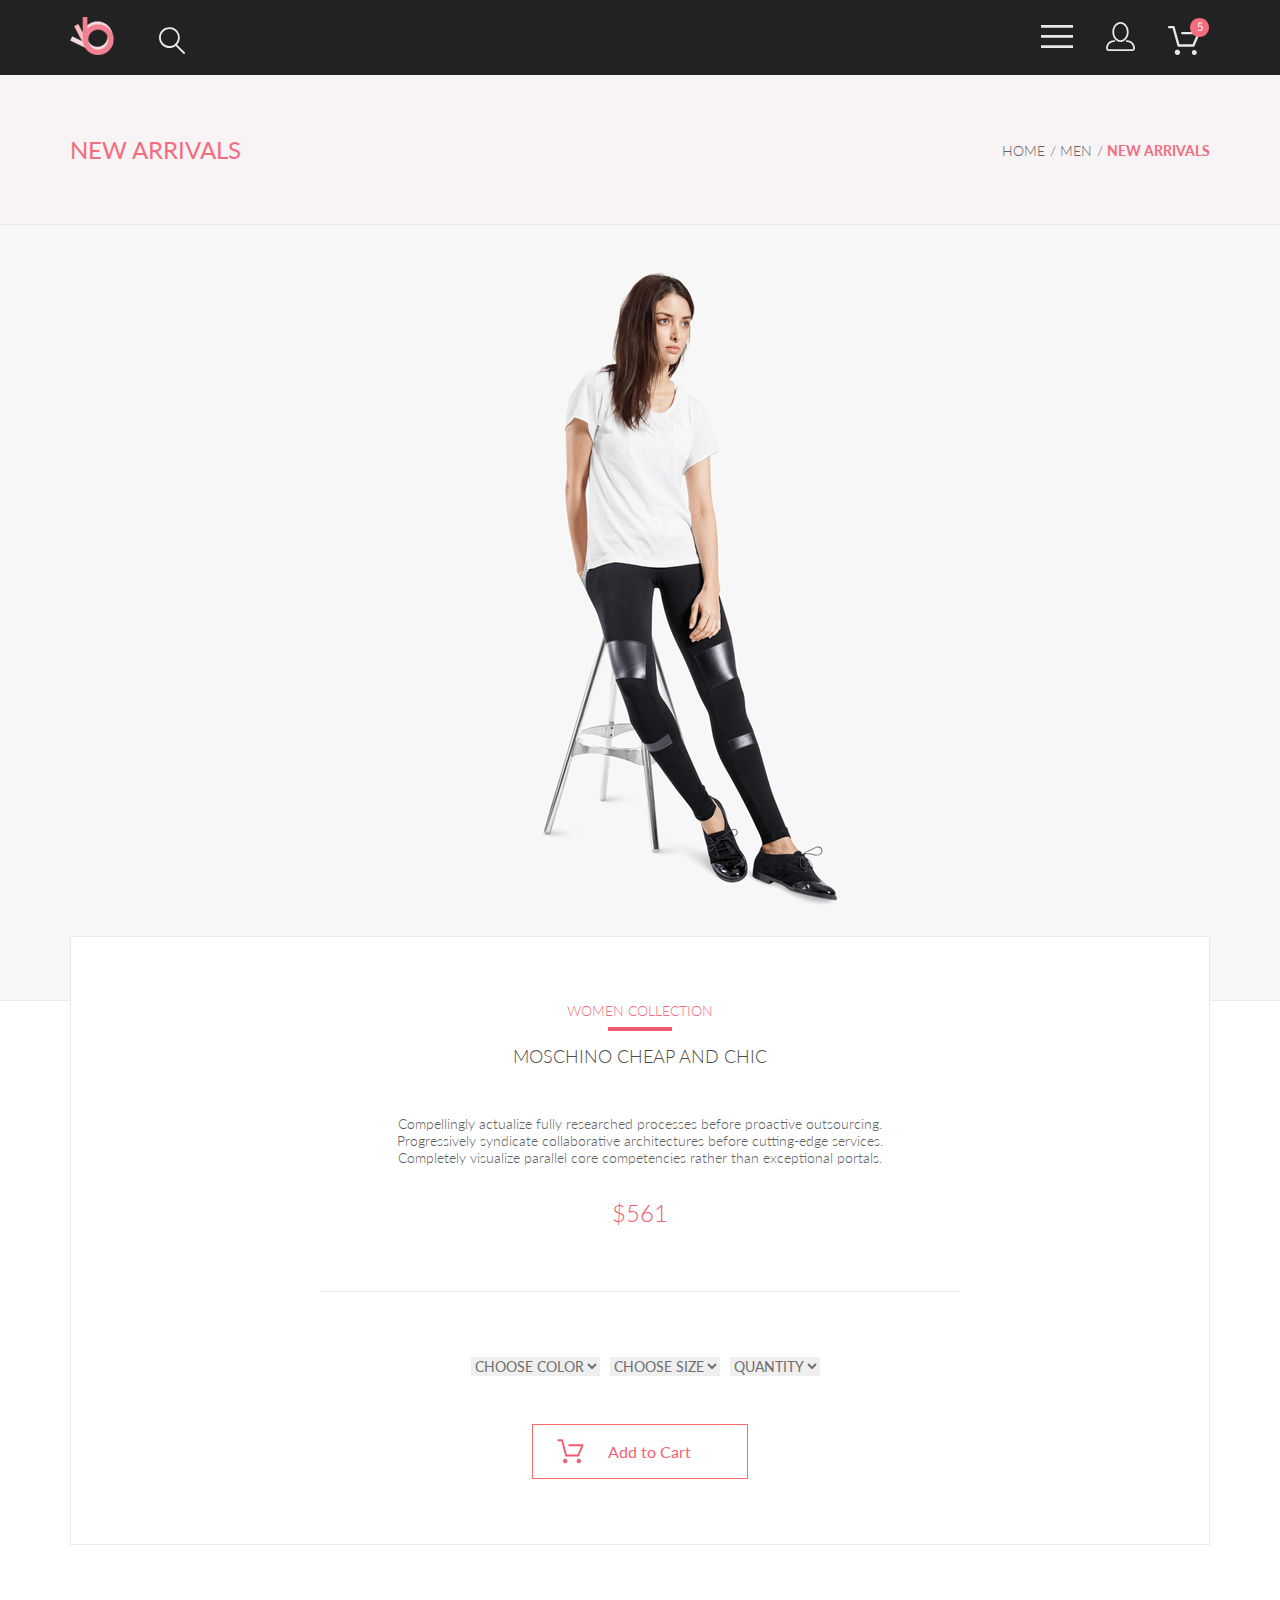
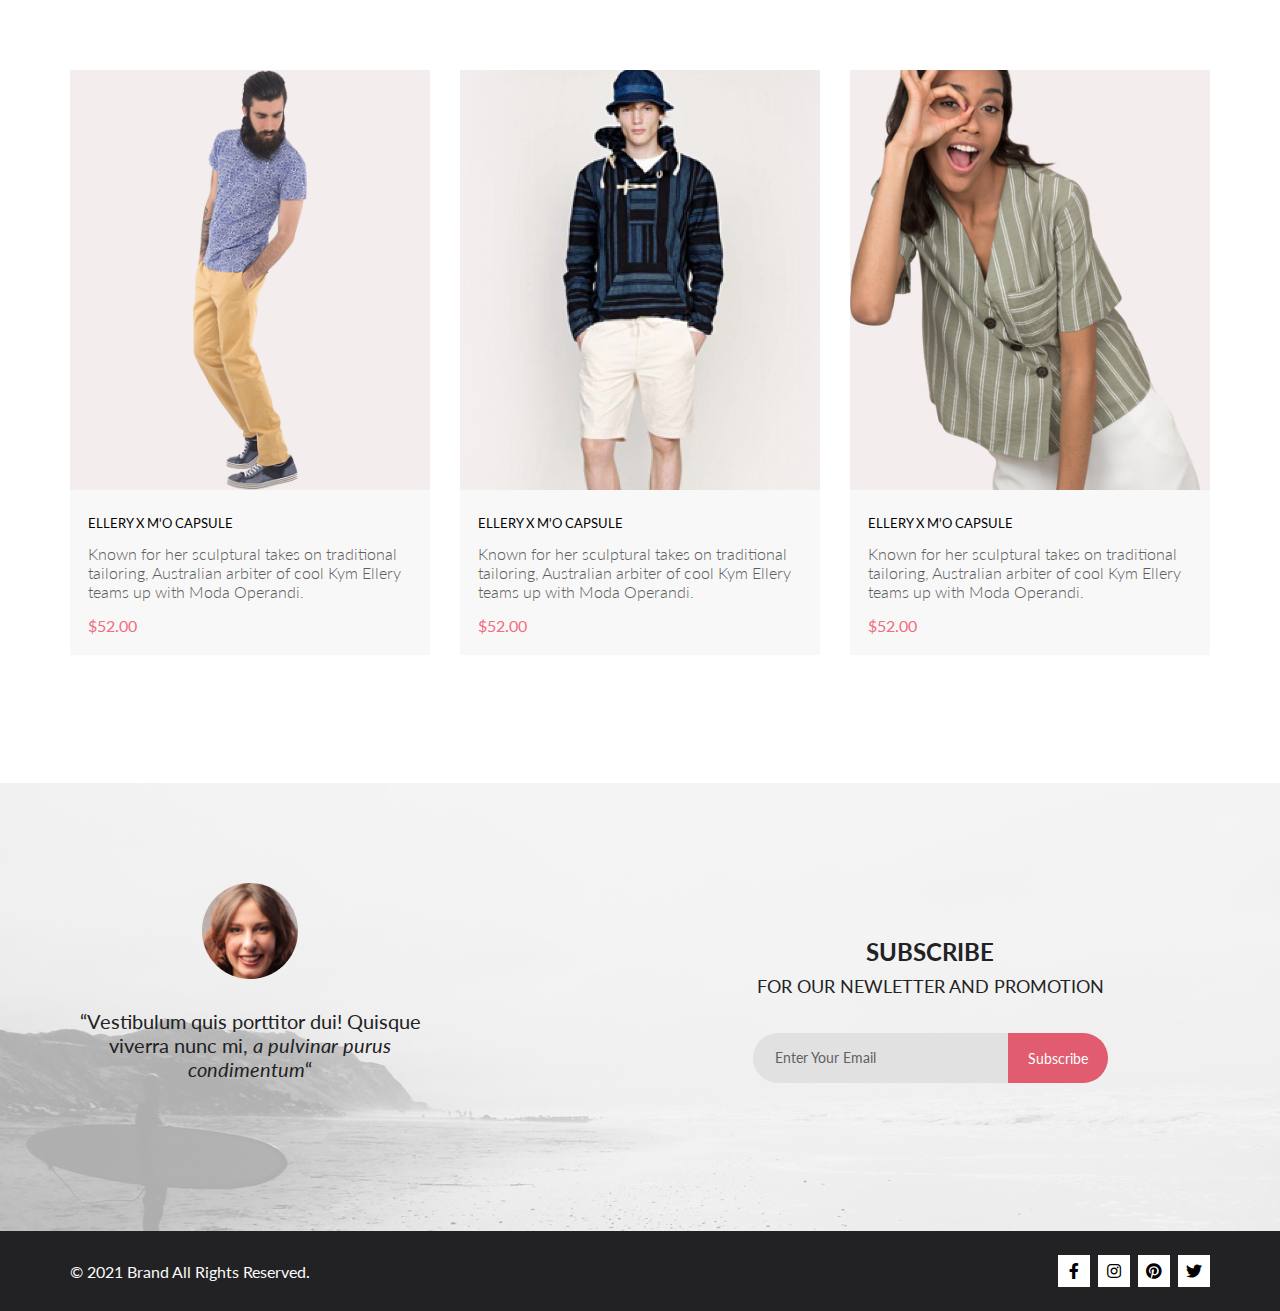
<file: product.html>
<!DOCTYPE html>
<html lang="ru">

<head>
   <meta charset="UTF-8">
   <meta name="viewport" content="width=device-width, initial-scale=1.0">
   <title>GeekBrainsPro</title>
   <link rel="stylesheet" href="icon/fontawesome/all.css">
   <link rel="preconnect" href="https://fonts.gstatic.com">
   <link href="https://fonts.googleapis.com/css2?family=Lato:ital,wght@0,300;0,400;0,700;0,900;1,400&display=swap"
      rel="stylesheet">
   <link rel="stylesheet" href="css/style.css">
</head>

<body>
   <!-- header -->
   <header class="page-header">
      <div class="container page-header-container">
         <div class="page-header-logo-wrap">
            <a href="index.html">
               <img src="img/header-logo.png" alt="logo" class="page-header-logo" width="44px" height="38px">
            </a>

            <button class="page-header-icon-btn page-header-icon-magnifier">
               <svg width="27" height="28" viewBox="0 0 27 28" xmlns="http://www.w3.org/2000/svg" class="header-icon">
                  <path
                     d="M19.0596 17.6259C20.6713 15.8658 21.6282 13.6048 21.7698 11.2225C21.9113 8.84018 21.2288 6.48173 19.8369 4.54318C18.445 2.60463 16.4285 1.20404 14.126 0.576619C11.8234 -0.0508009 9.3751 0.13316 7.19217 1.09761C5.00923 2.06205 3.22463 3.74825 2.13804 5.87302C1.05145 7.9978 0.729054 10.4318 1.225 12.7661C1.72094 15.1005 3.00501 17.1932 4.86158 18.6927C6.71814 20.1922 9.03413 21.0072 11.4206 21.0009C13.673 21.004 15.8645 20.27 17.6606 18.9109L25.4086 26.7179C25.4941 26.807 25.5965 26.8781 25.7099 26.927C25.8232 26.9759 25.9452 27.0017 26.0686 27.0029C26.1923 27.0033 26.3148 26.9782 26.4283 26.9292C26.5419 26.8801 26.6441 26.8082 26.7286 26.7179C26.9025 26.537 26.9997 26.2958 26.9997 26.0449C26.9997 25.794 26.9025 25.5528 26.7286 25.3719L19.0596 17.6259ZM2.88662 10.5009C2.89946 8.81563 3.41094 7.17187 4.35659 5.77685C5.30224 4.38183 6.63972 3.29801 8.20044 2.662C9.76115 2.02599 11.4752 1.86627 13.1266 2.20298C14.7779 2.53969 16.2926 3.35775 17.4797 4.55404C18.6668 5.75033 19.4732 7.27129 19.7972 8.92519C20.1212 10.5791 19.9483 12.2919 19.3002 13.8476C18.6522 15.4034 17.5581 16.7325 16.1559 17.6674C14.7536 18.6023 13.1059 19.1011 11.4206 19.1009C9.14916 19.0901 6.97482 18.1784 5.37484 16.566C3.77486 14.9537 2.87998 12.7724 2.88662 10.5009Z" />
               </svg>
            </button>
         </div>

         <nav>
            <ul class="page-header-menu-icon">
               <li class="page-header-menu-icon-item">
                  <button class="page-header-icon-btn">
                     <svg width="32" height="23" viewBox="0 0 32 23" xmlns="http://www.w3.org/2000/svg"
                        class="header-icon">
                        <path d="M0 23V20.31H32V23H0ZM0 12.76V10.07H32V12.76H0ZM0 2.69V0H32V2.69H0Z" />
                     </svg>
                  </button>
               </li>

               <li class="page-header-menu-icon-item">
                  <a href="registration.html">
                     <svg width="29" height="29" viewBox="0 0 29 29" xmlns="http://www.w3.org/2000/svg"
                        class="header-icon">
                        <path
                           d="M14.5 19.937C19 19.937 22.656 15.464 22.656 9.968C22.656 4.472 19 0 14.5 0C13.3631 0.0217413 12.2463 0.303398 11.2351 0.823397C10.2239 1.34339 9.34507 2.08794 8.66602 3C7.12663 4.99573 6.30819 7.45381 6.34399 9.974C6.34399 15.465 10 19.937 14.5 19.937ZM14.5 1.813C18 1.813 20.844 5.472 20.844 9.969C20.844 14.466 17.998 18.125 14.5 18.125C11.002 18.125 8.15603 14.465 8.15503 9.969C8.15403 5.473 11 1.813 14.5 1.813ZM20.844 18.125C20.6036 18.125 20.373 18.2205 20.203 18.3905C20.033 18.5605 19.9375 18.7911 19.9375 19.0315C19.9375 19.2719 20.033 19.5025 20.203 19.6725C20.373 19.8425 20.6036 19.938 20.844 19.938C22.526 19.9399 24.1386 20.6088 25.3279 21.7982C26.5172 22.9875 27.1861 24.6 27.188 26.282C27.1875 26.5221 27.0918 26.7523 26.922 26.9221C26.7522 27.0918 26.5221 27.1875 26.282 27.188H2.71997C2.47985 27.1875 2.24975 27.0918 2.07996 26.9221C1.91016 26.7523 1.81449 26.5221 1.81396 26.282C1.81608 24.6001 2.48517 22.9877 3.67444 21.7985C4.86371 20.6092 6.47608 19.9401 8.15796 19.938C8.39824 19.938 8.62868 19.8425 8.79858 19.6726C8.96849 19.5027 9.06396 19.2723 9.06396 19.032C9.06396 18.7917 8.96849 18.5613 8.79858 18.3914C8.62868 18.2215 8.39824 18.126 8.15796 18.126C5.99541 18.1279 3.92201 18.9875 2.39258 20.5164C0.863144 22.0453 0.00264777 24.1185 0 26.281C0.000794067 27.0019 0.287502 27.693 0.797241 28.2027C1.30698 28.7125 1.99811 28.9992 2.71899 29H26.282C27.0027 28.9989 27.6936 28.7121 28.2031 28.2024C28.7126 27.6927 28.9992 27.0017 29 26.281C28.9974 24.1187 28.1372 22.0457 26.6083 20.5168C25.0793 18.9878 23.0063 18.1276 20.844 18.125Z" />
                     </svg>
                  </a>
               </li>

               <li class="page-header-menu-icon-item">
                  <a href="cart.html">
                     <svg width="42" height="37" viewBox="0 0 42 37" xmlns="http://www.w3.org/2000/svg"
                        class="header-icon">
                        <path
                           d="M26.2009 37C25.5532 36.9738 24.9415 36.6948 24.4972 36.2227C24.0529 35.7506 23.8114 35.1232 23.8245 34.475C23.8376 33.8269 24.1043 33.2097 24.5673 32.7559C25.0303 32.3022 25.6527 32.048 26.301 32.048C26.9493 32.048 27.5717 32.3022 28.0347 32.7559C28.4977 33.2097 28.7644 33.8269 28.7775 34.475C28.7906 35.1232 28.549 35.7506 28.1047 36.2227C27.6604 36.6948 27.0488 36.9738 26.401 37H26.2009ZM6.75293 34.32C6.75293 33.79 6.91011 33.2718 7.20459 32.8311C7.49907 32.3904 7.91764 32.0469 8.40735 31.844C8.89705 31.6412 9.43594 31.5881 9.95581 31.6915C10.4757 31.7949 10.9532 32.0502 11.328 32.425C11.7028 32.7998 11.9581 33.2773 12.0615 33.7972C12.1649 34.317 12.1118 34.8559 11.9089 35.3456C11.7061 35.8353 11.3626 36.2539 10.9219 36.5483C10.4812 36.8428 9.96304 37 9.43298 37C9.08087 37.0003 8.73212 36.9311 8.40674 36.7966C8.08136 36.662 7.78569 36.4646 7.53662 36.2158C7.28755 35.9669 7.09001 35.6713 6.9552 35.3461C6.82039 35.0208 6.75098 34.6721 6.75098 34.32H6.75293ZM10.553 28.686C10.2935 28.6868 10.0409 28.6024 9.83411 28.4457C9.62727 28.2891 9.47758 28.0689 9.40796 27.819L4.57495 10.364H1.18201C0.868521 10.364 0.567859 10.2395 0.346191 10.0178C0.124523 9.79614 0 9.49549 0 9.18201C0 8.86852 0.124523 8.56787 0.346191 8.3462C0.567859 8.12454 0.868521 8.00001 1.18201 8.00001H5.46301C5.7225 7.99919 5.97504 8.08372 6.18176 8.24057C6.38848 8.39742 6.53784 8.61788 6.60693 8.86801L11.4399 26.323H24.6179L29.001 16.275H14.401C14.2428 16.2796 14.0854 16.2524 13.9379 16.1951C13.7904 16.1377 13.6559 16.0513 13.5424 15.9411C13.4288 15.8308 13.3386 15.6989 13.277 15.5532C13.2154 15.4074 13.1836 15.2508 13.1836 15.0925C13.1836 14.9343 13.2154 14.7776 13.277 14.6319C13.3386 14.4861 13.4288 14.3542 13.5424 14.2439C13.6559 14.1337 13.7904 14.0473 13.9379 13.9899C14.0854 13.9326 14.2428 13.9054 14.401 13.91H30.814C31.0097 13.91 31.2022 13.9587 31.3744 14.0517C31.5465 14.1448 31.6928 14.2793 31.7999 14.443C31.9078 14.6073 31.9734 14.7957 31.9908 14.9914C32.0083 15.1872 31.9771 15.3842 31.9 15.565L26.495 27.977C26.4026 28.1876 26.251 28.3668 26.0585 28.4927C25.866 28.6186 25.641 28.6858 25.411 28.686H10.553Z" />
                        <path
                           d="M31.502 19C36.7487 19 41.002 14.7467 41.002 9.5C41.002 4.25329 36.7487 0 31.502 0C26.2552 0 22.002 4.25329 22.002 9.5C22.002 14.7467 26.2552 19 31.502 19Z"
                           fill="#F16D7F" />
                        <path
                           d="M30.8146 7.648C31.2626 7.552 31.6746 7.504 32.0506 7.504C32.4986 7.504 32.8946 7.57 33.2386 7.702C33.5826 7.834 33.8686 8.016 34.0966 8.248C34.3286 8.48 34.5026 8.754 34.6186 9.07C34.7386 9.386 34.7986 9.73 34.7986 10.102C34.7986 10.558 34.7186 10.97 34.5586 11.338C34.4026 11.706 34.1846 12.022 33.9046 12.286C33.6286 12.546 33.3026 12.746 32.9266 12.886C32.5506 13.026 32.1446 13.096 31.7086 13.096C31.4566 13.096 31.2146 13.07 30.9826 13.018C30.7506 12.97 30.5326 12.904 30.3286 12.82C30.1286 12.736 29.9426 12.64 29.7706 12.532C29.5986 12.424 29.4466 12.31 29.3146 12.19L29.6446 11.734C29.7166 11.63 29.8106 11.578 29.9266 11.578C30.0066 11.578 30.0966 11.61 30.1966 11.674C30.2966 11.734 30.4186 11.802 30.5626 11.878C30.7066 11.954 30.8746 12.024 31.0666 12.088C31.2626 12.148 31.4946 12.178 31.7626 12.178C32.0626 12.178 32.3326 12.13 32.5726 12.034C32.8126 11.938 33.0186 11.802 33.1906 11.626C33.3626 11.446 33.4946 11.232 33.5866 10.984C33.6786 10.736 33.7246 10.458 33.7246 10.15C33.7246 9.882 33.6846 9.64 33.6046 9.424C33.5286 9.208 33.4106 9.024 33.2506 8.872C33.0946 8.72 32.8986 8.602 32.6626 8.518C32.4266 8.434 32.1506 8.392 31.8346 8.392C31.6186 8.392 31.3926 8.41 31.1566 8.446C30.9246 8.482 30.6866 8.54 30.4426 8.62L29.7706 8.422L30.4606 4.402H34.5346V4.87C34.5346 5.022 34.4866 5.148 34.3906 5.248C34.2986 5.344 34.1386 5.392 33.9106 5.392H31.2106L30.8146 7.648Z"
                           fill="white" />
                     </svg>
                  </a>
               </li>
            </ul>
         </nav>
      </div>
   </header>

   <!-- main -->
   <main class="main">
      <!-- section arrivals -->
      <section class="section-arrivals">
         <div class="container section-arrivals-container">
            <span class="text-arrivals uppercase">new arrivals</span>

            <nav>
               <ul class="arrivals-menu">
                  <li class="arrivals-menu-item">
                     <a href="#" class="arrivals-menu-item-link uppercase">home</a>
                  </li>

                  <li class="arrivals-menu-item">
                     <a href="#" class="arrivals-menu-item-link uppercase">men</a>
                  </li>

                  <li class="arrivals-menu-item">
                     <a href="#" class="arrivals-menu-item-link arrivals-menu-item-link-active uppercase">
                        new arrivals
                     </a>
                  </li>
               </ul>
            </nav>
         </div>
      </section>

      <!-- section slider -->
      <section class="section-slider">
      </section>

      <!-- women collection -->
      <section class="section-women-collection">
         <div class="container section-women-container">
            <span class="heading-collection uppercase">women collection</span>

            <span class="moschino uppercase">moschino cheap and chic</span>

            <p class="text-collection">Compellingly actualize fully researched processes before proactive outsourcing.
               Progressively syndicate collaborative architectures before cutting-edge services. Completely visualize
               parallel core competencies rather than exceptional portals.</p>

            <span class="price-collection">$561</span>

            <div class="list-collection-wrap">
               <select name="color-list-collection" id="choose-color" class="wearing-list wearing-list-one uppercase">
                  <option value="color" class="wearing-list-item uppercase">choose color</option>
               </select>

               <select name="size-list-collection" id="choose-size" class="wearing-list uppercase">
                  <option value="size" class="wearing-list-item uppercase">choose size</option>
               </select>

               <select name="quantity-list-collection" id="quantity" class="wearing-list uppercase">
                  <option value="quantity" class="wearing-list-item uppercase">quantity</option>
               </select>
            </div>

            <button class="collection-btn">
               <svg class="collection-btn-svg" width="27" height="25" viewBox="0 0 27 25"
                  xmlns="http://www.w3.org/2000/svg">
                  <path
                     d="M21.876 22.2662C21.921 22.2549 21.9423 22.2339 21.96 22.2129C21.9678 22.2037 21.9756 22.1946 21.9835 22.1855C22.02 22.1438 22.0233 22.0553 22.0224 22.0105C22.0092 21.9044 21.9185 21.8315 21.8412 21.8315C21.8375 21.8315 21.8336 21.8317 21.8312 21.8318C21.7531 21.8372 21.6653 21.9409 21.6719 22.0625C21.6813 22.1793 21.7675 22.2662 21.8392 22.2662H21.876ZM8.21954 22.2599C8.31873 22.2599 8.39935 22.1655 8.39935 22.0496C8.39935 21.9341 8.31873 21.8401 8.21954 21.8401C8.12042 21.8401 8.03973 21.9341 8.03973 22.0496C8.03973 22.1655 8.12042 22.2599 8.21954 22.2599ZM21.9995 24.2662C21.9517 24.2662 21.8878 24.2662 21.8392 24.2662C20.7017 24.2662 19.7567 23.3545 19.6765 22.198C19.5964 20.9929 20.4937 19.9183 21.6953 19.8364C21.7441 19.8331 21.7928 19.8315 21.8412 19.8315C22.9799 19.8315 23.9413 20.7324 24.019 21.8884C24.0505 22.4915 23.8741 23.0612 23.4898 23.5012C23.1055 23.9575 22.5764 24.2177 21.9995 24.2662ZM8.21954 24.2599C7.01532 24.2599 6.03973 23.2709 6.03973 22.0496C6.03973 20.8291 7.01532 19.8401 8.21954 19.8401C9.42371 19.8401 10.3994 20.8291 10.3994 22.0496C10.3994 23.2709 9.42371 24.2599 8.21954 24.2599ZM21.1984 17.3938H9.13306C8.70013 17.3938 8.31586 17.1005 8.20331 16.6775L4.27753 2.24768H1.52173C0.993408 2.24768 0.560547 1.80859 0.560547 1.27039C0.560547 0.733032 0.993408 0.292969 1.52173 0.292969H4.99933C5.43134 0.292969 5.81561 0.586304 5.9281 1.01025L9.85394 15.4391H20.5576L24.1144 7.13379H12.2578C11.7286 7.13379 11.2957 6.69373 11.2957 6.15649C11.2957 5.61914 11.7286 5.17908 12.2578 5.17908H25.5886C25.9091 5.17908 26.2141 5.34192 26.3896 5.61914C26.566 5.89539 26.5984 6.23743 26.4697 6.547L22.0795 16.807C21.9193 17.1653 21.5827 17.3938 21.1984 17.3938Z" />
               </svg>
               <span class="collection-btn-text">Add to Cart</span>
            </button>
         </div>
      </section>

      <!-- section items -->
      <section class="section-items section-items-product">
         <div class="container section-items-container">
            <ul class="block-items block-items-reverse">
               <li class="block-items-card">
                  <div class="block-items-card-img-wrap">
                     <img src="img/card-4.png" alt="man" class="block-items-card-img">

                     <button class="block-item-btn">
                        <svg class="block-item-card-button" width="27" height="25" viewBox="0 0 27 25"
                           xmlns="http://www.w3.org/2000/svg">
                           <path
                              d="M21.876 22.2662C21.921 22.2549 21.9423 22.2339 21.96 22.2129C21.9678 22.2037 21.9756 22.1946 21.9835 22.1855C22.02 22.1438 22.0233 22.0553 22.0224 22.0105C22.0092 21.9044 21.9185 21.8315 21.8412 21.8315C21.8375 21.8315 21.8336 21.8317 21.8312 21.8318C21.7531 21.8372 21.6653 21.9409 21.6719 22.0625C21.6813 22.1793 21.7675 22.2662 21.8392 22.2662H21.876ZM8.21954 22.2599C8.31873 22.2599 8.39935 22.1655 8.39935 22.0496C8.39935 21.9341 8.31873 21.8401 8.21954 21.8401C8.12042 21.8401 8.03973 21.9341 8.03973 22.0496C8.03973 22.1655 8.12042 22.2599 8.21954 22.2599ZM21.9995 24.2662C21.9517 24.2662 21.8878 24.2662 21.8392 24.2662C20.7017 24.2662 19.7567 23.3545 19.6765 22.198C19.5964 20.9929 20.4937 19.9183 21.6953 19.8364C21.7441 19.8331 21.7928 19.8315 21.8412 19.8315C22.9799 19.8315 23.9413 20.7324 24.019 21.8884C24.0505 22.4915 23.8741 23.0612 23.4898 23.5012C23.1055 23.9575 22.5764 24.2177 21.9995 24.2662ZM8.21954 24.2599C7.01532 24.2599 6.03973 23.2709 6.03973 22.0496C6.03973 20.8291 7.01532 19.8401 8.21954 19.8401C9.42371 19.8401 10.3994 20.8291 10.3994 22.0496C10.3994 23.2709 9.42371 24.2599 8.21954 24.2599ZM21.1984 17.3938H9.13306C8.70013 17.3938 8.31586 17.1005 8.20331 16.6775L4.27753 2.24768H1.52173C0.993408 2.24768 0.560547 1.80859 0.560547 1.27039C0.560547 0.733032 0.993408 0.292969 1.52173 0.292969H4.99933C5.43134 0.292969 5.81561 0.586304 5.9281 1.01025L9.85394 15.4391H20.5576L24.1144 7.13379H12.2578C11.7286 7.13379 11.2957 6.69373 11.2957 6.15649C11.2957 5.61914 11.7286 5.17908 12.2578 5.17908H25.5886C25.9091 5.17908 26.2141 5.34192 26.3896 5.61914C26.566 5.89539 26.5984 6.23743 26.4697 6.547L22.0795 16.807C21.9193 17.1653 21.5827 17.3938 21.1984 17.3938Z" />
                        </svg>
                        <span class="block-item-btn-text">Add to Cart</span>
                     </button>
                  </div>

                  <div class="offer-item-card">
                     <span class="block-item-heading-card uppercase">ellery x m'o capsule</span>
                     <span class="block-item-text-card">Known for her sculptural takes on traditional tailoring,
                        Australian
                        arbiter of cool Kym Ellery teams up with Moda Operandi.</span>
                     <span class="block-item-price-card">$52.00</span>
                  </div>
               </li>


               <li class="block-items-card block-items-card-none">
                  <div class="block-items-card-img-wrap">
                     <img src="img/card-3.png" alt="women" class="block-items-card-img">

                     <button class="block-item-btn">
                        <svg class="block-item-card-button" width="27" height="25" viewBox="0 0 27 25"
                           xmlns="http://www.w3.org/2000/svg">
                           <path
                              d="M21.876 22.2662C21.921 22.2549 21.9423 22.2339 21.96 22.2129C21.9678 22.2037 21.9756 22.1946 21.9835 22.1855C22.02 22.1438 22.0233 22.0553 22.0224 22.0105C22.0092 21.9044 21.9185 21.8315 21.8412 21.8315C21.8375 21.8315 21.8336 21.8317 21.8312 21.8318C21.7531 21.8372 21.6653 21.9409 21.6719 22.0625C21.6813 22.1793 21.7675 22.2662 21.8392 22.2662H21.876ZM8.21954 22.2599C8.31873 22.2599 8.39935 22.1655 8.39935 22.0496C8.39935 21.9341 8.31873 21.8401 8.21954 21.8401C8.12042 21.8401 8.03973 21.9341 8.03973 22.0496C8.03973 22.1655 8.12042 22.2599 8.21954 22.2599ZM21.9995 24.2662C21.9517 24.2662 21.8878 24.2662 21.8392 24.2662C20.7017 24.2662 19.7567 23.3545 19.6765 22.198C19.5964 20.9929 20.4937 19.9183 21.6953 19.8364C21.7441 19.8331 21.7928 19.8315 21.8412 19.8315C22.9799 19.8315 23.9413 20.7324 24.019 21.8884C24.0505 22.4915 23.8741 23.0612 23.4898 23.5012C23.1055 23.9575 22.5764 24.2177 21.9995 24.2662ZM8.21954 24.2599C7.01532 24.2599 6.03973 23.2709 6.03973 22.0496C6.03973 20.8291 7.01532 19.8401 8.21954 19.8401C9.42371 19.8401 10.3994 20.8291 10.3994 22.0496C10.3994 23.2709 9.42371 24.2599 8.21954 24.2599ZM21.1984 17.3938H9.13306C8.70013 17.3938 8.31586 17.1005 8.20331 16.6775L4.27753 2.24768H1.52173C0.993408 2.24768 0.560547 1.80859 0.560547 1.27039C0.560547 0.733032 0.993408 0.292969 1.52173 0.292969H4.99933C5.43134 0.292969 5.81561 0.586304 5.9281 1.01025L9.85394 15.4391H20.5576L24.1144 7.13379H12.2578C11.7286 7.13379 11.2957 6.69373 11.2957 6.15649C11.2957 5.61914 11.7286 5.17908 12.2578 5.17908H25.5886C25.9091 5.17908 26.2141 5.34192 26.3896 5.61914C26.566 5.89539 26.5984 6.23743 26.4697 6.547L22.0795 16.807C21.9193 17.1653 21.5827 17.3938 21.1984 17.3938Z" />
                        </svg>
                        <span class="block-item-btn-text">Add to Cart</span>
                     </button>
                  </div>

                  <div class="offer-item-card">
                     <span class="block-item-heading-card uppercase">ellery x m'o capsule</span>
                     <span class="block-item-text-card">Known for her sculptural takes on traditional tailoring,
                        Australian
                        arbiter of cool Kym Ellery teams up with Moda Operandi.</span>
                     <span class="block-item-price-card">$52.00</span>
                  </div>
               </li>

               <li class="block-items-card">
                  <div class="block-items-card-img-wrap">
                     <img src="img/card-6.png" alt="man" class="block-items-card-img">

                     <button class="block-item-btn">
                        <svg class="block-item-card-button" width="27" height="25" viewBox="0 0 27 25"
                           xmlns="http://www.w3.org/2000/svg">
                           <path
                              d="M21.876 22.2662C21.921 22.2549 21.9423 22.2339 21.96 22.2129C21.9678 22.2037 21.9756 22.1946 21.9835 22.1855C22.02 22.1438 22.0233 22.0553 22.0224 22.0105C22.0092 21.9044 21.9185 21.8315 21.8412 21.8315C21.8375 21.8315 21.8336 21.8317 21.8312 21.8318C21.7531 21.8372 21.6653 21.9409 21.6719 22.0625C21.6813 22.1793 21.7675 22.2662 21.8392 22.2662H21.876ZM8.21954 22.2599C8.31873 22.2599 8.39935 22.1655 8.39935 22.0496C8.39935 21.9341 8.31873 21.8401 8.21954 21.8401C8.12042 21.8401 8.03973 21.9341 8.03973 22.0496C8.03973 22.1655 8.12042 22.2599 8.21954 22.2599ZM21.9995 24.2662C21.9517 24.2662 21.8878 24.2662 21.8392 24.2662C20.7017 24.2662 19.7567 23.3545 19.6765 22.198C19.5964 20.9929 20.4937 19.9183 21.6953 19.8364C21.7441 19.8331 21.7928 19.8315 21.8412 19.8315C22.9799 19.8315 23.9413 20.7324 24.019 21.8884C24.0505 22.4915 23.8741 23.0612 23.4898 23.5012C23.1055 23.9575 22.5764 24.2177 21.9995 24.2662ZM8.21954 24.2599C7.01532 24.2599 6.03973 23.2709 6.03973 22.0496C6.03973 20.8291 7.01532 19.8401 8.21954 19.8401C9.42371 19.8401 10.3994 20.8291 10.3994 22.0496C10.3994 23.2709 9.42371 24.2599 8.21954 24.2599ZM21.1984 17.3938H9.13306C8.70013 17.3938 8.31586 17.1005 8.20331 16.6775L4.27753 2.24768H1.52173C0.993408 2.24768 0.560547 1.80859 0.560547 1.27039C0.560547 0.733032 0.993408 0.292969 1.52173 0.292969H4.99933C5.43134 0.292969 5.81561 0.586304 5.9281 1.01025L9.85394 15.4391H20.5576L24.1144 7.13379H12.2578C11.7286 7.13379 11.2957 6.69373 11.2957 6.15649C11.2957 5.61914 11.7286 5.17908 12.2578 5.17908H25.5886C25.9091 5.17908 26.2141 5.34192 26.3896 5.61914C26.566 5.89539 26.5984 6.23743 26.4697 6.547L22.0795 16.807C21.9193 17.1653 21.5827 17.3938 21.1984 17.3938Z" />
                        </svg>
                        <span class="block-item-btn-text">Add to Cart</span>
                     </button>
                  </div>

                  <div class="offer-item-card">
                     <span class="block-item-heading-card uppercase">ellery x m'o capsule</span>
                     <span class="block-item-text-card">Known for her sculptural takes on traditional tailoring,
                        Australian
                        arbiter of cool Kym Ellery teams up with Moda Operandi.</span>
                     <span class="block-item-price-card">$52.00</span>
                  </div>
               </li>
            </ul>
         </div>
      </section>

      <!-- section subcribe -->
      <section class="section-subcribe section-subcribe-m-top">
         <div class="container section-subcribe-container">
            <div class="quote-block-wrapper">
               <div class="quote-block-image"></div>
               <p class="quote">“Vestibulum quis porttitor dui! Quisque viverra nunc mi, <span class="quote-span">a
                     pulvinar purus condimentum</span>“
               </p>
            </div>

            <div class="subscribe-block-wrapper">
               <span class="subscribe-block-heading uppercase">subscribe</span>
               <p class="subscribe-block-text uppercase">for our newletter and promotion</p>

               <div class="email-form-subcribe-wrapper">
                  <input type="email" placeholder="Enter Your Email" class="email-subcribe">
                  <input type="submit" value="Subscribe" class="button-subcribe">
               </div>
            </div>
         </div>
      </section>
   </main>

   <!-- page footer -->
   <footer class="page-footer">
      <div class="container page-footer-container">
         <p class="copy-text">&copy; 2021 Brand All Rights Reserved.</p>

         <div class="social">
            <a href="#" class="fab fa-facebook-f social-item"></a>
            <a href="#" class="fab fa-instagram social-item"></a>
            <a href="#" class="fab fa-pinterest social-item"></a>
            <a href="#" class="fab fa-twitter social-item"></a>
         </div>
      </div>
   </footer>
</body>

</html>
</file>
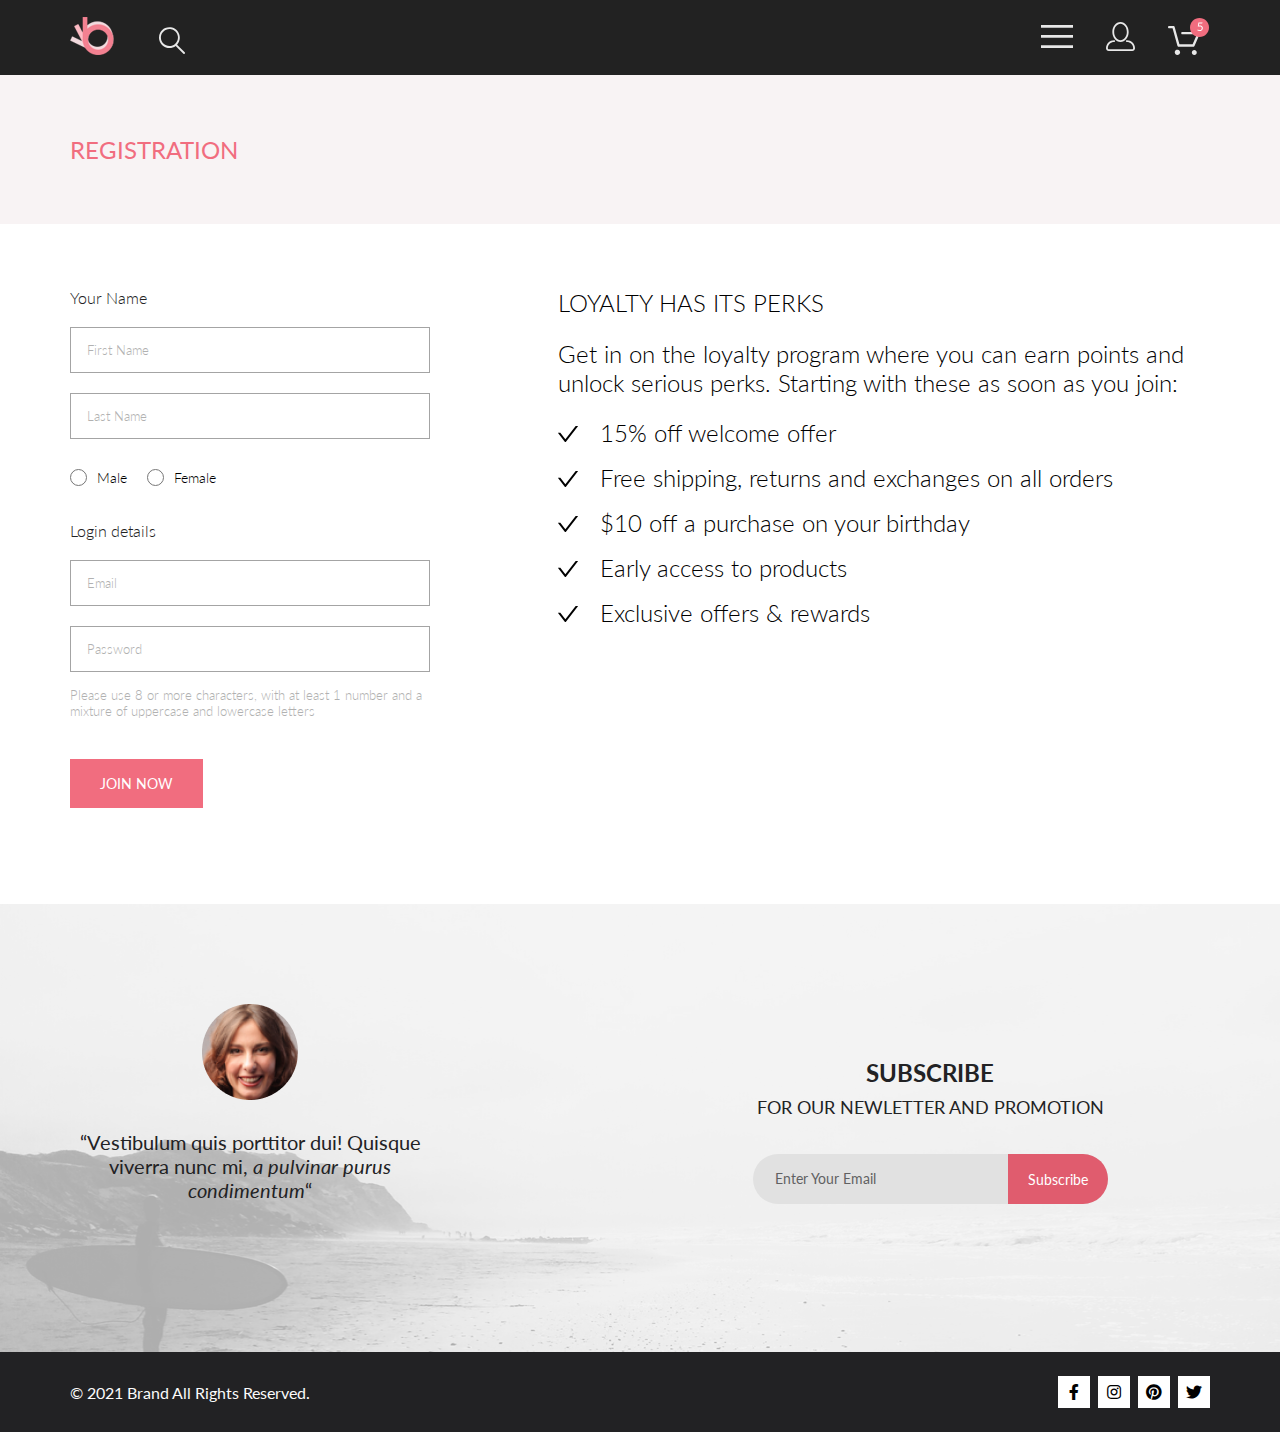
<file: registration.html>
<!DOCTYPE html>
<html lang="ru">

<head>
   <meta charset="UTF-8">
   <meta name="viewport" content="width=device-width, initial-scale=1.0">
   <title>GeekBrainsPro</title>
   <link rel="stylesheet" href="icon/fontawesome/all.css">
   <link rel="preconnect" href="https://fonts.gstatic.com">
   <link href="https://fonts.googleapis.com/css2?family=Lato:ital,wght@0,300;0,400;0,700;0,900;1,400&display=swap"
      rel="stylesheet">
   <link rel="stylesheet" href="css/style.css">
</head>

<body>
   <!-- header -->
   <header class="page-header">
      <div class="container page-header-container">
         <div class="page-header-logo-wrap">
            <a href="index.html">
               <img src="img/header-logo.png" alt="logo" class="page-header-logo" width="44px" height="38px">
            </a>

            <button class="page-header-icon-btn page-header-icon-magnifier">
               <svg width="27" height="28" viewBox="0 0 27 28" xmlns="http://www.w3.org/2000/svg" class="header-icon">
                  <path
                     d="M19.0596 17.6259C20.6713 15.8658 21.6282 13.6048 21.7698 11.2225C21.9113 8.84018 21.2288 6.48173 19.8369 4.54318C18.445 2.60463 16.4285 1.20404 14.126 0.576619C11.8234 -0.0508009 9.3751 0.13316 7.19217 1.09761C5.00923 2.06205 3.22463 3.74825 2.13804 5.87302C1.05145 7.9978 0.729054 10.4318 1.225 12.7661C1.72094 15.1005 3.00501 17.1932 4.86158 18.6927C6.71814 20.1922 9.03413 21.0072 11.4206 21.0009C13.673 21.004 15.8645 20.27 17.6606 18.9109L25.4086 26.7179C25.4941 26.807 25.5965 26.8781 25.7099 26.927C25.8232 26.9759 25.9452 27.0017 26.0686 27.0029C26.1923 27.0033 26.3148 26.9782 26.4283 26.9292C26.5419 26.8801 26.6441 26.8082 26.7286 26.7179C26.9025 26.537 26.9997 26.2958 26.9997 26.0449C26.9997 25.794 26.9025 25.5528 26.7286 25.3719L19.0596 17.6259ZM2.88662 10.5009C2.89946 8.81563 3.41094 7.17187 4.35659 5.77685C5.30224 4.38183 6.63972 3.29801 8.20044 2.662C9.76115 2.02599 11.4752 1.86627 13.1266 2.20298C14.7779 2.53969 16.2926 3.35775 17.4797 4.55404C18.6668 5.75033 19.4732 7.27129 19.7972 8.92519C20.1212 10.5791 19.9483 12.2919 19.3002 13.8476C18.6522 15.4034 17.5581 16.7325 16.1559 17.6674C14.7536 18.6023 13.1059 19.1011 11.4206 19.1009C9.14916 19.0901 6.97482 18.1784 5.37484 16.566C3.77486 14.9537 2.87998 12.7724 2.88662 10.5009Z" />
               </svg>
            </button>
         </div>

         <nav>
            <ul class="page-header-menu-icon">
               <li class="page-header-menu-icon-item">
                  <button class="page-header-icon-btn">
                     <svg width="32" height="23" viewBox="0 0 32 23" xmlns="http://www.w3.org/2000/svg"
                        class="header-icon">
                        <path d="M0 23V20.31H32V23H0ZM0 12.76V10.07H32V12.76H0ZM0 2.69V0H32V2.69H0Z" />
                     </svg>
                  </button>
               </li>

               <li class="page-header-menu-icon-item">
                  <a href="registration.html">
                     <svg width="29" height="29" viewBox="0 0 29 29" xmlns="http://www.w3.org/2000/svg"
                        class="header-icon">
                        <path
                           d="M14.5 19.937C19 19.937 22.656 15.464 22.656 9.968C22.656 4.472 19 0 14.5 0C13.3631 0.0217413 12.2463 0.303398 11.2351 0.823397C10.2239 1.34339 9.34507 2.08794 8.66602 3C7.12663 4.99573 6.30819 7.45381 6.34399 9.974C6.34399 15.465 10 19.937 14.5 19.937ZM14.5 1.813C18 1.813 20.844 5.472 20.844 9.969C20.844 14.466 17.998 18.125 14.5 18.125C11.002 18.125 8.15603 14.465 8.15503 9.969C8.15403 5.473 11 1.813 14.5 1.813ZM20.844 18.125C20.6036 18.125 20.373 18.2205 20.203 18.3905C20.033 18.5605 19.9375 18.7911 19.9375 19.0315C19.9375 19.2719 20.033 19.5025 20.203 19.6725C20.373 19.8425 20.6036 19.938 20.844 19.938C22.526 19.9399 24.1386 20.6088 25.3279 21.7982C26.5172 22.9875 27.1861 24.6 27.188 26.282C27.1875 26.5221 27.0918 26.7523 26.922 26.9221C26.7522 27.0918 26.5221 27.1875 26.282 27.188H2.71997C2.47985 27.1875 2.24975 27.0918 2.07996 26.9221C1.91016 26.7523 1.81449 26.5221 1.81396 26.282C1.81608 24.6001 2.48517 22.9877 3.67444 21.7985C4.86371 20.6092 6.47608 19.9401 8.15796 19.938C8.39824 19.938 8.62868 19.8425 8.79858 19.6726C8.96849 19.5027 9.06396 19.2723 9.06396 19.032C9.06396 18.7917 8.96849 18.5613 8.79858 18.3914C8.62868 18.2215 8.39824 18.126 8.15796 18.126C5.99541 18.1279 3.92201 18.9875 2.39258 20.5164C0.863144 22.0453 0.00264777 24.1185 0 26.281C0.000794067 27.0019 0.287502 27.693 0.797241 28.2027C1.30698 28.7125 1.99811 28.9992 2.71899 29H26.282C27.0027 28.9989 27.6936 28.7121 28.2031 28.2024C28.7126 27.6927 28.9992 27.0017 29 26.281C28.9974 24.1187 28.1372 22.0457 26.6083 20.5168C25.0793 18.9878 23.0063 18.1276 20.844 18.125Z" />
                     </svg>
                  </a>
               </li>

               <li class="page-header-menu-icon-item">
                  <a href="cart.html">
                     <svg width="42" height="37" viewBox="0 0 42 37" xmlns="http://www.w3.org/2000/svg"
                        class="header-icon">
                        <path
                           d="M26.2009 37C25.5532 36.9738 24.9415 36.6948 24.4972 36.2227C24.0529 35.7506 23.8114 35.1232 23.8245 34.475C23.8376 33.8269 24.1043 33.2097 24.5673 32.7559C25.0303 32.3022 25.6527 32.048 26.301 32.048C26.9493 32.048 27.5717 32.3022 28.0347 32.7559C28.4977 33.2097 28.7644 33.8269 28.7775 34.475C28.7906 35.1232 28.549 35.7506 28.1047 36.2227C27.6604 36.6948 27.0488 36.9738 26.401 37H26.2009ZM6.75293 34.32C6.75293 33.79 6.91011 33.2718 7.20459 32.8311C7.49907 32.3904 7.91764 32.0469 8.40735 31.844C8.89705 31.6412 9.43594 31.5881 9.95581 31.6915C10.4757 31.7949 10.9532 32.0502 11.328 32.425C11.7028 32.7998 11.9581 33.2773 12.0615 33.7972C12.1649 34.317 12.1118 34.8559 11.9089 35.3456C11.7061 35.8353 11.3626 36.2539 10.9219 36.5483C10.4812 36.8428 9.96304 37 9.43298 37C9.08087 37.0003 8.73212 36.9311 8.40674 36.7966C8.08136 36.662 7.78569 36.4646 7.53662 36.2158C7.28755 35.9669 7.09001 35.6713 6.9552 35.3461C6.82039 35.0208 6.75098 34.6721 6.75098 34.32H6.75293ZM10.553 28.686C10.2935 28.6868 10.0409 28.6024 9.83411 28.4457C9.62727 28.2891 9.47758 28.0689 9.40796 27.819L4.57495 10.364H1.18201C0.868521 10.364 0.567859 10.2395 0.346191 10.0178C0.124523 9.79614 0 9.49549 0 9.18201C0 8.86852 0.124523 8.56787 0.346191 8.3462C0.567859 8.12454 0.868521 8.00001 1.18201 8.00001H5.46301C5.7225 7.99919 5.97504 8.08372 6.18176 8.24057C6.38848 8.39742 6.53784 8.61788 6.60693 8.86801L11.4399 26.323H24.6179L29.001 16.275H14.401C14.2428 16.2796 14.0854 16.2524 13.9379 16.1951C13.7904 16.1377 13.6559 16.0513 13.5424 15.9411C13.4288 15.8308 13.3386 15.6989 13.277 15.5532C13.2154 15.4074 13.1836 15.2508 13.1836 15.0925C13.1836 14.9343 13.2154 14.7776 13.277 14.6319C13.3386 14.4861 13.4288 14.3542 13.5424 14.2439C13.6559 14.1337 13.7904 14.0473 13.9379 13.9899C14.0854 13.9326 14.2428 13.9054 14.401 13.91H30.814C31.0097 13.91 31.2022 13.9587 31.3744 14.0517C31.5465 14.1448 31.6928 14.2793 31.7999 14.443C31.9078 14.6073 31.9734 14.7957 31.9908 14.9914C32.0083 15.1872 31.9771 15.3842 31.9 15.565L26.495 27.977C26.4026 28.1876 26.251 28.3668 26.0585 28.4927C25.866 28.6186 25.641 28.6858 25.411 28.686H10.553Z" />
                        <path
                           d="M31.502 19C36.7487 19 41.002 14.7467 41.002 9.5C41.002 4.25329 36.7487 0 31.502 0C26.2552 0 22.002 4.25329 22.002 9.5C22.002 14.7467 26.2552 19 31.502 19Z"
                           fill="#F16D7F" />
                        <path
                           d="M30.8146 7.648C31.2626 7.552 31.6746 7.504 32.0506 7.504C32.4986 7.504 32.8946 7.57 33.2386 7.702C33.5826 7.834 33.8686 8.016 34.0966 8.248C34.3286 8.48 34.5026 8.754 34.6186 9.07C34.7386 9.386 34.7986 9.73 34.7986 10.102C34.7986 10.558 34.7186 10.97 34.5586 11.338C34.4026 11.706 34.1846 12.022 33.9046 12.286C33.6286 12.546 33.3026 12.746 32.9266 12.886C32.5506 13.026 32.1446 13.096 31.7086 13.096C31.4566 13.096 31.2146 13.07 30.9826 13.018C30.7506 12.97 30.5326 12.904 30.3286 12.82C30.1286 12.736 29.9426 12.64 29.7706 12.532C29.5986 12.424 29.4466 12.31 29.3146 12.19L29.6446 11.734C29.7166 11.63 29.8106 11.578 29.9266 11.578C30.0066 11.578 30.0966 11.61 30.1966 11.674C30.2966 11.734 30.4186 11.802 30.5626 11.878C30.7066 11.954 30.8746 12.024 31.0666 12.088C31.2626 12.148 31.4946 12.178 31.7626 12.178C32.0626 12.178 32.3326 12.13 32.5726 12.034C32.8126 11.938 33.0186 11.802 33.1906 11.626C33.3626 11.446 33.4946 11.232 33.5866 10.984C33.6786 10.736 33.7246 10.458 33.7246 10.15C33.7246 9.882 33.6846 9.64 33.6046 9.424C33.5286 9.208 33.4106 9.024 33.2506 8.872C33.0946 8.72 32.8986 8.602 32.6626 8.518C32.4266 8.434 32.1506 8.392 31.8346 8.392C31.6186 8.392 31.3926 8.41 31.1566 8.446C30.9246 8.482 30.6866 8.54 30.4426 8.62L29.7706 8.422L30.4606 4.402H34.5346V4.87C34.5346 5.022 34.4866 5.148 34.3906 5.248C34.2986 5.344 34.1386 5.392 33.9106 5.392H31.2106L30.8146 7.648Z"
                           fill="white" />
                     </svg>
                  </a>
               </li>
            </ul>
         </nav>
      </div>
   </header>

   <!-- main -->
   <main class="main">
      <!-- section arrivals -->
      <section class="section-arrivals section-arrivals-cart">
         <div class="container section-arrivals-container">
            <span class="text-arrivals uppercase">registration</span>
         </div>
      </section>

      <!-- section registration -->
      <section class="section-registration">
         <div class="container section-registration-container">
            <form action="#" class="registration-form-wrap">
               <fieldset class="registration-form-fieldset">
                  <legend class="heading-form-adress">Your Name</legend>

                  <input type="text" class="input-shipping-adress shipping-adress-placeholder-light"
                     placeholder="First Name">
                  <input type="text" class="input-shipping-adress shipping-adress-placeholder-light"
                     placeholder="Last Name">

                  <div class="registration-radio-name">
                     <label for="male" class="name-radio">
                        <input type="radio" name="name" id="male" class="radio-button-name">
                        <span class="name-radio-heading">Male</span>
                     </label>

                     <label for="female" class="name-radio">
                        <input type="radio" name="name" id="female" class="radio-button-name female">
                        <span class="name-radio-heading">Female</span>
                     </label>
                  </div>
               </fieldset>

               <fieldset class="registration-form-fieldset">
                  <legend class="heading-form-adress">Login details</legend>

                  <input type="text" class="input-shipping-adress shipping-adress-placeholder-light"
                     placeholder="Email">
                  <input type="text" class="input-shipping-adress shipping-adress-placeholder-light"
                     placeholder="Password">

                  <span class="text-registration">
                     Please use 8 or more characters, with at least 1 number and a mixture
                     of uppercase and lowercase letters
                  </span>
               </fieldset>

               <input type="submit" value="join now" class="button-join-registration uppercase">
            </form>

            <div class="block-loyalty">
               <span class="loyalty-heading loyalty-style uppercase">loyalty has its perks</span>

               <p class="loyalty-text loyalty-style">
                  Get in on the loyalty program where you can earn points and unlock serious perks.
                  Starting with these as soon as you join:
               </p>

               <nav>
                  <ul class="loyalty-menu">
                     <li class="loyalty-menu-item loyalty-style">15% off welcome offer</li>
                     <li class="loyalty-menu-item loyalty-style">Free shipping, returns and exchanges on all orders
                     </li>
                     <li class="loyalty-menu-item loyalty-style">$10 off a purchase on your birthday</li>
                     <li class="loyalty-menu-item loyalty-style">Early access to products</li>
                     <li class="loyalty-menu-item loyalty-style">Exclusive offers & rewards</li>
                  </ul>
               </nav>
            </div>
         </div>
      </section>

      <!-- section subcribe -->
      <section class="section-subcribe">
         <div class="container section-subcribe-container">
            <div class="quote-block-wrapper">
               <div class="quote-block-image"></div>
               <p class="quote">“Vestibulum quis porttitor dui! Quisque viverra nunc mi, <span class="quote-span">a
                     pulvinar purus condimentum</span>“
               </p>
            </div>

            <div class="subscribe-block-wrapper">
               <span class="subscribe-block-heading uppercase">subscribe</span>
               <p class="subscribe-block-text uppercase">for our newletter and promotion</p>

               <div class="email-form-subcribe-wrapper">
                  <input type="email" placeholder="Enter Your Email" class="email-subcribe">
                  <input type="submit" value="Subscribe" class="button-subcribe">
               </div>
            </div>
         </div>
      </section>
   </main>

   <!-- page footer -->
   <footer class="page-footer">
      <div class="container page-footer-container">
         <p class="copy-text">&copy; 2021 Brand All Rights Reserved.</p>

         <div class="social">
            <a href="#" class="fab fa-facebook-f social-item"></a>
            <a href="#" class="fab fa-instagram social-item"></a>
            <a href="#" class="fab fa-pinterest social-item"></a>
            <a href="#" class="fab fa-twitter social-item"></a>
         </div>
      </div>
   </footer>
</body>

</html>
</file>
<file: css/style.css>
@import "reset.css";

:root {
   --white: #ffffff;
   --bg-card: #f8f8f8;
   --bg-arrivals: #f8f3f4;
   --text-arrivals: #636363;
   --wearing-list: #6f6e6e;
   --light-gray: #9f9f9f;
   --text-card: #5d5d5d;
   --gray: #222222;
   --black: #000000;
   --text-cart-menu: #575757;
   --bg-advantages: #222224;
   --text-advantages: #fbfbfb;
   --text-collection: #4d4d4d;
   --text-collection-p: #5e5e5e;
   --text-collection-price: #ef5b70;
   --bg-email: #e1e1e1;
   --light-pink: #f1e4e6;
   --pink: #f16d7f;
   --button-pink: #ff6a6a;
   --button-pink-text: #f26376;
   --button-subcribe: #e05c6e;
   --border-decoration: #eaeaea;
   --text-cart-quantity: #656565;
   --border-controls-cart: #a4a4a4;
   --placeholder-adress: #b1b1b1;
   --button-quote: #4a4a4a;
   --background-total: #f5f3f3;
   --hr-total: #e2e2e2;
   --hover-button: #cb5464;
   --header-icon: #e8e8e8;
   --bg-subscribe: #f4f4f4;
   --transition-hover: 0.3s;
   --transition-active: 0s;
}

.container {
   max-width: 1140px;
   margin: 0 auto;
}

.pink-text {
   color: var(--pink);
}

.uppercase {
   text-transform: uppercase;
}

/* ========== index html ========== */

/* ===== header ===== */

.page-header {
   background: var(--gray);
}

.page-header-container {
   height: 75px;
   display: flex;
   justify-content: space-between;
   align-items: center;
}

.page-header-icon-magnifier {
   margin-left: 40px;
}

.page-header-menu-icon {
   display: flex;
   align-items: center;
}

.header-icon {
   fill: var(--header-icon);
   transition: var(--transition-hover);
}

.header-icon:hover {
   fill: var(--placeholder-adress);
}

.header-icon:active {
   fill: var(--header-icon);
   transition: var(--transition-active);
}

.page-header-icon-btn {
   border: none;
   background: transparent;
   cursor: pointer;
}

.page-header-menu-icon-item {
   margin-left: 33px;
}

/* ===== main ===== */

.section-first-screen {
   background: var(--light-pink);
}

.first-screen-container {
   height: 764px;
   display: flex;
   align-items: center;
   justify-content: flex-end;
   background-image: url(../img/main-img.png);
   background-repeat: no-repeat;
   background-size: contain;
   background-position: top 10px left;
}

.first-screen-img {
   margin-top: 12px;
}

.offer-block {
   padding-right: 100px;
}

.first-screen-title {
   display: block;
   color: var(--gray);
   font-size: 48px;
   font-weight: 900;
   line-height: 58px;
   position: relative;
}

.first-screen-title::before {
   content: "";
   position: absolute;
   top: 0;
   left: -30px;
   width: 12px;
   height: 92px;
   background: var(--pink);
}

.first-screen-sub-title {
   display: block;
   color: var(--gray);
   font-size: 32px;
   font-weight: 700;
   line-height: 38px;
}

/* ===== section common ===== */

.section-common {
   margin-top: 65px;
}

.section-common-block-gender {
   display: flex;
   justify-content: space-between;
   flex-wrap: wrap;
}

.section-common-block {
   width: 360px;
   height: 260px;
}

.section-common-block-link {
   width: 100%;
   height: 100%;
   display: flex;
   flex-direction: column;
   justify-content: center;
   align-items: center;
   position: relative;
}

.section-common-block-link::before {
   content: "";
   position: absolute;
   height: 100%;
   width: 100%;
   background: rgba(33, 22, 22, 0.7);
}

.gender-card-women {
   background: url(../img/women.png);
   background-size: cover;
}

.gender-card-man {
   background: url(../img/man.png);
   background-size: cover;
}

.gender-card-kids {
   background: url(../img/kids.png);
   background-size: cover;
}

.gender-card-accesories {
   margin-top: 30px;
   width: 100%;
   height: 180px;
   background: url(../img/accesories.png);
}

.text-card-info {
   display: block;
   text-align: center;
   color: var(--white);
   line-height: 19px;
   z-index: 5;
}

.card-title {
   display: block;
   text-align: center;
   font-size: 24px;
   font-weight: 700;
   color: var(--pink);
   line-height: 30px;
   z-index: 5;
}

/* ===== section items ===== */

.section-items {
   margin-top: 95px;
}

.section-items-catalog {
   margin-top: 0;
}

.section-items-container {
   display: flex;
   flex-wrap: wrap;
}

.title-items {
   width: 100%;
   font-size: 30px;
   color: var(--gray);
   line-height: 36px;
   text-align: center;
}

.text-items {
   width: 100%;
   margin-top: 6px;
   padding-bottom: 18px;
   font-size: 14px;
   color: var(--light-gray);
   line-height: 17px;
   text-align: center;
}

.block-items {
   width: 100%;
   display: flex;
   justify-content: space-between;
   flex-wrap: wrap;
}

.block-items-card {
   margin-top: 30px;
   width: 360px;
   height: 585px;
   background: var(--bg-card);
}

.block-items-card-img-wrap {
   position: relative;
}

.block-items-card-img-wrap::before {
   transition: var(--transition-hover);
   content: "";
   position: absolute;
   height: 100%;
   width: 100%;
}

.block-items-card-img-wrap:hover::before {
   background: rgba(58, 56, 56, 0.86);
}

.block-items-card-img-wrap:hover .block-item-btn {
   display: flex;
}

.block-items-card-img {
   display: block;
}

.block-item-btn {
   padding: 10px 14px;
   position: absolute;
   top: calc(50% - 26.5px);
   left: calc(50% - 69px);
   display: none;
   align-items: center;
   background: transparent;
   border: 1px solid var(--white);
   cursor: pointer;
   transition: var(--transition-hover);
}

.block-item-btn:hover {
   background: var(--light-gray);
   border: 1px solid var(--black);
}

.block-item-btn:hover .block-item-card-button {
   fill: var(--black);
}

.block-item-btn:hover .block-item-btn-text {
   color: var(--black);
}

.block-item-btn:active {
   background: transparent;
   border: 1px solid var(--white);
   transition: var(--transition-active);
}

.block-item-btn:active .block-item-card-button {
   fill: var(--white);
   transition: var(--transition-active);
}

.block-item-btn:active .block-item-btn-text {
   color: var(--white);
   transition: var(--transition-active);
}

.block-item-card-button {
   fill: var(--white);
   transition: var(--transition-hover);
}

.block-item-btn-text {
   margin-left: 10px;
   font-size: 14px;
   color: var(--white);
   line-height: 17px;
   transition: var(--transition-hover);
}

.offer-item-card {
   padding-left: 18px;
}

.block-item-heading-card {
   display: block;
   margin: 25px 0 13px 0;
   font-size: 13px;
   line-height: 16px;
}

.block-item-text-card {
   display: block;
   font-weight: 300;
   color: var(--text-card);
}

.block-item-price-card {
   display: block;
   margin-top: 15px;
   color: var(--pink);
   line-height: 19px;
}

.button-items-link {
   margin: 48px auto 0 auto;
   padding: 14px 38px;
   background: transparent;
   color: var(--button-pink-text);
   border: 1px solid var(--button-pink);
   transition: var(--transition-hover);
}

.button-items-link:hover {
   background: var(--pink);
   color: var(--white);
}

.button-items-link:active {
   color: var(--button-pink-text);
   background: transparent;
   transition: var(--transition-active);
}

/* ===== section advantages ===== */

.section-advantages {
   background: var(--bg-advantages);
   margin-top: 95px;
}

.advantages-menu {
   display: flex;
   justify-content: space-between;
   flex-wrap: wrap;
}

.advantages-menu-item {
   width: 360px;
   padding: 105px 0;
   display: flex;
   flex-direction: column;
   justify-content: space-between;
   align-items: center;
}

.advantages-item-icon {
   fill: var(--pink);
}

.advantages-menu-item-heading {
   padding-top: 28px;
   font-size: 20px;
   font-weight: 400;
   color: var(--text-advantages);
   line-height: 24px;
}

.advantages-menu-item-text {
   text-align: center;
   padding-top: 16px;
   font-weight: 300;
   color: var(--text-advantages);
   line-height: 17px;
}

/* ===== section subcribe ===== */

.section-subcribe {
   padding: 100px 0 148px 0;
   background: url(../img/subscribe.png) no-repeat center center;
}

.section-subcribe-container {
   display: flex;
   justify-content: space-between;
}

.section-subcribe-m-top {
   margin-top: 128px;
}

.quote-block-wrapper {
   width: 360px;
}

.quote-block-image {
   width: 96px;
   height: 96px;
   margin: 0 auto;
   background: url(../img/quote-image.png);
}

.quote {
   margin-top: 30px;
   text-align: center;
   font-size: 20px;
   color: var(--bg-advantages);
   line-height: 24px;
}

.quote-span {
   font-style: italic;
}

.subscribe-block-wrapper {
   width: 360px;
   padding-top: 50px;
   margin-right: 100px;
   text-align: center;
}

.subscribe-block-heading {
   font-size: 24px;
   font-weight: 700;
   color: var(--bg-advantages);
   line-height: 38px;
}

.subscribe-block-text {
   font-size: 18px;
   color: var(--bg-advantages);
   line-height: 30px;
}

.email-form-subcribe-wrapper {
   position: relative;
   width: 355px;
   margin: 32px auto 0 auto;
}

.email-subcribe {
   width: 355px;
   height: 50px;
   padding: 15px 22px;
   background: var(--bg-email);
   border-radius: 200px;
   border: none;
}

.email-subcribe::placeholder {
   font-size: 14px;
   color: var(--bg-advantages);
   line-height: 17px;
   opacity: 0.67;
}

.button-subcribe {
   width: 100px;
   height: 50px;
   position: absolute;
   right: 0;
   background: var(--button-subcribe);
   font-size: 14px;
   line-height: 17px;
   color: var(--white);
   border-top-right-radius: 200px;
   border-bottom-right-radius: 200px;
   border: none;
   cursor: pointer;
   transition: var(--transition-hover);
}

.button-subcribe:hover {
   background: var(--hover-button);
}

.button-subcribe:active {
   background: var(--button-subcribe);
   transition: var(--transition-active);
}

/* ===== page footer ===== */

.page-footer {
   background: var(--bg-advantages);
}

.page-footer-container {
   height: 80px;
   padding: 24px 0;
   display: flex;
   align-items: center;
   justify-content: space-between;
}

.copy-text {
   color: var(--text-advantages);
   line-height: 19px;
}

.social {
   display: flex;
}

.social-item {
   width: 32px;
   height: 32px;
   margin-left: 8px;
   margin-left: 8;
   transition: var(--transition-hover);
   background: var(--white);
   display: flex;
   align-items: center;
   justify-content: center;
   color: var(--black);
}

.social-item::before {
   font-family: "Font Awesome 5 Brands";
}

.social-item:hover {
   background: var(--pink);
   color: var(--white);
}

.social-item:active {
   background: var(--white);
   color: var(--black);
   transition: 0s;
}

/* ========== catalog html ========== */

/* ===== section arrivals ===== */

.section-arrivals {
   padding: 60px 0;
   background: var(--bg-arrivals);
}

.section-arrivals-container {
   display: flex;
   justify-content: space-between;
   align-items: center;
}

.text-arrivals {
   font-size: 24px;
   color: var(--pink);
   line-height: 29px;
}

.arrivals-menu {
   display: flex;
}

.arrivals-menu-item:nth-child(1) > .arrivals-menu-item-link::before {
   content: "";
}

.arrivals-menu-item-link {
   margin-left: 15px;
   color: var(--text-arrivals);
   font-size: 14px;
   font-weight: 300;
   line-height: 17px;
   position: relative;
}

.arrivals-menu-item-link::before {
   content: "/";
   top: 0;
   left: -10px;
   position: absolute;
   color: var(--text-arrivals);
   font-weight: 300;
}

.arrivals-menu-item-link-active {
   color: var(--pink);
   font-weight: 700;
}

/* ===== filter wearing ===== */

.section-filter-container {
   padding: 50px 0 35px 0;
   width: 100%;
   display: flex;
   align-items: center;
}

.filter-wearing-wrap {
   display: flex;
   align-items: center;
}

.button-filter-wearing {
   background: transparent;
   border: none;
   cursor: pointer;
}

.filter-wearing {
   margin-right: 10px;
   font-size: 14px;
   font-weight: 700;
   line-height: 17px;
}

.wearing-list {
   margin-left: 10px;
   font-size: 14px;
   color: var(--wearing-list);
   line-height: 17px;
   border: none;
   cursor: pointer;
}

.size-wearing-wrap {
   margin-left: 315px;
}

/* ========== product html ========== */

/* ===== section slider ===== */

.section-slider {
   width: 100%;
   height: 777px;
   background: url(../img/slider.png) center center no-repeat;
}

/* ===== section women collection ===== */

.section-women-container {
   margin-top: -65px;
   padding: 65px 0;
   display: flex;
   flex-wrap: wrap;
   justify-content: center;
   border: 1px solid var(--border-decoration);
   background: var(--white);
}

.heading-collection {
   width: 100%;
   position: relative;
   text-align: center;
   color: var(--pink);
   font-size: 14px;
   font-weight: 300;
   line-height: 17px;
}

.heading-collection::after {
   content: "";
   position: absolute;
   left: 50%;
   transform: translateX(-50%);
   width: 64px;
   height: 4px;
   background: var(--text-collection-price);
   bottom: -12px;
}

.moschino {
   width: 100%;
   margin-top: 26px;
   text-align: center;
   color: var(--text-collection);
   font-size: 18px;
   font-weight: 300;
   line-height: 22px;
}

.text-collection {
   margin: 48px 0 32px 0;
   width: 555px;
   text-align: center;
   color: var(--text-collection-p);
   font-weight: 300;
   font-size: 14px;
   line-height: 17px;
}

.price-collection {
   position: relative;
   width: 100%;
   text-align: center;
   color: var(--text-collection-price);
   font-weight: 300;
   font-size: 24px;
   line-height: 29px;
}

.price-collection::after {
   content: "";
   position: absolute;
   left: 50%;
   transform: translateX(-50%);
   width: 640px;
   height: 1px;
   background: var(--border-decoration);
   bottom: -65px;
}

.list-collection-wrap {
   width: 100%;
   margin: 130px auto 0 auto;
   display: flex;
   justify-content: center;
}

.collection-btn {
   margin: 48px auto 0 auto;
   padding: 14px 56px 14px 24px;
   display: flex;
   align-items: center;
   background: transparent;
   border: 1px solid var(--button-pink);
   cursor: pointer;
   transition: var(--transition-hover);
}

.collection-btn-svg {
   fill: var(--text-collection-price);
   transition: var(--transition-hover);
}

.collection-btn-text {
   padding-left: 24px;
   color: var(--button-pink-text);
   font-size: 16px;
   line-height: 20px;
   transition: var(--transition-hover);
}

.collection-btn:hover {
   background: var(--pink);
}

.collection-btn:hover .collection-btn-svg {
   fill: var(--white);
}

.collection-btn:hover .collection-btn-text {
   color: var(--white);
}

.collection-btn:active {
   background: transparent;
   transition: var(--transition-active);
}

.collection-btn:active .collection-btn-svg {
   fill: var(--text-collection-price);
   transition: var(--transition-active);
}

.collection-btn:active .collection-btn-text {
   color: var(--button-pink-text);
   transition: var(--transition-active);
}

/* ========== cart html ========== */

/* ===== section cart ===== */

.section-cart {
   padding-top: 56px;
}

.section-cart-container {
   display: flex;
   justify-content: space-between;
   flex-wrap: wrap;
}

.block-card-cart-menu-item {
   background: var(--white);
   margin-top: 40px;
   position: relative;
   width: 652px;
   height: 306px;
   display: flex;
   filter: drop-shadow(17px 19px 24px rgba(0, 0, 0, 0.13));
}

.block-card-cart-menu-item-img {
   margin-right: 32px;
}

.cross-cart {
   position: absolute;
   border: none;
   background: transparent;
   top: 28px;
   right: 22px;
   cursor: pointer;
}

.offer-block-cart {
   display: flex;
   flex-direction: column;
}

.block-card-cart-heading {
   width: 200px;
   margin-top: 22px;
   color: var(--gray);
   font-size: 24px;
   line-height: 30px;
}

.block-card-cart-text {
   padding-top: 6px;
   color: var(--text-cart-menu);
   font-size: 22px;
   line-height: 26px;
}

.block-card-cart-price {
   padding-top: 36px;
}
.block-card-cart-price-dollars {
   color: var(--text-collection-price);
}

.block-card-cart-quantity {
   position: relative;
}

.block-card-cart-quantity::after {
   content: "2";
   position: absolute;
   bottom: 0;
   left: 120px;
   border: 1px solid var(--border-decoration);
   font-size: 18px;
   line-height: 22px;
   color: var(--text-cart-quantity);
   padding: 1px 16px;
}

.block-card-controls-cart {
   margin-top: 72px;
   display: flex;
   justify-content: space-between;
}

.button-controls-cart {
   padding: 16px 40px;
   color: var(--black);
   font-weight: 300;
   font-size: 14px;
   line-height: 17px;
   border: 1px solid var(--border-controls-cart);
   background: transparent;
   cursor: pointer;
   transition: var(--transition-hover);
}

.button-controls-cart:hover {
   background: var(--border-controls-cart);
   color: var(--white);
}

.button-controls-cart:active {
   background: transparent;
   color: var(--black);
   transition: var(--transition-active);
}

.block-shipping-adress {
   margin-top: 58px;
   border: none;
}

.heading-form-adress {
   color: var(--gray);
   font-weight: 300;
   font-size: 16px;
   line-height: 19px;
}

.form-shipping-adress {
   display: flex;
   flex-direction: column;
}

.input-shipping-adress {
   width: 360px;
   margin-top: 20px;
   padding: 14px 0 14px 16px;
   border: 1px solid var(--border-controls-cart);
}

.shipping-adress-placeholder-light::placeholder {
   color: var(--placeholder-adress);
   font-weight: 300;
   font-size: 13px;
   line-height: 16px;
}

.shipping-adress-placeholder::placeholder {
   color: var(--gray);
   font-weight: 300;
   font-size: 13px;
   line-height: 16px;
}

.button-shipping-adress {
   margin-top: 25px;
   padding: 10px 14px;
   width: 100px;
   border: 1px solid var(--border-controls-cart);
   background: transparent;
   color: var(--button-quote);
   font-weight: 300;
   font-size: 11px;
   line-height: 13px;
   cursor: pointer;
   transition: var(--transition-hover);
}

.button-shipping-adress:hover {
   background: var(--border-controls-cart);
   color: var(--white);
}

.button-shipping-adress:active {
   background: transparent;
   color: var(--button-quote);
   transition: var(--transition-active);
}

.block-total {
   margin-top: 58px;
   background: var(--background-total);
   padding: 40px 44px;
   display: flex;
   flex-direction: column;
   align-items: flex-end;
}

.sub-total,
.sub-total-price {
   color: var(--button-quote);
   font-size: 11px;
   line-height: 13px;
}

.sub-total-price {
   padding-right: 10px;
   padding-left: 20px;
}

.grand-total {
   margin-top: 12px;
   color: var(--gray);
   font-weight: 300;
   font-size: 16px;
   line-height: 19px;
}

.grand-total-price {
   padding-left: 15px;
   padding-right: 14px;
   font-weight: 700;
   color: var(--text-collection-price);
}

.button-checkout-total {
   align-self: center;
   margin-top: 40px;
   position: relative;
   font-weight: 300;
   line-height: 19px;
   padding: 16px 42px;
   background: var(--pink);
   border: none;
   color: var(--white);
   cursor: pointer;
   transition: var(--transition-hover);
}

.button-checkout-total::before {
   content: "";
   top: -16px;
   left: 0;
   width: 100%;
   height: 1px;
   position: absolute;
   background: var(--hr-total);
}

.button-checkout-total:hover {
   background: var(--button-subcribe);
}

.button-checkout-total:active {
   background: var(--pink);
   transition: var(--transition-active);
}

/* ========== registration html ========== */

/* ===== section registration ===== */

.section-registration {
   margin: 64px 0 96px 0;
}

.section-registration-container {
   display: flex;
}

.registration-form-fieldset {
   display: flex;
   flex-direction: column;
   border: none;
}

.registration-radio-name {
   display: flex;
   margin: 30px 0 35px 0;
}

.name-radio {
   display: flex;
   align-items: center;
}

.name-radio-heading {
   padding-left: 10px;
   font-weight: 300;
   font-size: 14px;
   line-height: 13px;
}

.text-registration {
   margin-top: 15px;
   width: 360px;
   font-weight: 300;
   font-size: 13px;
   line-height: 16px;
   color: var(--placeholder-adress);
}

.radio-button-name {
   height: 17px;
   width: 17px;
}

.female {
   margin-left: 20px;
}

.button-join-registration {
   margin-top: 40px;
   background: var(--pink);
   border: none;
   padding: 16px 30px;
   font-size: 14px;
   line-height: 17px;
   color: var(--white);
   cursor: pointer;
   transition: var(--transition-hover);
}

.button-join-registration:hover {
   background: var(--button-subcribe);
}

.button-join-registration:active {
   background: var(--pink);
   transition: var(--transition-active);
}

.block-loyalty {
   padding-left: 128px;
}

.loyalty-style {
   font-weight: 300;
   font-size: 24px;
   line-height: 29px;
}

.loyalty-text {
   margin-top: 22px;
}

.loyalty-menu {
   padding: 5px 0 0 42px;
}

.loyalty-menu-item {
   position: relative;
   margin-top: 16px;
}

.loyalty-menu-item::before {
   content: "";
   width: 20px;
   height: 16px;
   position: absolute;
   top: 8px;
   left: -42px;
   background: url(../img/icon-menu-registration.svg);
}

/* ===== @media 768px ===== */

@media (max-width: 768px) {
   .container {
      max-width: 735px;
   }

   .page-header-container {
      padding: 0 16px;
   }

   .first-screen-container {
      height: 368px;
      background-position: top 10px left 105px;
   }

   .offer-block {
      padding-right: 18px;
   }

   .first-screen-title {
      font-size: 44px;
      line-height: 53px;
   }

   .first-screen-sub-title {
      font-size: 24px;
      line-height: 30px;
   }

   /* === */

   .section-common {
      margin-top: 20px;
   }

   .section-common-block {
      width: 232px;
      height: 168px;
   }

   .gender-card-accesories {
      width: 100%;
      height: 116px;
   }

   /* === */

   .section-items {
      margin-top: 155px;
   }

   .text-items {
      padding-bottom: 58px;
   }

   .block-items-card {
      margin-top: 16px;
   }

   .button-items-link {
      margin: 35px auto 0 auto;
   }

   /* === */

   .section-advantages {
      margin-top: 65px;
   }

   .advantages-menu {
      flex-direction: column;
      align-items: center;
      padding: 24px 0 40px 0;
   }

   .advantages-menu-item {
      padding: 24px 0;
   }

   /* === */

   .section-subcribe {
      background: url(../img/subscribe.png) no-repeat left 25% top 72px;
      background-size: cover;
      background-color: var(--bg-subscribe);
      padding: 64px 0 140px 0;
   }

   .section-subcribe-container {
      flex-direction: column;
      align-items: center;
   }

   .subscribe-block-wrapper {
      margin-right: 0;
   }

   .page-footer-container {
      padding: 0 16px;
   }

   /* === */

   .section-filter-container {
      padding: 50px 0;
   }

   .section-items-catalog {
      margin-top: 0;
   }

   .block-items-card-none {
      display: none;
   }

   .section-items-product {
      margin-top: 115px;
   }

   /* === */

   .section-women-collection {
      border-top: 1px solid var(--border-decoration);
      border-bottom: 1px solid var(--border-decoration);
   }

   .section-women-container {
      margin-top: 0;
      border: none;
   }

   .block-items-reverse {
      flex-direction: row-reverse;
   }

   /* === */

   .section-cart {
      padding-top: 20px;
   }

   .block-card-cart-menu {
      width: 100%;
   }

   .block-card-cart-menu-item {
      width: 100%;
   }

   .block-card-controls-cart {
      margin-top: 62px;
      padding: 0 115px;
   }

   /* === */

   .block-form-cart {
      width: 100%;
      display: flex;
      justify-content: space-between;
   }

   .block-shipping-adress {
      margin-top: 65px;
   }

   .block-total {
      margin-top: 104px;
   }

   /* === */

   .section-registration {
      margin: 40px 0 96px 0;
   }

   .block-loyalty {
      padding-left: 22px;
   }

   .loyalty-style {
      font-size: 16px;
      line-height: 19px;
   }

   .loyalty-text {
      margin-top: 32px;
   }
}

/* ===== @media 375px ===== */

@media (max-width: 375px) {
   .container {
      max-width: 360px;
   }

   .page-header-container {
      padding: 0 8px;
   }

   .page-header-menu-icon-item:nth-child(2),
   .page-header-menu-icon-item:nth-child(3) {
      display: none;
   }

   .first-screen-title {
      font-size: 38px;
      line-height: 46px;
   }

   .first-screen-title::before {
      top: 7px;
      height: 60px;
   }

   .first-screen-sub-title {
      font-size: 20px;
      line-height: 24px;
   }

   .first-screen-container {
      background-image: none;
      justify-content: center;
   }

   .offer-block {
      padding: 0 0 0 30px;
   }

   /* === */

   .section-common {
      margin-top: 35px;
   }

   .section-common-block-gender {
      padding: 0 8px 0 8px;
   }

   .section-common-block {
      width: 100%;
      height: 248px;
      margin-top: 32px;
   }

   .gender-card-accesories {
      width: 100%;
      height: 116px;
   }

   /* === */

   .section-items {
      margin-top: 65px;
   }

   .text-items {
      margin-top: 2px;
      padding-bottom: 65px;
   }

   .button-items-link {
      margin: 40px auto 0 auto;
   }

   /* === */

   .section-advantages {
      margin-top: 95px;
   }

   .advantages-menu {
      padding: 24px 0 56px 0;
   }

   /* === */

   .subscribe-block-wrapper {
      margin-top: 60px;
   }

   .section-subcribe {
      padding: 64px 0 110px 0;
      background: url(../img/subscribe.png) no-repeat left 27% top 166px;
      background-color: var(--bg-subscribe);
   }

   .subscribe-block-text {
      font-size: 14px;
      line-height: 22px;
   }

   .email-form-subcribe-wrapper {
      width: 340px;
      margin: 22px auto 0 auto;
   }

   .email-subcribe {
      width: 340px;
   }

   .page-footer-container {
      height: 145px;
      padding: 45px 0 10px 0;
      flex-direction: column-reverse;
   }

   /* === */

   .section-arrivals {
      padding: 25px 0 45px 0;
   }

   .section-arrivals-container {
      justify-content: center;
      flex-wrap: wrap;
   }

   .text-arrivals {
      padding-bottom: 32px;
   }

   /* === */

   .section-filter-container {
      padding: 25px 0 16px 0;
      display: flex;
      justify-content: space-between;
   }

   .filter-wearing {
      display: none;
   }

   .size-wearing-wrap {
      margin-left: 0;
   }

   .wearing-list {
      font-size: 12px;
      line-height: 14px;
   }

   .section-items-catalog {
      margin-top: 0;
   }

   .arrivals-menu-item-link-m {
      margin-left: 0;
   }

   /* === */

   .text-collection {
      margin: 30px 0 32px 0;
      width: 325px;
   }

   .list-collection-wrap {
      margin: 82px auto 0 auto;
   }

   .price-collection::after {
      width: 174px;
      bottom: -32px;
   }

   .collection-btn {
      margin: 64px auto 0 auto;
   }

   .wearing-list-one {
      margin-left: 0;
   }

   .section-subcribe-m-top {
      margin-top: 65px;
   }

   /* === */

   .block-card-cart-menu-item {
      height: auto;
      margin-top: 32px;
   }

   .block-card-cart-heading {
      width: 140px;
      font-size: 16px;
      line-height: 19px;
      margin-top: 14px;
   }

   .block-card-cart-text {
      font-size: 14px;
      line-height: 17px;
      padding-top: 4px;
   }

   .block-card-cart-price {
      padding-top: 22px;
   }

   .section-cart-m {
      padding-top: 0;
   }

   .block-card-cart-menu-item-img {
      margin-right: 18px;
      width: 144px;
      height: 188px;
   }

   .cross-cart {
      top: 17px;
      right: 12px;
   }

   .svg-cart-media {
      width: 10px;
      height: 10px;
   }

   .block-card-cart-quantity::after {
      padding: 1px 10px;
      font-size: 10px;
      line-height: 12px;
      left: 78px;
   }

   /* === */

   .block-form-cart {
      flex-wrap: wrap;
   }

   .block-total {
      width: 100%;
      margin-top: 50px;
      margin-bottom: 25px;
   }

   .button-checkout-total {
      padding: 16px 40px;
      font-size: 16px;
   }

   .button-controls-cart {
      font-size: 12px;
      line-height: 14px;
      padding: 10px 38px;
      text-transform: lowercase;
   }

   .block-card-controls-cart {
      margin-top: 30px;
      padding: 0;
   }

   .block-shipping-adress {
      margin-top: 48px;
   }

   /* === */

   .section-arrivals-cart {
      padding: 60px 0 28px 0;
      margin-bottom: 8px;
   }

   /* === */

   .section-registration-container {
      flex-wrap: wrap;
   }

   .block-loyalty {
      padding-left: 0;
      padding-top: 40px;
   }

   /* === */

   .svg-filter {
      width: 38px;
      height: 25px;
   }
}
</file>
